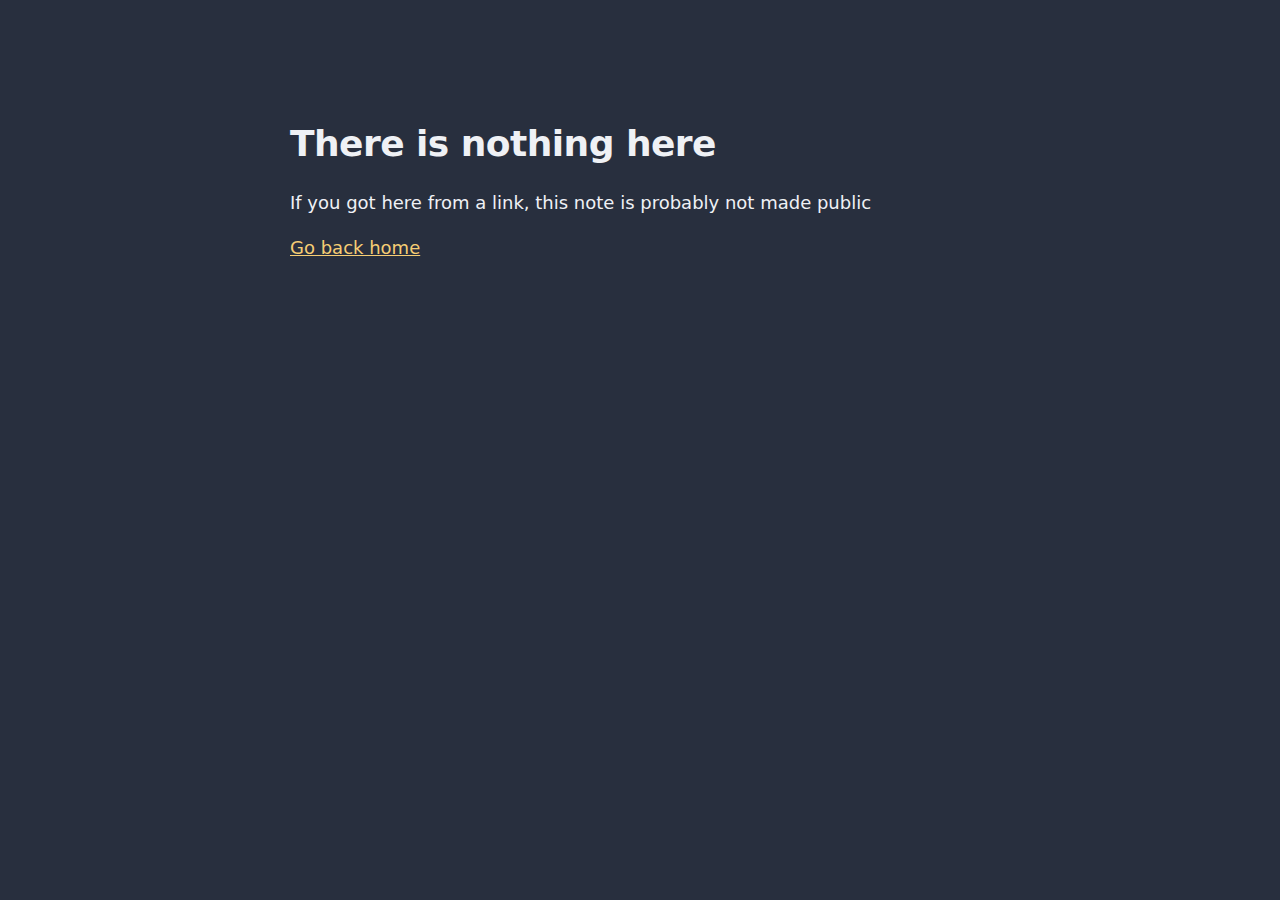
<file: 404/index.html>
<!doctype html>
<html lang="en">
<head>
<title>Nothing here</title>
<link href="/styles/digital-garden-base.css" rel="stylesheet">
<link href="/styles/obsidian-base.css" rel="stylesheet">
<link href="/styles/_theme.d92311c2.css" rel="stylesheet">
<link href="/styles/custom-style.css" rel="stylesheet">
</head>
<body class="theme-dark markdown-preview-view">
<div class="content centered">
<h1>There is nothing here</h1>
<p>If you got here from a link, this note is probably not made public</p>
<a href="/">Go back home</a>
</div>
</body>
</html>
</file>
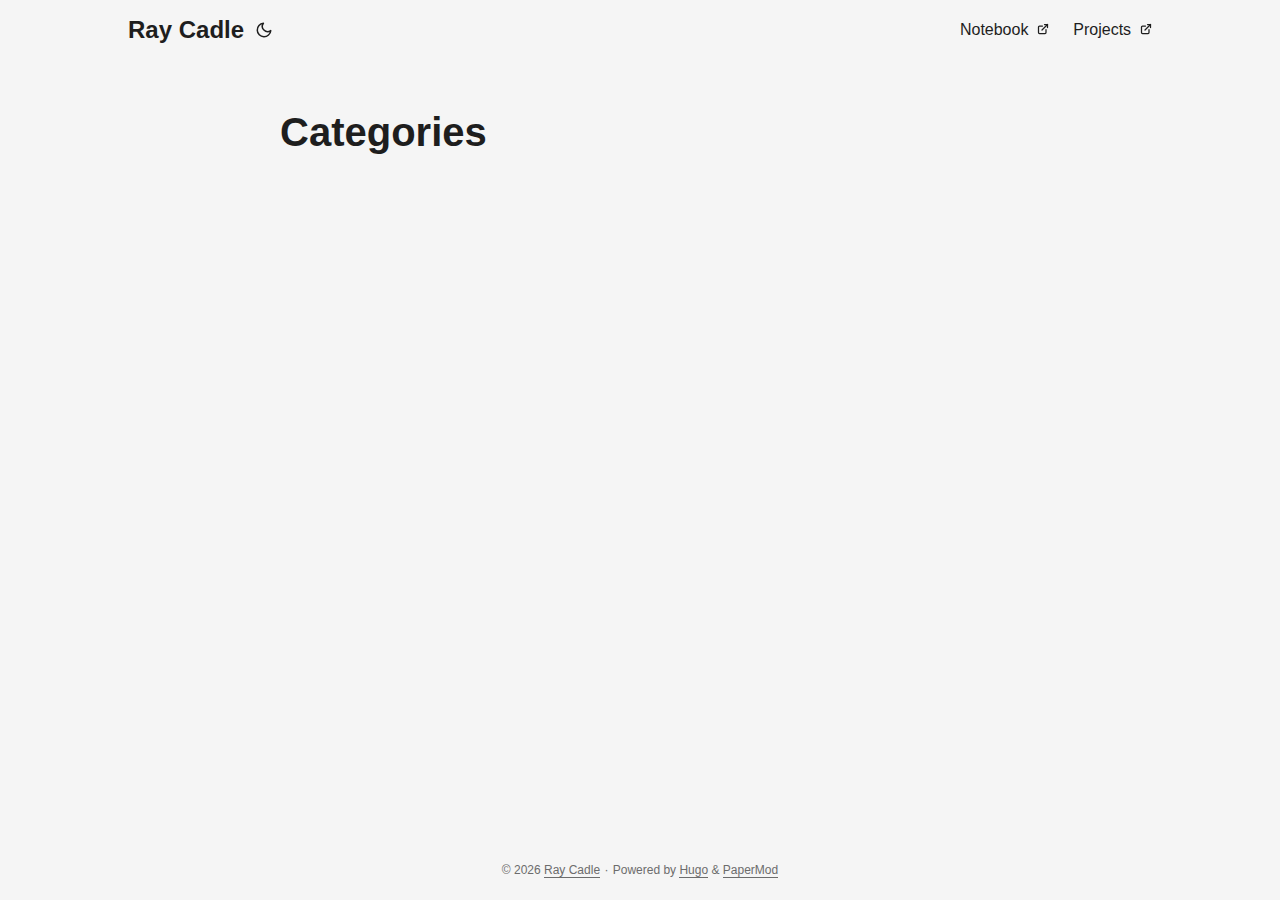
<file: categories/index.html>
<!doctype html><html lang=en dir=auto data-theme=auto><head><meta charset=utf-8><meta http-equiv=X-UA-Compatible content="IE=edge"><meta name=viewport content="width=device-width,initial-scale=1,shrink-to-fit=no"><meta name=robots content="index, follow"><title>Categories | Ray Cadle</title><meta name=keywords content><meta name=description content><meta name=author content><link rel=canonical href=https://raycadle.github.io/categories/><link crossorigin=anonymous href=/assets/css/stylesheet.343cc480b9ffc8f04ccbe5e968ad674880cab773ec19905e93033065c1e7a804.css integrity="sha256-NDzEgLn/yPBMy+XpaK1nSIDKt3PsGZBekwMwZcHnqAQ=" rel="preload stylesheet" as=style><link rel=icon href=https://raycadle.github.io/favicon.ico><link rel=icon type=image/png sizes=16x16 href=https://raycadle.github.io/favicon-16x16.png><link rel=icon type=image/png sizes=32x32 href=https://raycadle.github.io/favicon-32x32.png><link rel=apple-touch-icon href=https://raycadle.github.io/apple-touch-icon.png><link rel=mask-icon href=https://raycadle.github.io/safari-pinned-tab.svg><meta name=theme-color content="#2e2e33"><meta name=msapplication-TileColor content="#2e2e33"><link rel=alternate hreflang=en href=https://raycadle.github.io/categories/><noscript><style>#theme-toggle,.top-link{display:none}</style><style>@media(prefers-color-scheme:dark){:root{--theme:rgb(29, 30, 32);--entry:rgb(46, 46, 51);--primary:rgb(218, 218, 219);--secondary:rgb(155, 156, 157);--tertiary:rgb(65, 66, 68);--content:rgb(196, 196, 197);--code-block-bg:rgb(46, 46, 51);--code-bg:rgb(55, 56, 62);--border:rgb(51, 51, 51);color-scheme:dark}.list{background:var(--theme)}.toc{background:var(--entry)}}@media(prefers-color-scheme:light){.list::-webkit-scrollbar-thumb{border-color:var(--code-bg)}}</style></noscript><script>localStorage.getItem("pref-theme")==="dark"?document.querySelector("html").dataset.theme="dark":localStorage.getItem("pref-theme")==="light"?document.querySelector("html").dataset.theme="light":window.matchMedia("(prefers-color-scheme: dark)").matches?document.querySelector("html").dataset.theme="dark":document.querySelector("html").dataset.theme="light"</script><meta property="og:url" content="https://raycadle.github.io/categories/"><meta property="og:site_name" content="Ray Cadle"><meta property="og:title" content="Categories"><meta property="og:locale" content="en-us"><meta property="og:type" content="website"><meta name=twitter:card content="summary"><meta name=twitter:title content="Categories"><meta name=twitter:description content></head><body class=list id=top><header class=header><nav class=nav><div class=logo><a href=https://raycadle.github.io/ accesskey=h title="Ray Cadle (Alt + H)">Ray Cadle</a><div class=logo-switches><button id=theme-toggle accesskey=t title="(Alt + T)" aria-label="Toggle theme">
<svg id="moon" width="24" height="18" viewBox="0 0 24 24" fill="none" stroke="currentColor" stroke-width="2" stroke-linecap="round" stroke-linejoin="round"><path d="M21 12.79A9 9 0 1111.21 3 7 7 0 0021 12.79z"/></svg>
<svg id="sun" width="24" height="18" viewBox="0 0 24 24" fill="none" stroke="currentColor" stroke-width="2" stroke-linecap="round" stroke-linejoin="round"><circle cx="12" cy="12" r="5"/><line x1="12" y1="1" x2="12" y2="3"/><line x1="12" y1="21" x2="12" y2="23"/><line x1="4.22" y1="4.22" x2="5.64" y2="5.64"/><line x1="18.36" y1="18.36" x2="19.78" y2="19.78"/><line x1="1" y1="12" x2="3" y2="12"/><line x1="21" y1="12" x2="23" y2="12"/><line x1="4.22" y1="19.78" x2="5.64" y2="18.36"/><line x1="18.36" y1="5.64" x2="19.78" y2="4.22"/></svg></button></div></div><ul id=menu><li><a href=https://raycadle.github.io/notebook title=Notebook><span>Notebook</span>&nbsp;
<svg fill="none" shape-rendering="geometricPrecision" stroke="currentColor" stroke-linecap="round" stroke-linejoin="round" stroke-width="2.5" viewBox="0 0 24 24" height="12" width="12"><path d="M18 13v6a2 2 0 01-2 2H5a2 2 0 01-2-2V8a2 2 0 012-2h6"/><path d="M15 3h6v6"/><path d="M10 14 21 3"/></svg></a></li><li><a href="https://github.com/raycadle?tab=repositories" title=Projects><span>Projects</span>&nbsp;
<svg fill="none" shape-rendering="geometricPrecision" stroke="currentColor" stroke-linecap="round" stroke-linejoin="round" stroke-width="2.5" viewBox="0 0 24 24" height="12" width="12"><path d="M18 13v6a2 2 0 01-2 2H5a2 2 0 01-2-2V8a2 2 0 012-2h6"/><path d="M15 3h6v6"/><path d="M10 14 21 3"/></svg></a></li></ul></nav></header><main class=main><header class=page-header><h1>Categories</h1></header><ul class=terms-tags></ul></main><footer class=footer><span>&copy; 2026 <a href=https://raycadle.github.io/>Ray Cadle</a></span> ·
<span>Powered by
<a href=https://gohugo.io/ rel="noopener noreferrer" target=_blank>Hugo</a> &
<a href=https://github.com/adityatelange/hugo-PaperMod/ rel=noopener target=_blank>PaperMod</a></span></footer><a href=#top aria-label="go to top" title="Go to Top (Alt + G)" class=top-link id=top-link accesskey=g><svg viewBox="0 0 12 6" fill="currentColor"><path d="M12 6H0l6-6z"/></svg>
</a><script>let menu=document.getElementById("menu");if(menu){const e=localStorage.getItem("menu-scroll-position");e&&(menu.scrollLeft=parseInt(e,10)),menu.onscroll=function(){localStorage.setItem("menu-scroll-position",menu.scrollLeft)}}document.querySelectorAll('a[href^="#"]').forEach(e=>{e.addEventListener("click",function(e){e.preventDefault();var t=this.getAttribute("href").substr(1);window.matchMedia("(prefers-reduced-motion: reduce)").matches?document.querySelector(`[id='${decodeURIComponent(t)}']`).scrollIntoView():document.querySelector(`[id='${decodeURIComponent(t)}']`).scrollIntoView({behavior:"smooth"}),t==="top"?history.replaceState(null,null," "):history.pushState(null,null,`#${t}`)})})</script><script>var mybutton=document.getElementById("top-link");window.onscroll=function(){document.body.scrollTop>800||document.documentElement.scrollTop>800?(mybutton.style.visibility="visible",mybutton.style.opacity="1"):(mybutton.style.visibility="hidden",mybutton.style.opacity="0")}</script><script>document.getElementById("theme-toggle").addEventListener("click",()=>{const e=document.querySelector("html");e.dataset.theme==="dark"?(e.dataset.theme="light",localStorage.setItem("pref-theme","light")):(e.dataset.theme="dark",localStorage.setItem("pref-theme","dark"))})</script></body></html>
</file>
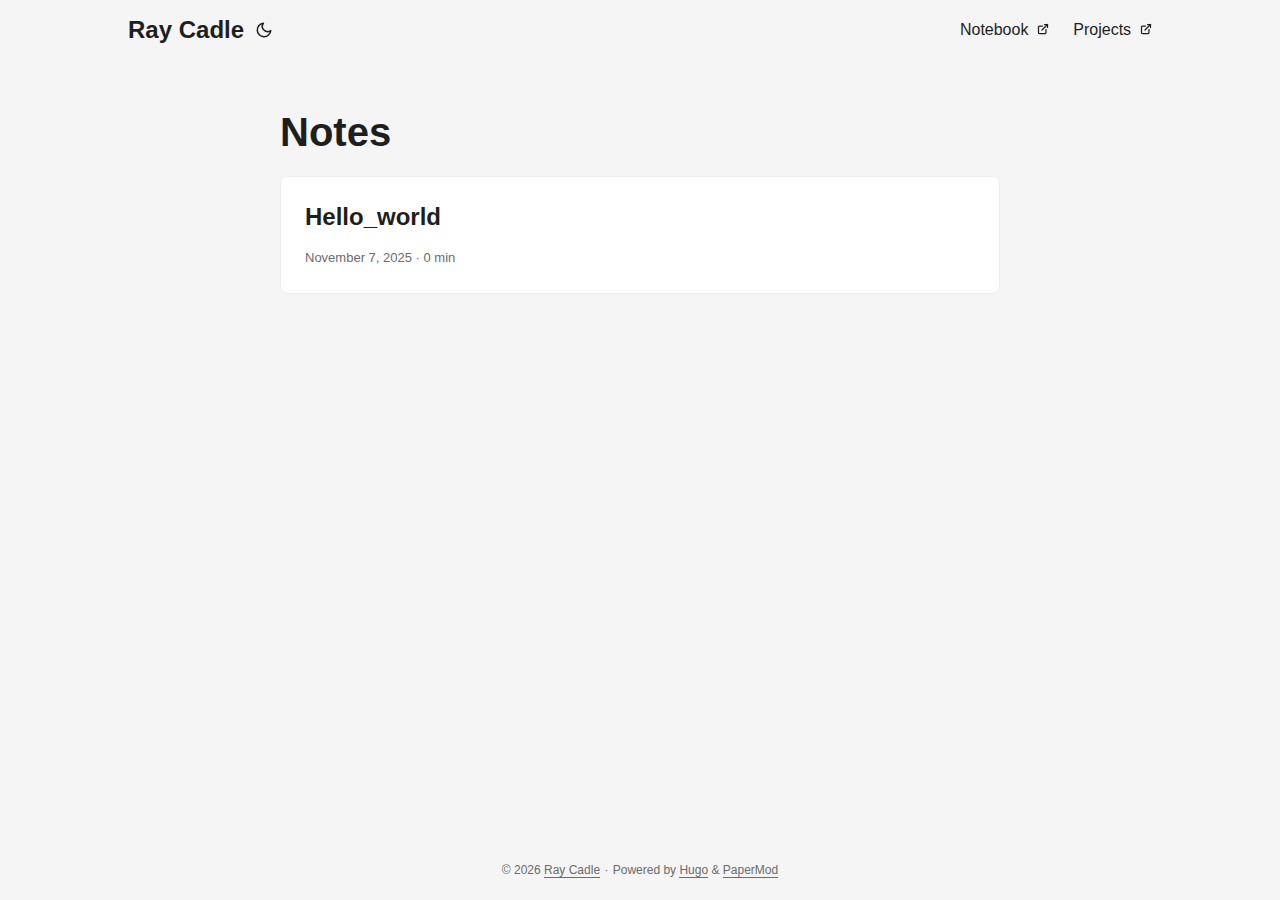
<file: notes/index.html>
<!doctype html><html lang=en dir=auto data-theme=auto><head><meta charset=utf-8><meta http-equiv=X-UA-Compatible content="IE=edge"><meta name=viewport content="width=device-width,initial-scale=1,shrink-to-fit=no"><meta name=robots content="index, follow"><title>Notes | Ray Cadle</title><meta name=keywords content><meta name=description content="Notes - Ray Cadle"><meta name=author content><link rel=canonical href=https://raycadle.github.io/notes/><link crossorigin=anonymous href=/assets/css/stylesheet.343cc480b9ffc8f04ccbe5e968ad674880cab773ec19905e93033065c1e7a804.css integrity="sha256-NDzEgLn/yPBMy+XpaK1nSIDKt3PsGZBekwMwZcHnqAQ=" rel="preload stylesheet" as=style><link rel=icon href=https://raycadle.github.io/favicon.ico><link rel=icon type=image/png sizes=16x16 href=https://raycadle.github.io/favicon-16x16.png><link rel=icon type=image/png sizes=32x32 href=https://raycadle.github.io/favicon-32x32.png><link rel=apple-touch-icon href=https://raycadle.github.io/apple-touch-icon.png><link rel=mask-icon href=https://raycadle.github.io/safari-pinned-tab.svg><meta name=theme-color content="#2e2e33"><meta name=msapplication-TileColor content="#2e2e33"><link rel=alternate hreflang=en href=https://raycadle.github.io/notes/><noscript><style>#theme-toggle,.top-link{display:none}</style><style>@media(prefers-color-scheme:dark){:root{--theme:rgb(29, 30, 32);--entry:rgb(46, 46, 51);--primary:rgb(218, 218, 219);--secondary:rgb(155, 156, 157);--tertiary:rgb(65, 66, 68);--content:rgb(196, 196, 197);--code-block-bg:rgb(46, 46, 51);--code-bg:rgb(55, 56, 62);--border:rgb(51, 51, 51);color-scheme:dark}.list{background:var(--theme)}.toc{background:var(--entry)}}@media(prefers-color-scheme:light){.list::-webkit-scrollbar-thumb{border-color:var(--code-bg)}}</style></noscript><script>localStorage.getItem("pref-theme")==="dark"?document.querySelector("html").dataset.theme="dark":localStorage.getItem("pref-theme")==="light"?document.querySelector("html").dataset.theme="light":window.matchMedia("(prefers-color-scheme: dark)").matches?document.querySelector("html").dataset.theme="dark":document.querySelector("html").dataset.theme="light"</script><meta property="og:url" content="https://raycadle.github.io/notes/"><meta property="og:site_name" content="Ray Cadle"><meta property="og:title" content="Notes"><meta property="og:locale" content="en-us"><meta property="og:type" content="website"><meta name=twitter:card content="summary"><meta name=twitter:title content="Notes"><meta name=twitter:description content><script type=application/ld+json>{"@context":"https://schema.org","@type":"BreadcrumbList","itemListElement":[{"@type":"ListItem","position":1,"name":"Notes","item":"https://raycadle.github.io/notes/"}]}</script></head><body class=list id=top><header class=header><nav class=nav><div class=logo><a href=https://raycadle.github.io/ accesskey=h title="Ray Cadle (Alt + H)">Ray Cadle</a><div class=logo-switches><button id=theme-toggle accesskey=t title="(Alt + T)" aria-label="Toggle theme">
<svg id="moon" width="24" height="18" viewBox="0 0 24 24" fill="none" stroke="currentColor" stroke-width="2" stroke-linecap="round" stroke-linejoin="round"><path d="M21 12.79A9 9 0 1111.21 3 7 7 0 0021 12.79z"/></svg>
<svg id="sun" width="24" height="18" viewBox="0 0 24 24" fill="none" stroke="currentColor" stroke-width="2" stroke-linecap="round" stroke-linejoin="round"><circle cx="12" cy="12" r="5"/><line x1="12" y1="1" x2="12" y2="3"/><line x1="12" y1="21" x2="12" y2="23"/><line x1="4.22" y1="4.22" x2="5.64" y2="5.64"/><line x1="18.36" y1="18.36" x2="19.78" y2="19.78"/><line x1="1" y1="12" x2="3" y2="12"/><line x1="21" y1="12" x2="23" y2="12"/><line x1="4.22" y1="19.78" x2="5.64" y2="18.36"/><line x1="18.36" y1="5.64" x2="19.78" y2="4.22"/></svg></button></div></div><ul id=menu><li><a href=https://raycadle.github.io/notebook title=Notebook><span>Notebook</span>&nbsp;
<svg fill="none" shape-rendering="geometricPrecision" stroke="currentColor" stroke-linecap="round" stroke-linejoin="round" stroke-width="2.5" viewBox="0 0 24 24" height="12" width="12"><path d="M18 13v6a2 2 0 01-2 2H5a2 2 0 01-2-2V8a2 2 0 012-2h6"/><path d="M15 3h6v6"/><path d="M10 14 21 3"/></svg></a></li><li><a href="https://github.com/raycadle?tab=repositories" title=Projects><span>Projects</span>&nbsp;
<svg fill="none" shape-rendering="geometricPrecision" stroke="currentColor" stroke-linecap="round" stroke-linejoin="round" stroke-width="2.5" viewBox="0 0 24 24" height="12" width="12"><path d="M18 13v6a2 2 0 01-2 2H5a2 2 0 01-2-2V8a2 2 0 012-2h6"/><path d="M15 3h6v6"/><path d="M10 14 21 3"/></svg></a></li></ul></nav></header><main class=main><header class=page-header><h1>Notes</h1></header><article class=post-entry><header class=entry-header><h2 class=entry-hint-parent>Hello_world</h2></header><div class=entry-content><p></p></div><footer class=entry-footer><span title='2025-11-07 13:22:15 -0600 -0600'>November 7, 2025</span>&nbsp;·&nbsp;<span>0 min</span></footer><a class=entry-link aria-label="post link to Hello_world" href=https://raycadle.github.io/notes/hello_world/></a></article></main><footer class=footer><span>&copy; 2026 <a href=https://raycadle.github.io/>Ray Cadle</a></span> ·
<span>Powered by
<a href=https://gohugo.io/ rel="noopener noreferrer" target=_blank>Hugo</a> &
<a href=https://github.com/adityatelange/hugo-PaperMod/ rel=noopener target=_blank>PaperMod</a></span></footer><a href=#top aria-label="go to top" title="Go to Top (Alt + G)" class=top-link id=top-link accesskey=g><svg viewBox="0 0 12 6" fill="currentColor"><path d="M12 6H0l6-6z"/></svg>
</a><script>let menu=document.getElementById("menu");if(menu){const e=localStorage.getItem("menu-scroll-position");e&&(menu.scrollLeft=parseInt(e,10)),menu.onscroll=function(){localStorage.setItem("menu-scroll-position",menu.scrollLeft)}}document.querySelectorAll('a[href^="#"]').forEach(e=>{e.addEventListener("click",function(e){e.preventDefault();var t=this.getAttribute("href").substr(1);window.matchMedia("(prefers-reduced-motion: reduce)").matches?document.querySelector(`[id='${decodeURIComponent(t)}']`).scrollIntoView():document.querySelector(`[id='${decodeURIComponent(t)}']`).scrollIntoView({behavior:"smooth"}),t==="top"?history.replaceState(null,null," "):history.pushState(null,null,`#${t}`)})})</script><script>var mybutton=document.getElementById("top-link");window.onscroll=function(){document.body.scrollTop>800||document.documentElement.scrollTop>800?(mybutton.style.visibility="visible",mybutton.style.opacity="1"):(mybutton.style.visibility="hidden",mybutton.style.opacity="0")}</script><script>document.getElementById("theme-toggle").addEventListener("click",()=>{const e=document.querySelector("html");e.dataset.theme==="dark"?(e.dataset.theme="light",localStorage.setItem("pref-theme","light")):(e.dataset.theme="dark",localStorage.setItem("pref-theme","dark"))})</script></body></html>
</file>
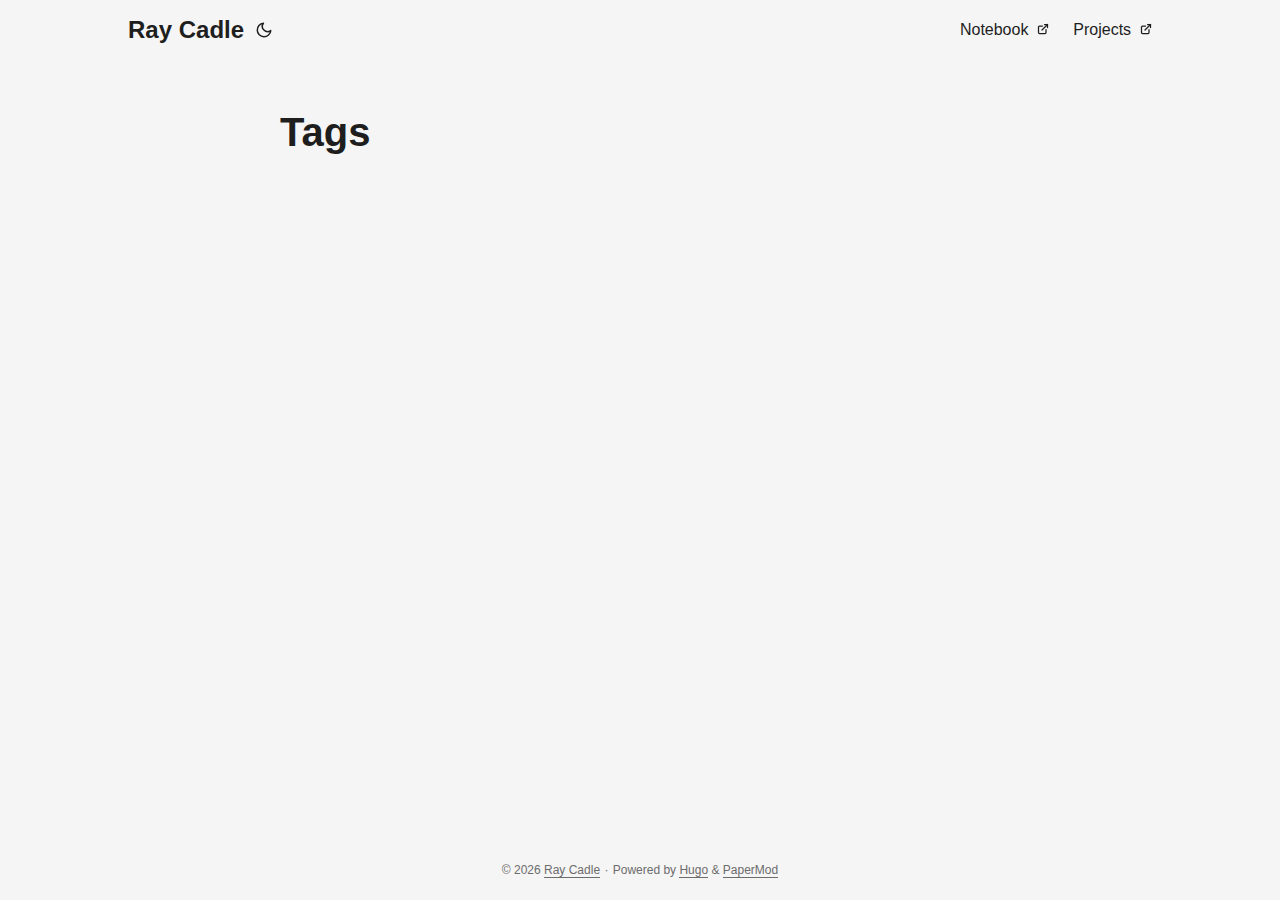
<file: tags/index.html>
<!doctype html><html lang=en dir=auto data-theme=auto><head><meta charset=utf-8><meta http-equiv=X-UA-Compatible content="IE=edge"><meta name=viewport content="width=device-width,initial-scale=1,shrink-to-fit=no"><meta name=robots content="index, follow"><title>Tags | Ray Cadle</title><meta name=keywords content><meta name=description content><meta name=author content><link rel=canonical href=https://raycadle.github.io/tags/><link crossorigin=anonymous href=/assets/css/stylesheet.343cc480b9ffc8f04ccbe5e968ad674880cab773ec19905e93033065c1e7a804.css integrity="sha256-NDzEgLn/yPBMy+XpaK1nSIDKt3PsGZBekwMwZcHnqAQ=" rel="preload stylesheet" as=style><link rel=icon href=https://raycadle.github.io/favicon.ico><link rel=icon type=image/png sizes=16x16 href=https://raycadle.github.io/favicon-16x16.png><link rel=icon type=image/png sizes=32x32 href=https://raycadle.github.io/favicon-32x32.png><link rel=apple-touch-icon href=https://raycadle.github.io/apple-touch-icon.png><link rel=mask-icon href=https://raycadle.github.io/safari-pinned-tab.svg><meta name=theme-color content="#2e2e33"><meta name=msapplication-TileColor content="#2e2e33"><link rel=alternate hreflang=en href=https://raycadle.github.io/tags/><noscript><style>#theme-toggle,.top-link{display:none}</style><style>@media(prefers-color-scheme:dark){:root{--theme:rgb(29, 30, 32);--entry:rgb(46, 46, 51);--primary:rgb(218, 218, 219);--secondary:rgb(155, 156, 157);--tertiary:rgb(65, 66, 68);--content:rgb(196, 196, 197);--code-block-bg:rgb(46, 46, 51);--code-bg:rgb(55, 56, 62);--border:rgb(51, 51, 51);color-scheme:dark}.list{background:var(--theme)}.toc{background:var(--entry)}}@media(prefers-color-scheme:light){.list::-webkit-scrollbar-thumb{border-color:var(--code-bg)}}</style></noscript><script>localStorage.getItem("pref-theme")==="dark"?document.querySelector("html").dataset.theme="dark":localStorage.getItem("pref-theme")==="light"?document.querySelector("html").dataset.theme="light":window.matchMedia("(prefers-color-scheme: dark)").matches?document.querySelector("html").dataset.theme="dark":document.querySelector("html").dataset.theme="light"</script><meta property="og:url" content="https://raycadle.github.io/tags/"><meta property="og:site_name" content="Ray Cadle"><meta property="og:title" content="Tags"><meta property="og:locale" content="en-us"><meta property="og:type" content="website"><meta name=twitter:card content="summary"><meta name=twitter:title content="Tags"><meta name=twitter:description content></head><body class=list id=top><header class=header><nav class=nav><div class=logo><a href=https://raycadle.github.io/ accesskey=h title="Ray Cadle (Alt + H)">Ray Cadle</a><div class=logo-switches><button id=theme-toggle accesskey=t title="(Alt + T)" aria-label="Toggle theme">
<svg id="moon" width="24" height="18" viewBox="0 0 24 24" fill="none" stroke="currentColor" stroke-width="2" stroke-linecap="round" stroke-linejoin="round"><path d="M21 12.79A9 9 0 1111.21 3 7 7 0 0021 12.79z"/></svg>
<svg id="sun" width="24" height="18" viewBox="0 0 24 24" fill="none" stroke="currentColor" stroke-width="2" stroke-linecap="round" stroke-linejoin="round"><circle cx="12" cy="12" r="5"/><line x1="12" y1="1" x2="12" y2="3"/><line x1="12" y1="21" x2="12" y2="23"/><line x1="4.22" y1="4.22" x2="5.64" y2="5.64"/><line x1="18.36" y1="18.36" x2="19.78" y2="19.78"/><line x1="1" y1="12" x2="3" y2="12"/><line x1="21" y1="12" x2="23" y2="12"/><line x1="4.22" y1="19.78" x2="5.64" y2="18.36"/><line x1="18.36" y1="5.64" x2="19.78" y2="4.22"/></svg></button></div></div><ul id=menu><li><a href=https://raycadle.github.io/notebook title=Notebook><span>Notebook</span>&nbsp;
<svg fill="none" shape-rendering="geometricPrecision" stroke="currentColor" stroke-linecap="round" stroke-linejoin="round" stroke-width="2.5" viewBox="0 0 24 24" height="12" width="12"><path d="M18 13v6a2 2 0 01-2 2H5a2 2 0 01-2-2V8a2 2 0 012-2h6"/><path d="M15 3h6v6"/><path d="M10 14 21 3"/></svg></a></li><li><a href="https://github.com/raycadle?tab=repositories" title=Projects><span>Projects</span>&nbsp;
<svg fill="none" shape-rendering="geometricPrecision" stroke="currentColor" stroke-linecap="round" stroke-linejoin="round" stroke-width="2.5" viewBox="0 0 24 24" height="12" width="12"><path d="M18 13v6a2 2 0 01-2 2H5a2 2 0 01-2-2V8a2 2 0 012-2h6"/><path d="M15 3h6v6"/><path d="M10 14 21 3"/></svg></a></li></ul></nav></header><main class=main><header class=page-header><h1>Tags</h1></header><ul class=terms-tags></ul></main><footer class=footer><span>&copy; 2026 <a href=https://raycadle.github.io/>Ray Cadle</a></span> ·
<span>Powered by
<a href=https://gohugo.io/ rel="noopener noreferrer" target=_blank>Hugo</a> &
<a href=https://github.com/adityatelange/hugo-PaperMod/ rel=noopener target=_blank>PaperMod</a></span></footer><a href=#top aria-label="go to top" title="Go to Top (Alt + G)" class=top-link id=top-link accesskey=g><svg viewBox="0 0 12 6" fill="currentColor"><path d="M12 6H0l6-6z"/></svg>
</a><script>let menu=document.getElementById("menu");if(menu){const e=localStorage.getItem("menu-scroll-position");e&&(menu.scrollLeft=parseInt(e,10)),menu.onscroll=function(){localStorage.setItem("menu-scroll-position",menu.scrollLeft)}}document.querySelectorAll('a[href^="#"]').forEach(e=>{e.addEventListener("click",function(e){e.preventDefault();var t=this.getAttribute("href").substr(1);window.matchMedia("(prefers-reduced-motion: reduce)").matches?document.querySelector(`[id='${decodeURIComponent(t)}']`).scrollIntoView():document.querySelector(`[id='${decodeURIComponent(t)}']`).scrollIntoView({behavior:"smooth"}),t==="top"?history.replaceState(null,null," "):history.pushState(null,null,`#${t}`)})})</script><script>var mybutton=document.getElementById("top-link");window.onscroll=function(){document.body.scrollTop>800||document.documentElement.scrollTop>800?(mybutton.style.visibility="visible",mybutton.style.opacity="1"):(mybutton.style.visibility="hidden",mybutton.style.opacity="0")}</script><script>document.getElementById("theme-toggle").addEventListener("click",()=>{const e=document.querySelector("html");e.dataset.theme==="dark"?(e.dataset.theme="light",localStorage.setItem("pref-theme","light")):(e.dataset.theme="dark",localStorage.setItem("pref-theme","dark"))})</script></body></html>
</file>
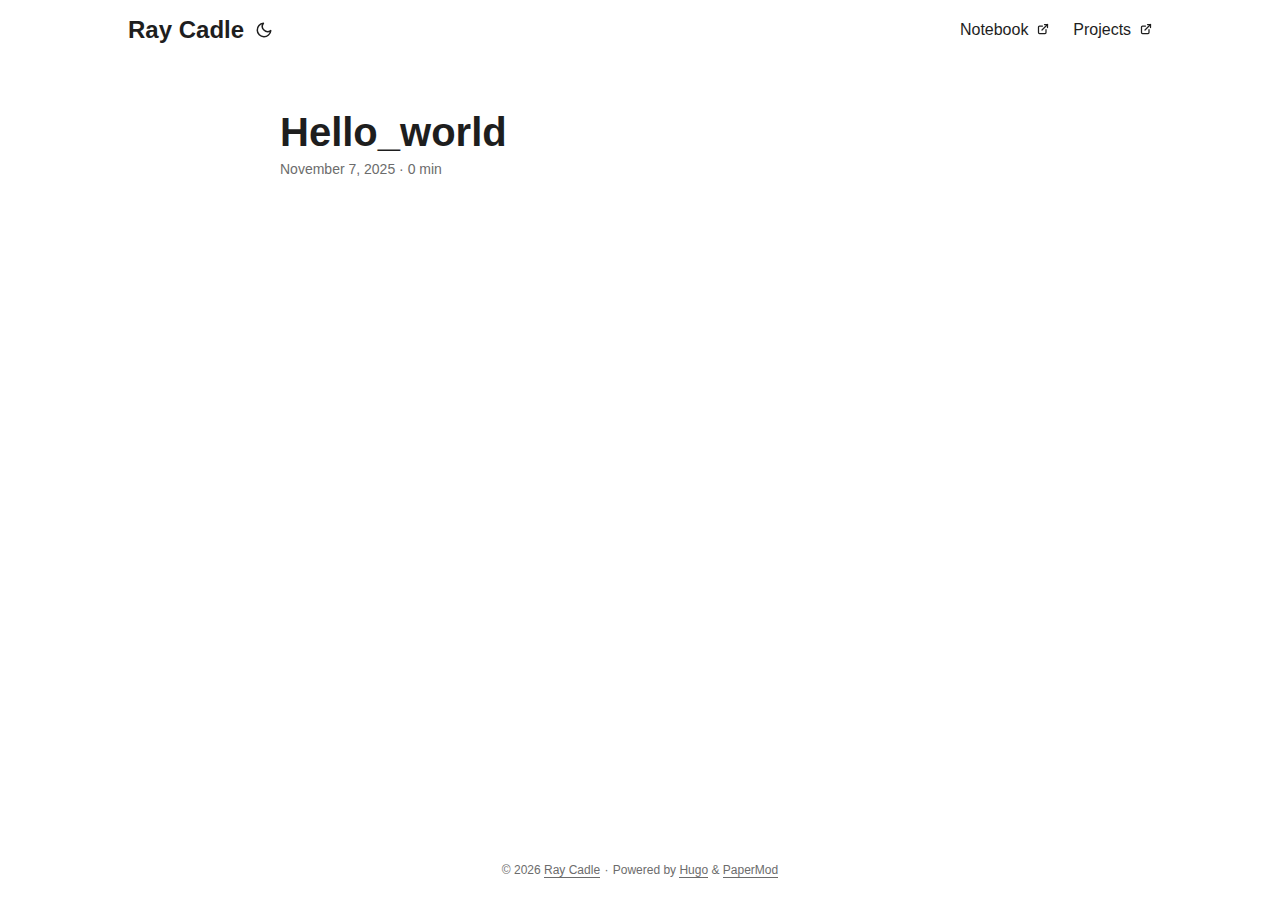
<file: notes/hello_world/index.html>
<!doctype html><html lang=en dir=auto data-theme=auto><head><meta charset=utf-8><meta http-equiv=X-UA-Compatible content="IE=edge"><meta name=viewport content="width=device-width,initial-scale=1,shrink-to-fit=no"><meta name=robots content="index, follow"><title>Hello_world | Ray Cadle</title><meta name=keywords content><meta name=description content="Hello_world - Ray Cadle"><meta name=author content><link rel=canonical href=https://raycadle.github.io/notes/hello_world/><link crossorigin=anonymous href=/assets/css/stylesheet.343cc480b9ffc8f04ccbe5e968ad674880cab773ec19905e93033065c1e7a804.css integrity="sha256-NDzEgLn/yPBMy+XpaK1nSIDKt3PsGZBekwMwZcHnqAQ=" rel="preload stylesheet" as=style><link rel=icon href=https://raycadle.github.io/favicon.ico><link rel=icon type=image/png sizes=16x16 href=https://raycadle.github.io/favicon-16x16.png><link rel=icon type=image/png sizes=32x32 href=https://raycadle.github.io/favicon-32x32.png><link rel=apple-touch-icon href=https://raycadle.github.io/apple-touch-icon.png><link rel=mask-icon href=https://raycadle.github.io/safari-pinned-tab.svg><meta name=theme-color content="#2e2e33"><meta name=msapplication-TileColor content="#2e2e33"><link rel=alternate hreflang=en href=https://raycadle.github.io/notes/hello_world/><noscript><style>#theme-toggle,.top-link{display:none}</style><style>@media(prefers-color-scheme:dark){:root{--theme:rgb(29, 30, 32);--entry:rgb(46, 46, 51);--primary:rgb(218, 218, 219);--secondary:rgb(155, 156, 157);--tertiary:rgb(65, 66, 68);--content:rgb(196, 196, 197);--code-block-bg:rgb(46, 46, 51);--code-bg:rgb(55, 56, 62);--border:rgb(51, 51, 51);color-scheme:dark}.list{background:var(--theme)}.toc{background:var(--entry)}}@media(prefers-color-scheme:light){.list::-webkit-scrollbar-thumb{border-color:var(--code-bg)}}</style></noscript><script>localStorage.getItem("pref-theme")==="dark"?document.querySelector("html").dataset.theme="dark":localStorage.getItem("pref-theme")==="light"?document.querySelector("html").dataset.theme="light":window.matchMedia("(prefers-color-scheme: dark)").matches?document.querySelector("html").dataset.theme="dark":document.querySelector("html").dataset.theme="light"</script><meta property="og:url" content="https://raycadle.github.io/notes/hello_world/"><meta property="og:site_name" content="Ray Cadle"><meta property="og:title" content="Hello_world"><meta property="og:locale" content="en-us"><meta property="og:type" content="article"><meta property="article:section" content="notes"><meta property="article:published_time" content="2025-11-07T13:22:15-06:00"><meta property="article:modified_time" content="2025-11-07T13:22:15-06:00"><meta name=twitter:card content="summary"><meta name=twitter:title content="Hello_world"><meta name=twitter:description content><script type=application/ld+json>{"@context":"https://schema.org","@type":"BreadcrumbList","itemListElement":[{"@type":"ListItem","position":1,"name":"Notes","item":"https://raycadle.github.io/notes/"},{"@type":"ListItem","position":2,"name":"Hello_world","item":"https://raycadle.github.io/notes/hello_world/"}]}</script><script type=application/ld+json>{"@context":"https://schema.org","@type":"BlogPosting","headline":"Hello_world","name":"Hello_world","description":"","keywords":[],"articleBody":"","wordCount":"0","inLanguage":"en","datePublished":"2025-11-07T13:22:15-06:00","dateModified":"2025-11-07T13:22:15-06:00","mainEntityOfPage":{"@type":"WebPage","@id":"https://raycadle.github.io/notes/hello_world/"},"publisher":{"@type":"Organization","name":"Ray Cadle","logo":{"@type":"ImageObject","url":"https://raycadle.github.io/favicon.ico"}}}</script></head><body id=top><header class=header><nav class=nav><div class=logo><a href=https://raycadle.github.io/ accesskey=h title="Ray Cadle (Alt + H)">Ray Cadle</a><div class=logo-switches><button id=theme-toggle accesskey=t title="(Alt + T)" aria-label="Toggle theme">
<svg id="moon" width="24" height="18" viewBox="0 0 24 24" fill="none" stroke="currentColor" stroke-width="2" stroke-linecap="round" stroke-linejoin="round"><path d="M21 12.79A9 9 0 1111.21 3 7 7 0 0021 12.79z"/></svg>
<svg id="sun" width="24" height="18" viewBox="0 0 24 24" fill="none" stroke="currentColor" stroke-width="2" stroke-linecap="round" stroke-linejoin="round"><circle cx="12" cy="12" r="5"/><line x1="12" y1="1" x2="12" y2="3"/><line x1="12" y1="21" x2="12" y2="23"/><line x1="4.22" y1="4.22" x2="5.64" y2="5.64"/><line x1="18.36" y1="18.36" x2="19.78" y2="19.78"/><line x1="1" y1="12" x2="3" y2="12"/><line x1="21" y1="12" x2="23" y2="12"/><line x1="4.22" y1="19.78" x2="5.64" y2="18.36"/><line x1="18.36" y1="5.64" x2="19.78" y2="4.22"/></svg></button></div></div><ul id=menu><li><a href=https://raycadle.github.io/notebook title=Notebook><span>Notebook</span>&nbsp;
<svg fill="none" shape-rendering="geometricPrecision" stroke="currentColor" stroke-linecap="round" stroke-linejoin="round" stroke-width="2.5" viewBox="0 0 24 24" height="12" width="12"><path d="M18 13v6a2 2 0 01-2 2H5a2 2 0 01-2-2V8a2 2 0 012-2h6"/><path d="M15 3h6v6"/><path d="M10 14 21 3"/></svg></a></li><li><a href="https://github.com/raycadle?tab=repositories" title=Projects><span>Projects</span>&nbsp;
<svg fill="none" shape-rendering="geometricPrecision" stroke="currentColor" stroke-linecap="round" stroke-linejoin="round" stroke-width="2.5" viewBox="0 0 24 24" height="12" width="12"><path d="M18 13v6a2 2 0 01-2 2H5a2 2 0 01-2-2V8a2 2 0 012-2h6"/><path d="M15 3h6v6"/><path d="M10 14 21 3"/></svg></a></li></ul></nav></header><main class=main><article class=post-single><header class=post-header><h1 class="post-title entry-hint-parent">Hello_world</h1><div class=post-meta><span title='2025-11-07 13:22:15 -0600 -0600'>November 7, 2025</span>&nbsp;·&nbsp;<span>0 min</span></div></header><footer class=post-footer><ul class=post-tags></ul></footer></article></main><footer class=footer><span>&copy; 2026 <a href=https://raycadle.github.io/>Ray Cadle</a></span> ·
<span>Powered by
<a href=https://gohugo.io/ rel="noopener noreferrer" target=_blank>Hugo</a> &
<a href=https://github.com/adityatelange/hugo-PaperMod/ rel=noopener target=_blank>PaperMod</a></span></footer><a href=#top aria-label="go to top" title="Go to Top (Alt + G)" class=top-link id=top-link accesskey=g><svg viewBox="0 0 12 6" fill="currentColor"><path d="M12 6H0l6-6z"/></svg>
</a><script>let menu=document.getElementById("menu");if(menu){const e=localStorage.getItem("menu-scroll-position");e&&(menu.scrollLeft=parseInt(e,10)),menu.onscroll=function(){localStorage.setItem("menu-scroll-position",menu.scrollLeft)}}document.querySelectorAll('a[href^="#"]').forEach(e=>{e.addEventListener("click",function(e){e.preventDefault();var t=this.getAttribute("href").substr(1);window.matchMedia("(prefers-reduced-motion: reduce)").matches?document.querySelector(`[id='${decodeURIComponent(t)}']`).scrollIntoView():document.querySelector(`[id='${decodeURIComponent(t)}']`).scrollIntoView({behavior:"smooth"}),t==="top"?history.replaceState(null,null," "):history.pushState(null,null,`#${t}`)})})</script><script>var mybutton=document.getElementById("top-link");window.onscroll=function(){document.body.scrollTop>800||document.documentElement.scrollTop>800?(mybutton.style.visibility="visible",mybutton.style.opacity="1"):(mybutton.style.visibility="hidden",mybutton.style.opacity="0")}</script><script>document.getElementById("theme-toggle").addEventListener("click",()=>{const e=document.querySelector("html");e.dataset.theme==="dark"?(e.dataset.theme="light",localStorage.setItem("pref-theme","light")):(e.dataset.theme="dark",localStorage.setItem("pref-theme","dark"))})</script><script>document.querySelectorAll("pre > code").forEach(e=>{const n=e.parentNode.parentNode,t=document.createElement("button");t.classList.add("copy-code"),t.innerHTML="copy";function s(){t.innerHTML="copied!",setTimeout(()=>{t.innerHTML="copy"},2e3)}t.addEventListener("click",t=>{if("clipboard"in navigator){navigator.clipboard.writeText(e.textContent),s();return}const n=document.createRange();n.selectNodeContents(e);const o=window.getSelection();o.removeAllRanges(),o.addRange(n);try{document.execCommand("copy"),s()}catch{}o.removeRange(n)}),n.classList.contains("highlight")?n.appendChild(t):n.parentNode.firstChild==n||(e.parentNode.parentNode.parentNode.parentNode.parentNode.nodeName=="TABLE"?e.parentNode.parentNode.parentNode.parentNode.parentNode.appendChild(t):e.parentNode.appendChild(t))})</script></body></html>
</file>
<file: styles/digital-garden-base.css>
body{overflow-x:hidden;--note-icon-1: url(/img/tree-1.svg);--note-icon-2: url(/img/tree-2.svg);--note-icon-3: url(/img/tree-3.svg);--note-icon-fallback: url(/img/default-note-icon.svg);--graph-main: var(--text-accent);--graph-muted: var(--text-muted)}img{max-width:100%}.content{max-width:700px;margin:auto;font-size:18px;line-height:1.5;margin-top:90px;position:relative}@media(max-width: 800px){.content{margin-top:75px}}.external-link{background-position:center right;background-repeat:no-repeat;background-image:linear-gradient(transparent, transparent),url("/img/outgoing.svg");background-size:13px;padding-right:16px;background-position-y:4px;cursor:pointer}.markdown-preview-view pre.mermaid{background:#fff;border-radius:25px;padding:10px}div.transclusion{position:relative;padding:8px}div.transclusion .markdown-embed-link{z-index:99;display:block;width:auto !important}ul.task-list{list-style:none;padding-left:15px}.sidebar{position:fixed;top:75px;right:17px;height:100%;min-width:25px;display:flex;z-index:3;max-width:350px}.sidebar .graph{width:320px;min-height:320px}.sidebar .graph #link-graph{width:320px;height:320px}.sidebar .graph #graph-fs-btn{margin-right:10px}.sidebar .graph-fs{position:fixed;top:50%;left:50%;height:calc(100vmin - 100px);width:calc(100vmin - 100px);min-height:350px;min-width:350px;transform:translate(-50%, -50%);z-index:9999;display:block;background-color:var(--background-secondary);border:1px solid var(--text-accent);border-radius:5px;padding-top:5px}.sidebar .graph-fs #link-graph{width:100%;height:100%}.sidebar .graph-fs #graph-controls{margin-top:10px}.sidebar .graph-fs .graph-title{display:none}.expand-line{display:flex;flex-direction:column;justify-content:center}.sidebar-container{padding-right:20px;width:100%;overflow-y:auto;display:flex;flex-direction:column;justify-content:flex-start;height:87%}.toc{padding-right:5px;background-color:var(--background-primary);padding:10px;border-radius:10px}.toc ol{list-style:none;padding-left:10px;border-left:2px solid var(--background-secondary)}.toc>ol{padding-left:0;border-left:none}.toc-container{font-size:1rem;max-height:220px;overflow-y:auto;margin-bottom:10px;border-left:1px solid var(--text-accent)}.toc-container ul{list-style-type:none;padding-inline-start:15px !important;margin-top:0;margin-bottom:0}.toc-container ul:not(:first-child){margin-bottom:3px}.toc-container li{padding-top:4px}.toc-container li::before{content:"# " !important;color:var(--text-accent);font-size:.8rem}.toc-container li a{text-decoration:none}.toc-container li a:hover{text-decoration:underline}.toc-title-container{display:flex;justify-content:flex-start}.toc-title-container .toc-title{font-size:1.2rem !important;color:var(--h6-color);width:fit-content;padding:3px 7px 3px 0;border-radius:10px 10px 0 0}.backlinks{flex:1;margin-top:10px;background-color:var(--background-primary);border-radius:10px;padding:10px}.backlinks .backlink-title{margin:4px 0;font-size:18px !important;color:var(--h6-color)}.backlink-list{border-left:1px solid var(--text-accent);max-height:200px;overflow-y:auto;overflow-x:hidden}.backlink-card{padding-bottom:8px;border-radius:4px;width:100%;font-size:1rem;margin-left:10px;color:var(--text-accent)}.backlink-card i{font-size:.8rem}.backlink-card .backlink{margin-left:5px}.no-backlinks-message{font-size:.8rem;color:var(--text-normal)}.graph .graph-title-container{display:flex;justify-content:flex-end;width:100%}.graph .graph-title{width:fit-content;background-color:var(--background-secondary);margin:10px 0 0 0;padding:3px 7px;font-size:1.2rem !important;border-radius:10px 10px 0 0;color:var(--h6-color)}#link-graph{background-color:var(--background-secondary);margin-bottom:20px;border-radius:10px 0 10px 10px;width:fit-content}@media(max-width: 1400px){#link-graph{border-radius:0 10px 10px 10px}.sidebar{position:relative;transform:none;border-radius:4px;margin-top:50px;max-width:700px;margin:auto;border-radius:0;border-top:2px solid var(--background-secondary);justify-content:space-between}.sidebar-container{display:flex;flex-direction:row;justify-content:space-between}.graph{flex:1}.graph .graph-title-container{justify-content:flex-start}.toc{display:none}}@media(max-width: 800px){.sidebar-container{display:flex;flex-direction:column-reverse}}.filetree-sidebar{margin:0;z-index:10;padding:10px;top:0px;left:0;position:fixed;height:100%;background-color:var(--background-secondary);color:var(--text-muted);overflow-y:auto;width:250px}.filetree-sidebar h1{font-size:32px !important}@media(max-width: 800px){.filetree-sidebar h1{display:none}.filetree-sidebar .search-button{width:100%;margin:2px}}.empty-navbar{display:flex;justify-content:flex-end;margin-bottom:-60px}@media(max-width: 800px){.empty-navbar{justify-content:center}}.empty-navbar .search-button{margin:10px 65px 10px 65px}.navbar{background-color:var(--background-secondary);position:absolute;width:100%;top:0;left:0;right:0;z-index:3;padding-left:var(--file-margins);display:flex;justify-content:space-between;align-items:center}@media(max-width: 1400px){.navbar{position:fixed}}@media(max-width: 800px){.navbar h1{font-size:18px !important}}.navbar .navbar-inner{display:flex;align-items:center;cursor:pointer}@media(max-width: 800px){.navbar .search-button{min-width:36px;margin:10px 25px 10px 25px}}.navbar .search-text{display:flex;justify-content:center}@media(max-width: 800px){.navbar .search-text{display:none}}.notelink{padding:5px 0 5px 25px;display:flex;align-items:center}.notelink a:hover{text-decoration:underline !important}.notelink svg{flex-shrink:0}.foldername-wrapper{cursor:pointer;margin:4px 0 4px 2px}.inner-folder{padding:3px 0 3px 10px}.filename{margin-left:5px}.notelink.active-note{color:var(--text-accent);background-color:var(--background-primary);transform:translateX(10px)}.notelink.active-note a{color:var(--text-accent)}.fullpage-overlay{background-color:rgba(0,0,0,.5);position:absolute;top:0;right:0;left:0;bottom:0;z-index:5}.search-container{background-color:rgba(0,0,0,.5);position:fixed;top:0;right:0;left:0;bottom:0;z-index:15;height:100%;justify-content:center;display:none}.search-container.active{display:flex}.search-box{transform:translateY(100px);background-color:var(--background-primary);max-width:80%;width:900px;border-radius:15px;padding:10px;height:fit-content}.search-box input{width:100%;padding:10px;border:none;border-radius:5px;font-size:2rem;background-color:var(--background-primary);color:var(--text-primary)}.search-box input:focus{outline:none}#search-results{margin-top:20px;overflow-y:auto;padding:20px;display:flex;justify-content:center;max-height:50vh}#search-results .searchresult{margin-bottom:15px;list-style:none;background-color:var(--background-secondary);padding:10px;border-radius:10px;font-size:1.2rem;cursor:pointer}#search-results .searchresult.active{border:2px solid var(--text-accent)}.search-box-footer{display:flex;justify-content:flex-end;margin-top:10px}.navigation-hint{font-size:1rem;color:var(--text-secondary);margin-right:20px}.search-link{display:block;margin-bottom:4px;font-size:1.4rem}.search-button{background-color:var(--background-primary);border-radius:20px;height:2em;display:flex;align-items:center;min-width:150px;margin:10px 40px;border:1px solid var(--text-normal);cursor:pointer}.search-button>i{margin-left:10px}.search-button:hover{border:1px solid var(--text-accent)}.search-button .search-icon{display:flex}@media(max-width: 800px){.search-keys{display:none}}.callout-title-inner,.callout-title-inner p,.callout-icon,.callout-fold,.callout-content{margin:0;padding:0}.callout-fold{cursor:pointer}.callout-title{margin-top:0;align-items:center}.callout{font-family:var(--font-default);word-wrap:break-word;display:block;font-size:1rem}.callout.is-collapsed .callout-content{display:none}.callout.is-collapsed .callout-fold .lucide{transform:rotate(-90deg)}.callout-fold .lucide{transition:transform 100ms ease-in-out}.referred{border:1px dashed;border-color:var(--text-accent);padding:10px;margin-left:-10px;margin-right:-10px}.graph-title-container{position:relative}#full-graph{position:fixed;top:50%;left:50%;height:calc(100vmin - 100px);width:calc(100vmin - 100px);min-height:350px;min-width:350px;transform:translate(-50%, -50%);z-index:9999;display:none;background-color:var(--background-secondary);border:1px solid var(--text-accent);border-radius:5px}#full-graph #full-graph-container{width:100%;height:100%}#full-graph #full-graph-close{position:absolute;top:10px;right:10px;cursor:pointer;z-index:9}#graph-full-btn{margin-right:10px}#full-graph.show{display:block}#graph-controls{display:flex;flex-direction:row;align-items:center;justify-content:space-between;gap:5px;position:absolute;top:115%;cursor:pointer;right:0px;left:10px;color:var(--text-accent);z-index:9}#graph-controls i{cursor:pointer;padding-right:10px}#graph-controls .depth-control{display:flex;flex-direction:row;align-items:flex-start;gap:7px}#graph-controls .depth-control .slider datalist{display:flex;flex-direction:row;justify-content:space-between;font-size:.6rem}#graph-controls .depth-control .slider option{padding:0}#graph-controls .depth-control #depth-display{background-color:var(--text-accent);color:#fff;width:1.3rem;height:1.3rem;font-size:.8rem;display:flex;justify-content:center;align-items:center;margin-top:.3rem;border-radius:50%}input[type=range]::-webkit-slider-thumb{-webkit-appearance:none;margin-top:-10px}body.title-note-icon .cm-s-obsidian>header>h1[data-note-icon]::before,body.filetree-note-icon .filename[data-note-icon]::before,body.links-note-icon .internal-link[data-note-icon]::before,body.backlinks-note-icon .backlink[data-note-icon]::before{content:" ";display:inline-block;width:.9em;height:1em;background-size:contain;background-repeat:no-repeat;background-position:bottom;background-image:var(--note-icon-fallback)}body.title-note-icon .cm-s-obsidian>header>h1[data-note-icon="1"]::before,body.filetree-note-icon .filename[data-note-icon="1"]::before,body.links-note-icon .internal-link[data-note-icon="1"]::before,body.backlinks-note-icon .backlink[data-note-icon="1"]::before{background-image:var(--note-icon-1)}body.title-note-icon .cm-s-obsidian>header>h1[data-note-icon="2"]::before,body.filetree-note-icon .filename[data-note-icon="2"]::before,body.links-note-icon .internal-link[data-note-icon="2"]::before,body.backlinks-note-icon .backlink[data-note-icon="2"]::before{background-image:var(--note-icon-2)}body.title-note-icon .cm-s-obsidian>header>h1[data-note-icon="3"]::before,body.filetree-note-icon .filename[data-note-icon="3"]::before,body.links-note-icon .internal-link[data-note-icon="3"]::before,body.backlinks-note-icon .backlink[data-note-icon="3"]::before{background-image:var(--note-icon-3)}.timestamps{display:flex;flex-direction:row;font-size:.8em;color:var(--text-muted);gap:10px;margin-top:20px}.timestamps div{display:flex;flex-direction:row;gap:3px;align-items:center}.align-icon{display:inline-flex;align-items:center;justify-content:space-evenly}.cm-s-obsidian .table-wrapper{overflow-x:auto}.is-live-preview .block-language-dataviewjs>p,.is-live-preview .block-language-dataviewjs>span{line-height:1}.table-view-table{width:100%}.table-view-table>thead>tr,.table-view-table>tbody>tr{margin-top:1em;margin-bottom:1em;text-align:left}.table-view-table>tbody>tr:hover{background-color:var(--text-selection) !important}.table-view-table>thead>tr>th{font-weight:700;font-size:larger;border-top:none;border-left:none;border-right:none;border-bottom:solid;max-width:100%}.table-view-table>tbody>tr>td{text-align:left;border:none;font-weight:400;max-width:100%}.table-view-table ul,.table-view-table ol{margin-block-start:.2em !important;margin-block-end:.2em !important}.dataview-result-list-root-ul{padding:0em !important;margin:0em !important}.dataview-result-list-ul{margin-block-start:.2em !important;margin-block-end:.2em !important}.dataview.result-group{padding-left:8px}.dataview.inline-field-key{padding-left:8px;padding-right:8px;font-family:var(--font-monospace);background-color:var(--background-primary-alt);color:var(--text-nav-selected)}.dataview.inline-field-value{padding-left:8px;padding-right:8px;font-family:var(--font-monospace);background-color:var(--background-secondary-alt);color:var(--text-nav-selected)}.dataview.inline-field-standalone-value{padding-left:8px;padding-right:8px;font-family:var(--font-monospace);background-color:var(--background-secondary-alt);color:var(--text-nav-selected)}.dataview.task-list-item,.dataview.task-list-basic-item{margin-top:3px;margin-bottom:3px;transition:.4s}.dataview.task-list-item:hover,.dataview.task-list-basic-item:hover{background-color:var(--text-selection);box-shadow:-40px 0 0 var(--text-selection);cursor:pointer}div.dataview-error-box{width:100%;min-height:150px;display:flex;align-items:center;justify-content:center;border:4px dashed var(--background-secondary)}.dataview-error-message{color:var(--text-muted);text-align:center}.dataview.small-text{font-size:smaller;color:var(--text-muted);margin-left:3px}.dataview.small-text::before{content:"("}.dataview.small-text::after{content:")"}/*# sourceMappingURL=digital-garden-base.css.map */
</file>
<file: styles/obsidian-base.css>
﻿body{--anim-duration-none: 0;--anim-duration-superfast: 70ms;--anim-duration-fast: 140ms;--anim-duration-moderate: 300ms;--anim-duration-slow: 560ms;--anim-motion-smooth: cubic-bezier(0.45, 0.05, 0.55, 0.95);--anim-motion-delay: cubic-bezier(0.65, 0.05, 0.36, 1);--anim-motion-jumpy: cubic-bezier(0.68, -0.55, 0.27, 1.55);--anim-motion-swing: cubic-bezier(0, 0.55, 0.45, 1);--blockquote-border-thickness: 2px;--blockquote-border-color: var(--interactive-accent);--blockquote-font-style: normal;--blockquote-color: inherit;--blockquote-background-color: transparent;--bold-weight: var(--font-semibold);--bold-color: inherit;--border-width: 1px;--button-radius: var(--input-radius);--callout-border-width: 0px;--callout-border-opacity: 0.25;--callout-padding: var(--size-4-3) var(--size-4-3) var(--size-4-3) var(--size-4-6);--callout-radius: var(--radius-s);--callout-blend-mode: var(--highlight-mix-blend-mode);--callout-title-padding: 0;--callout-title-size: inherit;--callout-content-padding: 0;--checkbox-radius: var(--radius-s);--checkbox-size: 15px;--checkbox-marker-color: var(--background-primary);--checkbox-color: var(--interactive-accent);--checkbox-color-hover: var(--interactive-accent-hover);--checkbox-border-color: var(--text-faint);--checkbox-border-color-hover: var(--text-muted);--checklist-done-decoration: line-through;--checklist-done-color: var(--text-muted);--code-size: var(--font-smaller);--code-background: var(--background-primary-alt);--code-normal: var(--text-muted);--code-comment: var(--text-faint);--code-function: var(--color-yellow);--code-important: var(--color-orange);--code-keyword: var(--color-pink);--code-property: var(--color-cyan);--code-punctuation: var(--text-muted);--code-string: var(--color-green);--code-tag: var(--color-red);--code-value: var(--color-purple);--collapse-icon-color: var(--text-faint);--collapse-icon-color-collapsed: var(--text-accent);--cursor: default;--cursor-link: pointer;--dialog-width: 560px;--dialog-max-width: 80vw;--dialog-max-height: 85vh;--divider-color: var(--background-modifier-border);--divider-color-hover: var(--interactive-accent);--divider-width: 1px;--divider-width-hover: 3px;--divider-vertical-height: calc(100% - var(--header-height));--drag-ghost-background: rgba(0, 0, 0, 0.85);--drag-ghost-text-color: #fff;--embed-background: inherit;--embed-border-left: 2px solid var(--interactive-accent);--embed-border-right: none;--embed-border-top: none;--embed-border-bottom: none;--embed-padding: 0 0 0 var(--size-4-6);--embed-font-style: inherit;--embed-block-shadow-hover: 0 0 0 1px var(--background-modifier-border), inset 0 0 0 1px var(--background-modifier-border);--file-line-width: 700px;--file-folding-offset: 24px;--file-margins: var(--size-4-8);--file-header-font-size: var(--font-ui-small);--file-header-font-weight: 400;--file-header-border: var(--border-width) solid transparent;--file-header-justify: center;--font-smallest: 0.8em;--font-smaller: 0.875em;--font-small: 0.933em;--font-ui-smaller: 12px;--font-ui-small: 13px;--font-ui-medium: 15px;--font-ui-large: 20px;--font-thin: 100;--font-extralight: 200;--font-light: 300;--font-normal: 400;--font-medium: 500;--font-semibold: 600;--font-bold: 700;--font-extrabold: 800;--font-black: 900;--footnote-size: var(--font-smaller);--graph-controls-width: 240px;--graph-text: var(--text-normal);--graph-line: var(--color-base-35, var(--background-modifier-border-focus));--graph-node: var(--text-muted);--graph-node-unresolved: var(--text-faint);--graph-node-focused: var(--text-accent);--graph-node-tag: var(--color-green);--graph-node-attachment: var(--color-yellow);--heading-formatting: var(--text-faint);--h1-color: inherit;--h2-color: inherit;--h3-color: inherit;--h4-color: inherit;--h5-color: inherit;--h6-color: inherit;--h1-font: inherit;--h2-font: inherit;--h3-font: inherit;--h4-font: inherit;--h5-font: inherit;--h6-font: inherit;--h1-line-height: 1.2;--h2-line-height: 1.2;--h3-line-height: 1.3;--h4-line-height: 1.4;--h5-line-height: var(--line-height-normal);--h6-line-height: var(--line-height-normal);--h1-size: 2em;--h2-size: 1.6em;--h3-size: 1.37em;--h4-size: 1.25em;--h5-size: 1.12em;--h6-size: 1.12em;--h1-style: normal;--h2-style: normal;--h3-style: normal;--h4-style: normal;--h5-style: normal;--h6-style: normal;--h1-variant: normal;--h2-variant: normal;--h3-variant: normal;--h4-variant: normal;--h5-variant: normal;--h6-variant: normal;--h1-weight: 700;--h2-weight: 600;--h3-weight: 600;--h4-weight: 600;--h5-weight: 600;--h6-weight: 600;--header-height: 40px;--hr-color: var(--background-modifier-border);--hr-thickness: 2px;--icon-size: var(--icon-m);--icon-stroke: var(--icon-m-stroke-width);--icon-xs: 14px;--icon-s: 16px;--icon-m: 18px;--icon-l: 18px;--icon-xs-stroke-width: 2px;--icon-s-stroke-width: 2px;--icon-m-stroke-width: 1.75px;--icon-l-stroke-width: 1.75px;--icon-color: var(--text-muted);--icon-color-hover: var(--text-muted);--icon-color-active: var(--text-accent);--icon-color-focused: var(--text-normal);--icon-opacity: 0.85;--icon-opacity-hover: 1;--icon-opacity-active: 1;--clickable-icon-radius: var(--radius-s);--indentation-guide-width: 1px;--indentation-guide-color: rgba(var(--mono-rgb-100), 0.12);--indentation-guide-color-active: rgba(var(--mono-rgb-100), 0.3);--inline-title-color: var(--h1-color);--inline-title-font: var(--h1-font);--inline-title-line-height: var(--h1-line-height);--inline-title-size: var(--h1-size);--inline-title-style: var(--h1-style);--inline-title-variant: var(--h1-variant);--inline-title-weight: var(--h1-weight);--input-height: 30px;--input-radius: 5px;--input-font-weight: var(--font-normal);--input-border-width: 1px;--italic-color: inherit;--layer-cover: 5;--layer-sidedock: 10;--layer-status-bar: 15;--layer-popover: 30;--layer-slides: 45;--layer-modal: 50;--layer-notice: 60;--layer-menu: 65;--layer-tooltip: 70;--layer-dragged-item: 80;--line-height-normal: 1.5;--line-height-tight: 1.3;--link-color: var(--text-accent);--link-color-hover: var(--text-accent-hover);--link-decoration: underline;--link-decoration-hover: underline;--link-decoration-thickness: auto;--link-external-color: var(--text-accent);--link-external-color-hover: var(--text-accent-hover);--link-external-decoration: underline;--link-external-decoration-hover: underline;--link-external-filter: none;--link-unresolved-color: var(--text-accent);--link-unresolved-opacity: 0.7;--link-unresolved-filter: none;--link-unresolved-decoration-style: solid;--link-unresolved-decoration-color: hsla(var(--interactive-accent-hsl), 0.3);--list-indent: 2em;--list-spacing: 0.075em;--list-marker-color: var(--text-faint);--list-marker-color-hover: var(--text-muted);--list-marker-color-collapsed: var(--text-accent);--list-bullet-border: none;--list-bullet-radius: 50%;--list-bullet-size: 5px;--list-bullet-transform: none;--nav-item-size: var(--font-ui-small);--nav-item-color: var(--text-muted);--nav-item-color-hover: var(--text-normal);--nav-item-color-active: var(--text-normal);--nav-item-color-selected: var(--text-normal);--nav-item-color-highlighted: var(--text-accent-hover);--nav-item-background-hover: var(--background-modifier-hover);--nav-item-background-active: var(--background-modifier-hover);--nav-item-background-selected: hsla(var(--color-accent-hsl), 0.2);--nav-item-padding: var(--size-4-1) var(--size-4-2);--nav-item-weight: inherit;--nav-item-weight-hover: inherit;--nav-item-weight-active: inherit;--nav-item-white-space: nowrap;--nav-indentation-guide-width: var(--indentation-guide-width);--nav-indentation-guide-color: var(--indentation-guide-color);--nav-collapse-icon-color: var(--collapse-icon-color);--nav-collapse-icon-color-collapsed: var(--text-faint);--modal-background: var(--background-primary);--modal-width: 90vw;--modal-height: 85vh;--modal-max-width: 1100px;--modal-max-height: 1000px;--modal-max-width-narrow: 800px;--modal-border-width: var(--border-width);--modal-border-color: var(--color-base-40, var(--background-modifier-border-focus));--modal-radius: var(--radius-l);--modal-community-sidebar-width: 280px;--popover-width: 450px;--popover-height: 400px;--popover-max-height: 70vh;--popover-pdf-width: 600px;--popover-pdf-height: 800px;--popover-font-size: var(--font-text-size);--prompt-width: 700px;--prompt-max-width: 80vw;--prompt-max-height: 70vh;--prompt-border-width: var(--border-width);--prompt-border-color: var(--color-base-40, var(--background-modifier-border-focus));--radius-s: 4px;--radius-m: 8px;--radius-l: 10px;--radius-xl: 16px;--ribbon-background: var(--background-secondary);--ribbon-background-collapsed: var(--background-primary);--ribbon-width: 44px;--ribbon-padding: var(--size-4-2) var(--size-4-1) var(--size-4-3);--scrollbar-active-thumb-bg: rgba(var(--mono-rgb-100), 0.2);--scrollbar-bg: rgba(var(--mono-rgb-100), 0.05);--scrollbar-thumb-bg: rgba(var(--mono-rgb-100), 0.1);--search-clear-button-color: var(--text-muted);--search-clear-button-size: 13px;--search-icon-color: var(--text-muted);--search-icon-size: 18px;--search-result-background: var(--background-primary);--size-2-1: 2px;--size-2-2: 4px;--size-2-3: 6px;--size-4-1: 4px;--size-4-2: 8px;--size-4-3: 12px;--size-4-4: 16px;--size-4-5: 20px;--size-4-6: 24px;--size-4-8: 32px;--size-4-9: 36px;--size-4-12: 48px;--size-4-16: 64px;--size-4-18: 72px;--sidebar-markdown-font-size: calc(var(--font-text-size) * 0.9);--sidebar-tab-text-display: none;--slider-thumb-border-width: 1px;--slider-thumb-border-color: var(--background-modifier-border-hover);--slider-thumb-height: 18px;--slider-thumb-width: 18px;--slider-thumb-y: -6px;--slider-thumb-radius: 50%;--slider-s-thumb-size: 15px;--slider-s-thumb-position: -5px;--slider-track-background: var(--background-modifier-border);--slider-track-height: 3px;--status-bar-background: var(--background-secondary);--status-bar-border-color: var(--divider-color);--status-bar-border-width: 1px 0 0 1px;--status-bar-font-size: var(--font-ui-smaller);--status-bar-text-color: var(--text-muted);--status-bar-position: fixed;--status-bar-radius: var(--radius-m) 0 0 0;--swatch-radius: 14px;--swatch-height: 24px;--swatch-width: 24px;--swatch-shadow: inset 0 0 0 1px rgba(var(--mono-rgb-100), 0.15);--tab-background-active: var(--background-primary);--tab-text-color: var(--text-faint);--tab-text-color-focused: var(--text-muted);--tab-text-color-focused-active: var(--text-normal);--tab-font-size: var(--font-ui-small);--tab-font-weight: inherit;--tab-container-background: var(--background-secondary);--tab-divider-color: var(--background-modifier-border-hover);--tab-outline-color: var(--divider-color);--tab-outline-width: 1px;--tab-curve: 6px;--tab-radius: var(--radius-s);--tab-radius-active: 6px 6px 0 0;--tab-width: 200px;--tab-max-width: 320px;--tab-stacked-pane-width: 700px;--tab-stacked-header-width: var(--header-height);--tab-stacked-font-size: var(--font-ui-small);--tab-stacked-font-weight: 400;--tab-stacked-text-align: left;--tab-stacked-text-transform: rotate(0deg);--tab-stacked-text-writing-mode: vertical-lr;--tab-stacked-shadow: -8px 0 8px 0 rgba(0, 0, 0, 0.05);--table-background: transparent;--table-border-width: 1px;--table-border-color: var(--background-modifier-border);--table-white-space: normal;--table-header-background: var(--table-background);--table-header-background-hover: inherit;--table-header-border-width: var(--table-border-width);--table-header-border-color: var(--table-border-color);--table-header-font: inherit;--table-header-size: var(--font-smaller);--table-header-weight: var(--font-normal);--table-header-color: var(--text-muted);--table-text-size: inherit;--table-text-color: inherit;--table-column-max-width: none;--table-column-alt-background: var(--table-background);--table-column-first-border-width: var(--table-border-width);--table-column-last-border-width: var(--table-border-width);--table-row-background-hover: var(--table-background);--table-row-alt-background: var(--table-background);--table-row-last-border-width: var(--table-border-width);--tag-size: var(--font-smaller);--tag-color: var(--text-accent);--tag-color-hover: var(--text-accent);--tag-decoration: none;--tag-decoration-hover: none;--tag-background: hsla(var(--interactive-accent-hsl), 0.1);--tag-background-hover: hsla(var(--interactive-accent-hsl), 0.2);--tag-border-color: hsla(var(--interactive-accent-hsl), 0.15);--tag-border-color-hover: hsla(var(--interactive-accent-hsl), 0.15);--tag-border-width: 0px;--tag-padding-x: 0.65em;--tag-padding-y: 0.25em;--tag-radius: 2em;--titlebar-background: var(--background-secondary);--titlebar-background-focused: var(--background-secondary-alt);--titlebar-border-width: 0px;--titlebar-border-color: var(--background-modifier-border);--titlebar-text-color: var(--text-muted);--titlebar-text-color-focused: var(--text-normal);--titlebar-text-color-highlighted: var(--text-accent-hover);--titlebar-text-weight: var(--font-bold);--toggle-border-width: 2px;--toggle-width: 40px;--toggle-radius: 18px;--toggle-thumb-color: white;--toggle-thumb-radius: 18px;--toggle-thumb-height: 18px;--toggle-thumb-width: 18px;--toggle-s-border-width: 2px;--toggle-s-width: 34px;--toggle-s-thumb-height: 15px;--toggle-s-thumb-width: 15px;--vault-name-font-size: var(--font-ui-small);--vault-name-font-weight: var(--font-medium);--vault-name-color: var(--text-normal);--workspace-background-translucent: rgba(var(--mono-rgb-0), 0.6);--accent-h: 254;--accent-s: 80%;--accent-l: 68%;--background-primary: var(--color-base-00);--background-primary-alt: var(--color-base-10);--background-secondary: var(--color-base-20);--background-modifier-hover: rgba(var(--mono-rgb-100), 0.075);--background-modifier-active-hover: hsla(var(--interactive-accent-hsl), 0.15);--background-modifier-border: var(--color-base-30);--background-modifier-border-hover: var(--color-base-35);--background-modifier-border-focus: var(--color-base-40);--background-modifier-error-rgb: var(--color-red-rgb);--background-modifier-error: var(--color-red);--background-modifier-error-hover: var(--color-red);--background-modifier-success-rgb: var(--color-green-rgb);--background-modifier-success: var(--color-green);--background-modifier-message: rgba(0, 0, 0, 0.9);--background-modifier-form-field: var(--color-base-00);--text-normal: var(--color-base-100);--text-muted: var(--color-base-70);--text-faint: var(--color-base-50);--text-on-accent: white;--text-error: var(--color-red);--text-success: var(--color-green);--text-selection: hsla(var(--color-accent-hsl), 0.2);--text-accent: var(--color-accent);--text-accent-hover: var(--color-accent-2);--interactive-normal: var(--color-base-00);--interactive-hover: var(--color-base-10);--interactive-accent-hsl: var(--color-accent-hsl);--interactive-accent: var(--color-accent-1);--interactive-accent-hover: var(--color-accent-2)}.theme-light{color-scheme:light;--highlight-mix-blend-mode: darken;--mono-rgb-0: 255, 255, 255;--mono-rgb-100: 0, 0, 0;--color-red-rgb: 228, 55, 75;--color-red: #E4374B;--color-green-rgb: 12, 181, 79;--color-green: #0cb54f;--color-orange: #d96c00;--color-yellow: #BD8E37;--color-cyan: #2db7b5;--color-blue: #086DDD;--color-purple: #876be0;--color-pink: #C32B74;--color-base-00: #ffffff;--color-base-05: #fcfcfc;--color-base-10: #fafafa;--color-base-20: #f6f6f6;--color-base-25: #e3e3e3;--color-base-30: #e0e0e0;--color-base-35: #d4d4d4;--color-base-40: #bdbdbd;--color-base-50: #ababab;--color-base-60: #707070;--color-base-70: #5a5a5a;--color-base-100: #222222;--color-accent-hsl: var(--accent-h), var(--accent-s), var(--accent-l);--color-accent: hsl(var(--accent-h), var(--accent-s), var(--accent-l));--color-accent-1: hsl(var(--accent-h), var(--accent-s), calc(var(--accent-l) + 2.5%));--color-accent-2: hsl(var(--accent-h), var(--accent-s), calc(var(--accent-l) + 5%));--background-secondary-alt: var(--color-base-05);--background-modifier-box-shadow: rgba(0, 0, 0, 0.1);--background-modifier-cover: rgba(220, 220, 220, 0.4);--text-highlight-bg: rgba(255, 208, 0, 0.4);--text-highlight-bg-active: rgba(255, 128, 0, 0.4);--input-shadow: inset 0 0 0 1px rgba(0, 0, 0, 0.12), 0 2px 3px 0 rgba(0,0,0,.05), 0 1px 1.5px 0 rgba(0,0,0,.03), 0 1px 2px 0 rgba(0,0,0,.04), 0 0 0 0 transparent;--input-shadow-hover: inset 0 0 0 1px rgba(0, 0, 0, 0.17), 0 2px 3px 0 rgba(0,0,0,.1), 0 1px 1.5px 0 rgba(0,0,0,.03), 0 1px 2px 0 rgba(0,0,0,.04), 0 0 0 0 transparent;--shadow-s: 0px 1px 2px rgba(0, 0, 0, 0.028), 0px 3.4px 6.7px rgba(0, 0, 0, .042), 0px 15px 30px rgba(0, 0, 0, .07);--shadow-l: 0px 1.8px 7.3px rgba(0, 0, 0, 0.071), 0px 6.3px 24.7px rgba(0, 0, 0, 0.112), 0px 30px 90px rgba(0, 0, 0, 0.2)}.theme-dark{color-scheme:dark;--highlight-mix-blend-mode: lighten;--mono-rgb-0: 0, 0, 0;--mono-rgb-100: 255, 255, 255;--color-red-rgb: 251, 70, 76;--color-red: #fb464c;--color-green-rgb: 68, 207, 110;--color-green: #44CF6E;--color-orange: #E9973F;--color-yellow: #E0DE71;--color-cyan: #53DFDD;--color-blue: #027aff;--color-purple: #a882ff;--color-pink: #FA99CD;--color-base-00: #1e1e1e;--color-base-10: #242424;--color-base-20: #262626;--color-base-25: #2a2a2a;--color-base-30: #363636;--color-base-35: #3F3F3F;--color-base-40: #555;--color-base-50: #666;--color-base-60: #999;--color-base-70: #bababa;--color-base-100: #dadada;--color-accent-hsl: var(--accent-h), var(--accent-s), var(--accent-l);--color-accent: hsl(var(--accent-h), var(--accent-s), var(--accent-l));--color-accent-1: hsl(var(--accent-h), var(--accent-s), calc(var(--accent-l) - 3.8%));--color-accent-2: hsl(var(--accent-h), var(--accent-s), calc(var(--accent-l) + 3.8%));--background-modifier-form-field: var(--color-base-25);--background-secondary-alt: var(--color-base-30);--interactive-normal: var(--color-base-30);--interactive-hover: var(--color-base-35);--background-modifier-box-shadow: rgba(0, 0, 0, 0.3);--background-modifier-cover: rgba(10, 10, 10, 0.4);--text-highlight-bg: rgba(255, 208, 0, 0.4);--text-highlight-bg-active: rgba(255, 128, 0, 0.4);--text-selection: hsla(var(--interactive-accent-hsl), 0.25);--input-shadow: inset 0 0.5px 0.5px 0.5px rgba(255, 255, 255, 0.09), 0 2px 4px 0 rgba(0,0,0,.15), 0 1px 1.5px 0 rgba(0,0,0,.1), 0 1px 2px 0 rgba(0,0,0,.2), 0 0 0 0 transparent;--input-shadow-hover: inset 0 0.5px 1px 0.5px rgba(255, 255, 255, 0.16), 0 2px 3px 0 rgba(0,0,0,.3), 0 1px 1.5px 0 rgba(0,0,0,.2), 0 1px 2px 0 rgba(0,0,0,.4), 0 0 0 0 transparent;--shadow-s: 0px 1px 2px rgba(0, 0, 0, 0.121), 0px 3.4px 6.7px rgba(0, 0, 0, 0.179), 0px 15px 30px rgba(0, 0, 0, 0.3);--shadow-l: 0px 1.8px 7.3px rgba(0, 0, 0, 0.071), 0px 6.3px 24.7px rgba(0, 0, 0, 0.112), 0px 30px 90px rgba(0, 0, 0, 0.2)}iframe{color-scheme:normal}@media print{.theme-dark{--highlight-mix-blend-mode: darken}}body{--font-default: ui-sans-serif, system-ui, -apple-system, "Segoe UI", Roboto, "Helvetica Neue", Arial, "Noto Sans", "Liberation Sans", sans-serif, "Apple Color Emoji", "Segoe UI Emoji", "Segoe UI Symbol", "Noto Color Emoji";--font-monospace-default: Menlo, SFMono-Regular, Consolas, "Roboto Mono", "Source Code Pro", monospace;--font-interface-override: "??";--font-interface-theme: "??";--font-interface: var(--font-interface-override), var(--font-interface-theme), var(--default-font, "??"), var(--font-default);--font-text-override: "??";--font-text-theme: "??";--font-text: var(--font-text-override), var(--font-text-theme), var(--font-interface);--font-monospace-override: "??";--font-monospace-theme: "??";--font-monospace: var(--font-monospace-override), var(--font-monospace-theme), var(--font-monospace-default);--font-text-size: 16px;--font-mermaid: var(--font-text)}@media print{html,body{padding-top:0 !important;overflow:auto !important;height:auto !important}iframe,.titlebar,.app-container,.progress-bar,.popover,.markdown-embed-link{display:none !important}body>:not(.print){display:none !important}.print .markdown-preview-view{-webkit-print-color-adjust:exact;color:initial}.print .markdown-preview-view mark{color:initial}.print .markdown-preview-view .frontmatter-container{display:none}.print .markdown-preview-view .markdown-embed-content{max-height:none;overflow:visible}.print .markdown-preview-view .callout-content{display:inherit !important}.print .external-link{background:none;padding-right:0}*{text-shadow:none !important}webview{display:none}}*{box-sizing:border-box}html,body{margin:0;padding:0;height:100%;width:100%;overflow:hidden}body{text-rendering:optimizeLegibility;font-family:var(--font-interface);line-height:var(--line-height-tight);font-size:var(--font-ui-medium);background-color:var(--background-primary);color:var(--text-normal);-webkit-tap-highlight-color:rgba(255,255,255,0)}body.is-translucent{background-color:rgba(0,0,0,0)}body{user-select:none;-webkit-user-select:none;overflow:hidden}body [contenteditable=true],body [contenteditable=""]{user-select:text;-webkit-user-select:text}body.is-grabbing,body.is-grabbing *:not(.workspace-leaf-resize-handle){cursor:-moz-grabbing !important;cursor:-webkit-grabbing !important;cursor:grabbing !important}body.is-grabbing iframe,body.is-grabbing webview{pointer-events:none}.app-container{display:flex;height:100%;width:100%;position:relative;flex-direction:column}.app-container.no-transition *{transition:none !important}.horizontal-main-container{width:100%;display:flex;overflow:hidden;flex:1 0 0}:focus{outline:none}.CodeMirror{font-family:monospace;height:300px;color:#000;direction:ltr}.CodeMirror-lines{padding:4px 0}.CodeMirror .CodeMirror-line,.CodeMirror .CodeMirror-line-like{padding:0 4px}.CodeMirror-scrollbar-filler,.CodeMirror-gutter-filler{background-color:#fff}.CodeMirror-gutters{border-right:1px solid #ddd;background-color:#f7f7f7;white-space:nowrap}.CodeMirror-linenumber{padding:0 3px 0 5px;min-width:20px;text-align:right;color:#999;white-space:nowrap}.CodeMirror-guttermarker{color:#000}.CodeMirror-guttermarker-subtle{color:#999}.CodeMirror-cursor{border-left:1px solid #000;border-right:none;width:0}.CodeMirror div.CodeMirror-secondarycursor{border-left:1px solid silver}.cm-fat-cursor .CodeMirror-cursor{width:auto;border:0 !important;background:var(--interactive-accent);color:var(--text-on-accent)}.cm-fat-cursor div.CodeMirror-cursors{z-index:1}.cm-fat-cursor-mark{background-color:rgba(20,255,20,.5);-webkit-animation:blink 1.06s steps(1) infinite;-moz-animation:blink 1.06s steps(1) infinite;animation:blink 1.06s steps(1) infinite}.cm-animate-fat-cursor{width:auto;border:0;-webkit-animation:blink 1.06s steps(1) infinite;-moz-animation:blink 1.06s steps(1) infinite;animation:blink 1.06s steps(1) infinite;background:var(--interactive-accent);color:var(--text-on-accent)}@-moz-keyframes blink{50%{background-color:rgba(0,0,0,0)}}@-webkit-keyframes blink{50%{background-color:rgba(0,0,0,0)}}@keyframes blink{50%{background-color:rgba(0,0,0,0)}}.cm-tab{display:inline-block;text-decoration:inherit}.CodeMirror-rulers{position:absolute;left:0;right:0;top:-50px;bottom:0;overflow:hidden}.CodeMirror-ruler{border-left:1px solid #ccc;top:0;bottom:0;position:absolute}.cm-negative{color:var(--text-error)}.cm-positive{color:var(--text-success)}.cm-strikethrough{text-decoration:line-through}.cm-invalidchar{color:var(--text-error)}.CodeMirror-composing{border-bottom:2px solid}div.CodeMirror span.CodeMirror-matchingbracket{color:#0b0}div.CodeMirror span.CodeMirror-nonmatchingbracket{color:#a22}.CodeMirror-matchingtag{background:rgba(255,150,0,.3)}.CodeMirror-activeline-background{background:#e8f2ff}.CodeMirror{position:relative;overflow:hidden;background:#fff}.CodeMirror-scroll{overflow:scroll !important;margin-bottom:-50px;margin-right:-50px;padding-bottom:50px;height:100%;outline:none;position:relative}.CodeMirror-sizer{position:relative;border-right:50px solid rgba(0,0,0,0)}.CodeMirror-vscrollbar,.CodeMirror-hscrollbar,.CodeMirror-scrollbar-filler,.CodeMirror-gutter-filler{position:absolute;z-index:6;display:none;outline:none}.CodeMirror-vscrollbar{right:0;top:0;overflow-x:hidden;overflow-y:scroll}.CodeMirror-hscrollbar{bottom:0;left:0;overflow-y:hidden;overflow-x:scroll}.CodeMirror-scrollbar-filler{right:0;bottom:0}.CodeMirror-gutter-filler{left:0;bottom:0}.CodeMirror-gutters{position:absolute;left:0;top:0;min-height:100%;z-index:3}.CodeMirror-gutter{white-space:normal;height:100%;display:inline-block;vertical-align:top;margin-bottom:-50px}.CodeMirror-gutter-wrapper{position:absolute;z-index:4;background:none !important;border:none !important}.CodeMirror-gutter-background{position:absolute;top:0;bottom:0;z-index:4}.CodeMirror-gutter-elt{position:absolute;cursor:default;z-index:4}.CodeMirror-gutter-wrapper ::selection{background-color:rgba(0,0,0,0)}.CodeMirror-gutter-wrapper ::-moz-selection{background-color:rgba(0,0,0,0)}.CodeMirror-lines{cursor:text;min-height:1px}.CodeMirror .CodeMirror-line,.CodeMirror .CodeMirror-line-like{-moz-border-radius:0;-webkit-border-radius:0;border-radius:0;border-width:0;background:rgba(0,0,0,0);font-family:inherit;margin:0;white-space:pre;word-wrap:normal;line-height:inherit;color:inherit;z-index:2;position:relative;overflow:visible;-webkit-tap-highlight-color:rgba(0,0,0,0);-webkit-font-variant-ligatures:contextual;font-variant-ligatures:contextual}.CodeMirror-wrap .CodeMirror-line,.CodeMirror-wrap .CodeMirror-line-like{word-wrap:break-word;white-space:pre-wrap;word-break:normal}.CodeMirror-linebackground{position:absolute;left:0;right:0;top:0;bottom:0;z-index:0}.CodeMirror-linewidget{position:relative;z-index:2;padding:.1px}.CodeMirror-rtl pre{direction:rtl}.CodeMirror-code{outline:none}.CodeMirror-scroll,.CodeMirror-sizer,.CodeMirror-gutter,.CodeMirror-gutters,.CodeMirror-linenumber{-moz-box-sizing:content-box;box-sizing:content-box}.CodeMirror-measure{position:absolute;width:100%;height:0;overflow:hidden;visibility:hidden}.CodeMirror-cursor{position:absolute;pointer-events:none}.CodeMirror-measure pre{position:static}div.CodeMirror-cursors{visibility:hidden;position:relative;z-index:3}div.CodeMirror-dragcursors{visibility:visible}.CodeMirror-focused div.CodeMirror-cursors{visibility:visible}.CodeMirror-selected{background:#d9d9d9}.CodeMirror-focused .CodeMirror-selected{background:#d7d4f0}.CodeMirror-crosshair{cursor:crosshair}.CodeMirror-line::selection,.CodeMirror-line>span::selection,.CodeMirror-line>span>span::selection{background:#d7d4f0}.CodeMirror-line::-moz-selection,.CodeMirror-line>span::-moz-selection,.CodeMirror-line>span>span::-moz-selection{background:#d7d4f0}.cm-searching{background-color:#ffa;background-color:rgba(255,255,0,.4)}.cm-force-border{padding-right:.1px}@media print{.CodeMirror div.CodeMirror-cursors{visibility:hidden}}.cm-tab-wrap-hack:after{content:""}span.CodeMirror-selectedtext{background:none}.markdown-source-view{font-size:var(--font-text-size);font-family:var(--font-text)}.markdown-source-view.mod-cm5{height:100%}.workspace-leaf-content.is-read-mode .markdown-source-view{z-index:0}.CodeMirror{height:100%;font-family:unset;color:unset}.markdown-source-view.is-readable-line-width .CodeMirror{max-width:var(--file-line-width);margin-left:auto;margin-right:auto}.CodeMirror-lines{padding:20px 0}.CodeMirror-scrollbar-filler,.CodeMirror-gutter-filler{background-color:rgba(0,0,0,0)}.CodeMirror-gutters{border-right:unset;background-color:unset}.CodeMirror-guttermarker-subtle{color:var(--text-faint)}.CodeMirror-cursor{border-left:1px solid var(--text-normal)}.CodeMirror-cursor,.cm-s-obsidian .cm-cursor,.cm-s-obsidian .cm-dropCursor{border-left-color:var(--text-normal)}.cm-tab{display:unset}.CodeMirror-activeline-background{background:rgba(0,0,0,0)}.CodeMirror{background:unset}.CodeMirror-vscrollbar,.CodeMirror-hscrollbar,.CodeMirror-scrollbar-filler,.CodeMirror-gutter-filler{z-index:unset;outline:unset}.CodeMirror-vscrollbar{outline:0}.CodeMirror-hscrollbar{outline:0;z-index:3}.CodeMirror-gutter{margin-bottom:-30px}.CodeMirror-selected{background-color:var(--text-selection)}.CodeMirror-focused .CodeMirror-selected{background-color:var(--text-selection)}.CodeMirror-line::selection,.CodeMirror-line>span::selection,.CodeMirror-line>span>span::selection{background-color:var(--text-selection)}.CodeMirror-line::-moz-selection,.CodeMirror-line>span::-moz-selection,.CodeMirror-line>span>span::-moz-selection{background-color:var(--text-selection)}.CodeMirror-foldmarker{color:var(--text-accent);cursor:var(--cursor);display:inline-block;margin-left:8px}.CodeMirror-foldgutter{width:.7em}.CodeMirror-foldgutter-open,.CodeMirror-foldgutter-folded{cursor:var(--cursor);font-size:18px}.CodeMirror-foldgutter-open:after{content:"▾"}.CodeMirror-foldgutter-folded:after{content:"▸"}.CodeMirror-dialog{position:absolute;left:0;right:0;background:inherit;z-index:15;padding:.1em .8em;overflow:hidden;color:inherit;display:flex;align-items:center;background-color:var(--background-primary)}.CodeMirror-dialog span:first-child{flex-grow:1}.CodeMirror-dialog-top{border-bottom:1px solid var(--background-modifier-border);top:0}.CodeMirror-dialog-bottom{border-top:1px solid var(--background-modifier-border);bottom:0}.CodeMirror-dialog input{border:none;outline:none;background:rgba(0,0,0,0);width:20em;color:inherit;font-family:var(--font-monospace)}.CodeMirror-dialog button{font-size:70%}.CodeMirror .cm-spell-error{background-image:url(public/images/7877465e5f8197b19e8e.gif);background-position:bottom;background-repeat:repeat-x}.CodeMirror textarea{border:0;border-radius:0;font-family:inherit;font-size:inherit;line-height:inherit}.CodeMirror-gutter.CodeMirror-linenumbers,.CodeMirror-gutter.CodeMirror-foldgutter{background-color:var(--background-primary)}.drag-ghost{position:fixed;font-size:var(--font-ui-small);color:var(--drag-ghost-text-color);padding:var(--size-2-3) var(--size-4-2);border-radius:var(--radius-s);background-color:var(--drag-ghost-background);box-shadow:0 2px 8px var(--background-modifier-box-shadow);z-index:var(--layer-dragged-item);max-width:300px;font-weight:var(--font-medium);pointer-events:none}.drag-ghost.mod-leaf{display:flex;z-index:var(--layer-tooltip)}.drag-ghost-icon{margin-right:var(--size-2-3);position:relative}.drag-reorder-ghost{opacity:.7;color:var(--drag-ghost-text-color)}.drag-ghost-self{display:flex}.drag-ghost-self>.svg-icon{--icon-size: var(--icon-xs);--icon-stroke: var(--icon-xs-stroke-width);opacity:.7;vertical-align:middle;align-self:center;margin-right:var(--size-2-2);flex-shrink:0}.drag-ghost-self span{overflow:hidden;white-space:nowrap;text-overflow:ellipsis}.drag-ghost-action{padding:var(--size-2-1) 0 0 0;font-size:var(--font-ui-smaller);opacity:.7;overflow:hidden;white-space:nowrap;text-overflow:ellipsis}.drag-ghost-hidden{visibility:hidden;position:relative}.drag-ghost-hidden:before{content:" ";position:absolute;top:0;left:0;right:0;bottom:0;visibility:visible;border-radius:5px;background-color:hsla(var(--interactive-accent-hsl), 0.3)}.markdown-source-view.mod-cm6 ::selection{background-color:var(--text-selection)}.markdown-source-view.mod-cm6 .cm-line .cm-selection,.markdown-source-view.mod-cm6 .cm-line .cm-inline-code .cm-selection{background-color:var(--text-selection)}.markdown-source-view.mod-cm6 .cm-selectionBackground{background-color:rgba(0,0,0,0) !important}.markdown-source-view.mod-cm6{height:100%;display:flex;flex-direction:column}.markdown-source-view.mod-cm6.is-readable-line-width .cm-sizer{max-width:var(--file-line-width);margin-left:auto;margin-right:auto}.markdown-source-view.mod-cm6.is-readable-line-width .cm-content{max-width:var(--file-line-width)}.markdown-source-view.mod-cm6.is-readable-line-width .cm-line{max-width:var(--file-line-width)}.markdown-source-view.mod-cm6.is-readable-line-width .cm-line.HyperMD-table-row{max-width:100%}.markdown-source-view.mod-cm6 .cm-editor{flex:1 1 0;min-height:0}.markdown-source-view.mod-cm6 .cm-editor.cm-focused{outline:none}.markdown-source-view.mod-cm6 .cm-editor .cm-selectionBackground{background:var(--text-selection)}.markdown-source-view.mod-cm6 .cm-scroller{font-family:var(--font-text);line-height:var(--line-height-normal);padding:var(--file-margins)}.markdown-source-view.mod-cm6 .cm-sizer{display:flex;flex-direction:column;align-items:stretch;width:100%}.markdown-source-view.mod-cm6 .cm-contentContainer{display:flex;align-items:flex-start;overflow-x:visible}.markdown-source-view.mod-cm6 .cm-content{flex-basis:unset !important;width:0;caret-color:var(--text-normal);-webkit-user-modify:read-write-plaintext-only;min-height:unset}.markdown-source-view.mod-cm6 .cm-content>*{margin:0 !important;display:block}.markdown-source-view.mod-cm6 .cm-content>[contenteditable=false]{contain:paint !important}.markdown-source-view.mod-cm6 .cm-gutters{flex:0 0 auto;background-color:rgba(0,0,0,0);color:var(--text-faint) !important;border-right:none !important;padding-right:var(--file-folding-offset);margin-left:calc(0px - var(--file-folding-offset) - 6px);font-size:var(--font-ui-smaller);pointer-events:none;font-variant:tabular-nums}.markdown-source-view.mod-cm6 .cm-line>*{text-indent:0}.markdown-source-view.mod-cm6 .cm-transparent{color:rgba(0,0,0,0)}.markdown-source-view.mod-cm6 .cm-html-embed,.markdown-source-view.mod-cm6 .cm-callout,.markdown-source-view.mod-cm6 .cm-table-widget{white-space:normal;overflow-wrap:normal;word-break:normal}.markdown-source-view.mod-cm6 .cm-line{position:relative;padding:0}.markdown-source-view.mod-cm6 .edit-block-button{padding:var(--size-2-2) var(--size-2-3);position:absolute;top:var(--size-2-2);right:var(--size-2-2);display:flex;opacity:0;color:var(--text-muted);border-radius:var(--radius-s);cursor:var(--cursor)}@media(hover: hover){.markdown-source-view.mod-cm6 .edit-block-button:hover{background-color:var(--background-modifier-hover)}}.markdown-source-view.mod-cm6 .cm-panels{background-color:inherit;color:inherit}.markdown-source-view.mod-cm6 img.cm-widgetBuffer{display:inline !important;width:0 !important;border:0 !important;margin:0 !important;padding:0 !important}.empty-state{position:absolute;height:100%;width:100%;top:0;left:0;display:flex;align-items:center;justify-content:center;flex-direction:column}.empty-state-container{max-width:480px;max-height:280px;margin:20px;text-align:center}.empty-state-title{margin:20px 0;font-weight:var(--h2-weight);font-size:var(--h2-size);line-height:var(--line-height-tight);position:relative}.empty-state-action-list{font-size:var(--font-text-size);line-height:var(--line-height-tight);color:var(--text-muted);margin-top:20px}.empty-state-action{cursor:var(--cursor-link);line-height:36px;color:var(--text-accent)}@media(hover: hover){.empty-state-action:hover{color:var(--text-accent-hover)}}.empty-state-close-button{display:none}body{--zoom-factor: 1;--titlebar-height: 30px}.mod-macos{--frame-left-space: calc(80px - var(--ribbon-width));--frame-right-space: 0px}.mod-macos.is-popout-window{--frame-left-space: 80px}.mod-windows,.mod-linux{--frame-left-space: 0px;--frame-right-space: 126px}body.is-frameless:not(.is-hidden-frameless){padding-top:calc(var(--titlebar-height)/var(--zoom-factor))}body.is-frameless:not(.is-hidden-frameless) .titlebar{height:var(--titlebar-height);zoom:calc(1/var(--zoom-factor))}body.is-frameless:not(.is-hidden-frameless):not(.is-maximized) .titlebar{padding-top:2px}body.is-frameless.is-hidden-frameless .titlebar{height:calc(var(--header-height) - 1px)}body.is-frameless.is-hidden-frameless.starter .titlebar{height:var(--titlebar-height)}.is-fullscreen .titlebar{display:none}.sidebar-toggle-button,.workspace-tabs.mod-top{--tab-container-background: var(--titlebar-background)}body.is-focused .titlebar,body.is-focused .workspace-ribbon.mod-left{--titlebar-background: var(--titlebar-background-focused)}body.is-focused .sidebar-toggle-button,body.is-focused .workspace-tabs.mod-top{--tab-container-background: var(--titlebar-background-focused)}.is-hidden-frameless{--divider-vertical-height: 100%}.workspace-ribbon .sidebar-toggle-button{position:absolute;top:0;left:0;width:var(--ribbon-width);justify-content:center}.titlebar-button.mod-logo{width:var(--ribbon-width);justify-content:center}.is-hidden-frameless:not(.starter) .titlebar{-webkit-app-region:no-drag}.is-hidden-frameless .titlebar-button.mod-logo{display:none}.is-hidden-frameless:not(.is-fullscreen) .workspace-tab-header-container{transition:padding-left 275ms var(--anim-motion-swing),padding-right 275ms var(--anim-motion-swing)}.is-hidden-frameless:not(.is-fullscreen) .workspace-tabs.mod-top-left-space .workspace-tab-header-container{padding-left:var(--frame-left-space)}.is-hidden-frameless:not(.is-fullscreen) .workspace-tabs.mod-top-left-space .workspace-tab-header-container:before{-webkit-app-region:no-drag;content:"";height:100%;left:0;top:0;position:absolute;width:var(--frame-left-space)}.is-hidden-frameless:not(.is-fullscreen) .workspace-tabs.mod-top-right-space .workspace-tab-header-container{padding-right:var(--frame-right-space)}.is-hidden-frameless:not(.is-fullscreen) .workspace-tabs.mod-top-right-space .workspace-tab-header-container:after{-webkit-app-region:no-drag;content:"";height:100%;right:0;top:0;position:absolute;width:var(--frame-right-space)}.is-hidden-frameless:not(.is-fullscreen) .titlebar-button-container.mod-right{background-color:var(--titlebar-background)}.is-hidden-frameless:not(.is-fullscreen).is-focused .titlebar-button-container.mod-right{background-color:var(--titlebar-background-focused)}.titlebar-button.mod-logo:hover .logo-wireframe,.titlebar-button.mod-logo:not(:hover) .logo-full{display:none}body.is-frameless:not(.mod-macos)>.app-container~*{-webkit-app-region:no-drag}body.is-frameless:not(.mod-macos) .modal-container,body.is-frameless:not(.mod-macos) .suggestion-bg{-webkit-app-region:initial}body.is-frameless:not(.mod-macos) .modal{-webkit-app-region:no-drag}.loader-cube{width:40px;height:40px;margin:100px auto}.loader-cube .sk-cube{width:33%;height:33%;background-color:var(--interactive-accent);float:left;-webkit-animation:sk-cubeGridScaleDelay 1.3s infinite ease-in-out;animation:sk-cubeGridScaleDelay 1.3s infinite ease-in-out}.loader-cube .sk-cube1{-webkit-animation-delay:.2s;animation-delay:.2s}.loader-cube .sk-cube2{-webkit-animation-delay:.3s;animation-delay:.3s}.loader-cube .sk-cube3{-webkit-animation-delay:.4s;animation-delay:.4s}.loader-cube .sk-cube4{-webkit-animation-delay:.1s;animation-delay:.1s}.loader-cube .sk-cube5{-webkit-animation-delay:.2s;animation-delay:.2s}.loader-cube .sk-cube6{-webkit-animation-delay:.3s;animation-delay:.3s}.loader-cube .sk-cube7{-webkit-animation-delay:0s;animation-delay:0s}.loader-cube .sk-cube8{-webkit-animation-delay:.1s;animation-delay:.1s}.loader-cube .sk-cube9{-webkit-animation-delay:.2s;animation-delay:.2s}@-webkit-keyframes sk-cubeGridScaleDelay{0%,70%,100%{-webkit-transform:scale3D(1, 1, 1);transform:scale3D(1, 1, 1)}35%{-webkit-transform:scale3D(0, 0, 1);transform:scale3D(0, 0, 1)}}@keyframes sk-cubeGridScaleDelay{0%,70%,100%{-webkit-transform:scale3D(1, 1, 1);transform:scale3D(1, 1, 1)}35%{-webkit-transform:scale3D(0, 0, 1);transform:scale3D(0, 0, 1)}}.is-loading{position:relative}.is-loading:before{content:" ";position:absolute;top:0;width:0;height:3px;background-color:var(--interactive-accent);animation:1000ms ease-in-out 300ms infinite progress-bar}.pane-empty{color:var(--text-faint);font-size:var(--font-ui-small);margin:var(--size-4-2) auto;text-align:center}.view-header{height:var(--header-height);display:none;border-bottom:var(--file-header-border);background-color:var(--background-primary);z-index:1;position:relative;gap:var(--size-4-2);margin:0 var(--size-4-3)}body.is-phone .view-header,.show-view-header .view-header{display:flex}.is-focused .workspace-leaf.mod-active .view-header{background-color:var(--background-primary)}.workspace-split.mod-left-split .view-header,.workspace-split.mod-right-split .view-header,.workspace-fake-target-overlay.is-in-sidebar .view-header{display:none}.view-header.is-highlighted:after{content:" ";position:absolute;width:100%;height:100%;top:0;left:0;background-color:hsla(var(--interactive-accent-hsl), 0.5)}.view-header .view-header-icon{display:none;padding:var(--size-2-2);margin-right:var(--size-2-3);color:var(--text-muted);align-self:center;cursor:grab}.view-header .view-header-icon:active{cursor:grabbing}.view-header-title{font-size:var(--file-header-font-size);font-weight:var(--file-header-font-weight);flex:1 1 0;max-width:max-content;overflow:auto;padding:0 var(--size-4-1);white-space:pre;word-wrap:normal;color:var(--text-muted);scroll-padding-inline-end:20px}.is-focused .workspace-leaf.mod-active .view-header-title{color:var(--text-normal)}.view-header-title::-webkit-scrollbar{display:none}.view-header-title-container{flex-grow:1;overflow:hidden;position:relative;justify-content:var(--file-header-justify);display:flex;align-items:center;gap:0;white-space:nowrap}.view-header-title-container:not(.mod-at-start):before{content:" ";position:absolute;top:0;left:0;width:30px;height:100%;background:linear-gradient(to right, var(--background-primary), transparent)}.view-header-title-container:not(.mod-at-end):after{content:" ";position:absolute;top:0;right:0;width:30px;height:100%;background:linear-gradient(to right, transparent, var(--background-primary))}.view-header-title-parent{font-size:var(--file-header-font-size);color:var(--text-muted);min-width:0;display:flex;gap:0;overflow:hidden}.view-header-title-parent .view-header-breadcrumb{padding:2px 4px;border-radius:var(--radius-s)}@media(hover: hover){.view-header-title-parent .view-header-breadcrumb:hover{background-color:var(--background-modifier-hover);color:var(--text-normal)}}.view-header-title-parent .view-header-breadcrumb-separator{padding:2px 1px;color:var(--text-faint)}.view-content{width:100%;height:calc(100% - var(--header-height))}.workspace-split.mod-root .view-content{background-color:var(--background-primary)}.workspace-split.mod-root .workspace-fake-target-overlay .view-content{background-color:rgba(0,0,0,0)}.workspace-split.mod-left-split .view-content,.workspace-split.mod-right-split .view-content{height:100%;overflow:auto}.inline-title{font-weight:var(--inline-title-weight);font-size:var(--inline-title-size);line-height:var(--inline-title-line-height);font-style:var(--inline-title-style);font-variant:var(--inline-title-variant);font-family:var(--inline-title-font);padding-bottom:.5em;letter-spacing:-0.015em;color:var(--inline-title-color)}body:not(.show-inline-title) .inline-title{display:none}::selection{background-color:var(--text-selection)}.markdown-reading-view{display:flex;flex-direction:column}.markdown-preview-view{font-size:var(--font-text-size);font-family:var(--font-text);line-height:var(--line-height-normal);width:100%;height:100%;padding:var(--file-margins);position:relative;overflow-y:auto;overflow-wrap:break-word;color:var(--text-normal);user-select:text;-webkit-user-select:text}.workspace-leaf-content.is-read-mode .markdown-preview-view{width:100%;left:0;background-color:var(--background-primary)}.markdown-preview-view.is-readable-line-width .markdown-preview-sizer{max-width:var(--file-line-width);margin-left:auto;margin-right:auto}.markdown-rendered.rtl{direction:rtl}.published-container{width:100%;height:100%}.release-notes-view{padding:var(--file-margins)}.release-notes-view .markdown-preview-view{overflow:visible}.release-notes-view .is-readable-line-width{max-width:var(--file-line-width);margin-left:auto;margin-right:auto}.workspace-ribbon.mod-left{margin-top:var(--header-height)}.workspace-ribbon.mod-left:before{position:absolute;left:0;top:0;background-color:var(--titlebar-background);content:" ";border-bottom:var(--tab-outline-width) solid var(--tab-outline-color);height:calc(var(--header-height) - var(--tab-outline-width));width:var(--ribbon-width)}.workspace-ribbon{width:var(--ribbon-width);flex:0 0 var(--ribbon-width);display:flex;flex-direction:column;overflow:hidden;background-color:var(--ribbon-background);z-index:var(--layer-sidedock);color:var(--text-muted);padding:var(--ribbon-padding);gap:var(--size-4-1);border-right:var(--divider-width) solid var(--divider-color)}.workspace-ribbon.mod-left.is-collapsed{transition:background-color 250ms 95ms ease-in-out;background-color:var(--ribbon-background-collapsed);border-right-color:var(--divider-color)}.workspace-ribbon.mod-right{display:none}.workspace-ribbon.is-hidden{display:none}.workspace-ribbon.is-collapsed{background-color:var(--background-secondary)}.side-dock-settings,.side-dock-actions{flex-direction:column}.side-dock-settings .side-dock-ribbon-action,.side-dock-actions .side-dock-ribbon-action{margin:0 auto}.side-dock-settings{margin-top:auto}.setting{display:flex;align-items:center}.setting-text{flex-grow:1}.setting-title{font-size:var(--font-ui-large);line-height:var(--line-height-normal)}.setting-explanation{color:var(--text-muted)}.modal.mod-new-editor{max-width:600px}.modal.mod-trust-folder{max-width:700px}.modal.mod-settings .vertical-tab-header{flex:0 0 25%;min-width:180px;max-width:250px;overflow:auto;border-right:1px solid var(--divider-color)}.modal.mod-settings .modal-content{margin-top:0;overflow:hidden}.modal.mod-plugin-options .modal-content{margin:var(--size-4-6) 0}.setting-item{display:flex;align-items:center;padding:.75em 0;border-top:1px solid var(--background-modifier-border)}.setting-item+.setting-item-heading{margin-top:.75em}.setting-item:first-child{padding-top:0;border-top:none}.setting-item>*:first-child{margin-right:var(--size-4-4)}.setting-item>*:last-child{margin-right:0}.setting-item.mod-cta{justify-content:center}.setting-item-heading{font-weight:var(--font-semibold);border-top:none}.setting-item-heading .setting-item-info{flex-grow:0;margin-right:0}.setting-item-heading .setting-item-description{font-weight:var(--font-normal)}.setting-item-info{flex:1 1 auto}.setting-item-description{color:var(--text-muted);font-size:var(--font-ui-smaller);padding-top:var(--size-4-1);line-height:var(--line-height-tight)}.setting-item-description:empty{display:none}.setting-item-description code{font-family:var(--font-monospace);font-size:var(--font-smaller);border-radius:var(--radius-s);padding:0 3px 2px 3px;position:relative;bottom:1px}.setting-item-description ul{margin:var(--size-4-1) 0;padding-left:var(--size-4-6)}.setting-item-name{color:var(--text-normal);font-size:var(--font-ui-medium);line-height:var(--line-height-tight)}.setting-item-control{flex:1 1 auto;text-align:right;display:flex;justify-content:flex-end;align-items:center;gap:var(--size-4-2)}.setting-item-control.mod-vertical{flex-direction:column}.setting-item-control.mod-vertical>*:not(:last-child){margin-bottom:10px;margin-right:0}.setting-item-control.mod-hotkey{padding-top:0;cursor:default}.setting-item-control.mod-hotkey input{font-family:var(--font-monospace);font-size:var(--font-smaller)}.setting-item-control.mod-hotkey input:focus{background-color:var(--interactive-accent);color:var(--text-on-accent)}.setting-item-control select{width:inherit;max-width:400px}.setting-command-hotkeys{display:flex;flex-direction:column}.setting-hotkey{font-family:-apple-system,BlinkMacSystemFont,var(--font-monospace);font-size:var(--font-ui-small);background-color:var(--background-modifier-hover);border-radius:4px;padding:2px 4px 2px 8px;align-self:flex-end;white-space:nowrap;display:flex;align-items:center;gap:4px}.theme-dark .setting-hotkey.has-conflict,.theme-light .setting-hotkey.has-conflict{background-color:var(--background-modifier-error);color:var(--text-on-accent)}.setting-hotkey.mod-active{background-color:var(--interactive-accent);color:var(--text-on-accent)}.setting-hotkey.mod-empty{padding-right:var(--size-4-2)}.setting-hotkey:not(:first-child){margin-top:var(--size-4-2)}.setting-hotkey-icon{display:flex;align-items:center;cursor:var(--cursor);border-radius:50%;line-height:1;text-align:center}.setting-hotkey-icon .svg-icon{width:16px;height:16px;stroke-width:2px;opacity:.6}@media(hover: hover){.setting-hotkey-icon:hover .svg-icon{opacity:1}}@media(hover: hover){.setting-delete-hotkey:hover{background-color:var(--background-modifier-error);color:var(--text-on-accent)}}.setting-add-hotkey-button,.setting-restore-hotkey-button{padding:var(--size-2-2);border-radius:var(--radius-s);color:var(--text-faint);cursor:var(--cursor);height:calc(var(--icon-l) + var(--size-2-2) + var(--size-2-2))}.setting-add-hotkey-button.mod-active,.setting-restore-hotkey-button.mod-active{color:var(--text-accent)}@media(hover: hover){.setting-add-hotkey-button:hover,.setting-restore-hotkey-button:hover{background-color:var(--background-modifier-hover);color:var(--text-normal)}}.setting-editor-extra-setting-button{line-height:0}.setting-message{font-size:var(--font-ui-small)}.setting-font-list{margin:1.5em 0 .75em 0}.hotkey-settings-container{display:flex;flex-direction:column}.hotkey-settings-container .setting-item-description{padding-top:0}.hotkey-settings-container hr{margin:20px 0 10px 0}.hotkey-list-container{overflow:auto}.hotkey-search-container{padding-bottom:20px;display:flex;flex-wrap:wrap}.modal.mod-image-lightbox{max-width:90vw;max-height:90vh;padding:0}.modal.mod-image-lightbox .modal-content{padding:var(--size-4-12) var(--size-4-3) var(--size-4-2) var(--size-4-3);text-align:center}.login-field{max-width:500px;margin:1em auto}.spellchecker-dictionary-container{max-height:60vh;overflow:auto}.spellchecker-dictionary-item{display:flex;margin-bottom:10px}.spellchecker-dictionary-word{flex-grow:1}.spellchecker-dictionary-remove-button{cursor:var(--cursor);color:var(--text-muted);margin-right:10px}@media(hover: hover){.spellchecker-dictionary-remove-button:hover{color:var(--text-normal)}}.modal.mod-new-editor .card,.modal.mod-restricted-mode .card{flex:1 0 0}.mod-macos .community-modal-controls{-webkit-app-region:drag}.community-modal-sidebar{background-color:var(--background-secondary);flex:1 1 var(--modal-community-sidebar-width);min-width:var(--modal-community-sidebar-width);padding:var(--size-4-3) 0 0 0;display:flex;flex-direction:column}.community-modal-sidebar .setting-item{max-width:var(--modal-community-sidebar-width);padding:0 var(--size-4-3) var(--size-4-1);border:none;gap:var(--size-4-2)}.community-modal-sidebar .setting-item:first-child{max-width:500px;gap:0;margin-bottom:var(--size-4-2)}.community-modal-sidebar .setting-item-name{font-size:var(--font-ui-small);padding-left:var(--size-4-1)}.community-modal-sidebar .setting-item-info{margin:0;flex-grow:0}.community-modal-sidebar .search-input-container{width:100%}.community-modal-sidebar button.clickable-icon{padding:6px 10px;display:flex;align-items:center;color:var(--text-normal)}.community-modal-details-empty-state{padding:0;text-align:center}.community-modal-search-summary{font-size:var(--font-ui-small);padding:var(--size-4-1) var(--size-4-3) var(--size-4-3) var(--size-4-4)}.community-modal-search-results-wrapper{flex:1 0 auto;overflow:auto;border-top:var(--border-width) solid var(--divider-color);scroll-padding:var(--size-4-3);contain:strict}.community-modal-search-results{display:grid;grid-template-columns:repeat(auto-fill, minmax(240px, 1fr));gap:var(--size-4-3);padding:var(--size-4-3)}.community-item{position:relative;background-color:var(--background-primary);padding:var(--size-4-3);cursor:var(--cursor);border-radius:var(--radius-m);border:1px solid var(--background-modifier-border);display:flex;flex-direction:column;gap:var(--size-2-1)}.community-item:last-child{margin-bottom:0}.community-item .suggestion-highlight{background-color:var(--text-highlight-bg)}.community-item.is-selected,.community-item.is-selected:hover{border-color:var(--interactive-accent);background-color:var(--interactive-accent);color:var(--text-on-accent)}.community-item.is-selected .community-item-author,.community-item.is-selected:hover .community-item-author,.community-item.is-selected .community-item-repo,.community-item.is-selected:hover .community-item-repo,.community-item.is-selected .community-item-downloads,.community-item.is-selected:hover .community-item-downloads{color:var(--text-on-accent);opacity:.8}.community-item.is-selected .flair,.community-item.is-selected:hover .flair{color:var(--text-on-accent);background-color:rgba(0,0,0,0)}@media(hover: hover){.community-item:hover{border-color:var(--background-modifier-border-hover)}}.is-mobile .community-item{max-width:500px}.community-item .flair{margin-left:var(--size-4-1);background-color:var(--tag-background);color:var(--tag-color);vertical-align:middle;top:-1px}.community-item-name{font-size:var(--font-ui-medium);line-height:var(--line-height-tight);font-weight:var(--font-medium)}.community-item-author{font-size:var(--font-ui-smaller);line-height:var(--line-height-tight);color:var(--text-muted)}.community-item-downloads{font-size:var(--font-ui-smaller);color:var(--text-muted);--icon-color: var(--text-faint);--icon-size: var(--icon-xs);--icon-stroke: var(--icon-xs-stroke-width);margin-bottom:var(--size-4-2)}.community-item-downloads svg{vertical-align:text-bottom}.community-item-downloads-text{margin-left:var(--size-2-2)}.community-item-desc{font-size:var(--font-ui-small);line-height:var(--line-height-tight);margin-top:4px}.community-item-badge.mod-update{--icon-size: var(--icon-xs);--icon-stroke: var(--icon-xs-stroke-width);color:var(--interactive-accent);position:absolute;top:var(--size-4-3);right:var(--size-4-3)}.community-item-screenshot{max-width:100%;margin-top:auto;object-fit:cover;border-radius:var(--radius-s);aspect-ratio:16/9;image-rendering:-webkit-optimize-contrast}.community-item-screenshot.mod-unavailable{text-align:center;color:var(--text-muted)}.community-item-screenshot .placeholder-icon{display:flex;align-items:center;justify-content:center;height:100%}.community-item-screenshot .placeholder-icon .svg-icon{color:var(--text-faint);width:var(--size-4-8);height:var(--size-4-8)}.community-modal-info-name{font-size:var(--h2-size);font-weight:var(--font-semibold);line-height:var(--line-height-tight);margin-bottom:var(--size-4-6)}.community-modal-info-author,.community-modal-info-repo,.community-modal-info-version{font-size:var(--font-ui-small);line-height:var(--line-height-tight);color:var(--text-muted)}.community-modal-info-desc{font-size:var(--font-ui-small);line-height:var(--line-height-tight);margin-top:4px}.community-modal-details{flex:1 1 calc(var(--modal-max-width) - var(--modal-community-sidebar-width));overflow:auto;display:flex;flex-direction:column;border-left:1px solid var(--divider-color)}.community-modal-info{flex:1 1 0;overflow-y:auto;padding:var(--size-4-8) var(--size-4-16);scroll-padding:var(--size-4-4)}.community-readme{overflow-y:visible;height:auto;padding:var(--size-4-4) 0}.community-readme video,.community-readme img{max-width:100%}.community-modal-info-desc{font-size:var(--font-ui-medium);line-height:var(--line-height-tight);margin-top:var(--size-4-2)}.community-modal-button-container{margin:1.5em 0}.community-modal-button-container button{margin-right:var(--size-4-2)}.community-modal-info-downloads{color:var(--text-muted);margin-top:var(--size-4-1);display:inline-block;--icon-size: var(--icon-xs);--icon-stroke: var(--icon-xs-stroke-width)}.community-modal-info-downloads-text{margin-left:var(--size-4-1);position:relative;top:-1px}.community-modal-readme{font-size:var(--font-text-size);font-family:var(--font-text);line-height:var(--line-height-normal);overflow-wrap:break-word;color:var(--text-normal);user-select:text;-webkit-user-select:text}.installed-plugins-container{padding-top:var(--size-4-4);border-top:1px solid var(--background-modifier-border)}.community-modal-grid-button-container{position:absolute;top:var(--size-4-4);right:var(--size-4-12);display:flex;gap:var(--size-4-2)}.status-bar{position:var(--status-bar-position);width:auto;bottom:0;right:0;border-radius:var(--status-bar-radius);border-style:solid;border-width:var(--status-bar-border-width);border-color:var(--status-bar-border-color);background-color:var(--status-bar-background);color:var(--status-bar-text-color);display:flex;font-size:var(--status-bar-font-size);justify-content:flex-end;min-height:18px;padding:var(--size-2-2) var(--size-2-2) var(--size-2-2);gap:var(--size-2-1);user-select:none;z-index:var(--layer-status-bar);font-variant-numeric:tabular-nums}.status-bar-item{border-radius:var(--radius-s);display:inline-flex;align-items:center;padding:3px var(--size-2-2);line-height:1}.status-bar-item.mod-clickable{cursor:var(--cursor)}@media(hover: hover){.status-bar-item.mod-clickable:hover{background-color:var(--background-modifier-hover);color:var(--text-normal)}}.status-bar-item.plugin-editor-status,.status-bar-item.plugin-sync{padding:0 var(--size-2-2)}@media(hover: hover){.status-bar-item.plugin-editor-status:hover,.status-bar-item.plugin-sync:hover{background-color:var(--background-modifier-hover)}}.status-bar-item-icon{vertical-align:middle;display:flex;align-items:center}.status-bar-item-segment{margin-right:var(--size-4-2)}.status-bar-item-segment:last-child{margin-right:0}.titlebar{-webkit-app-region:drag;position:fixed;top:0;left:0;right:0;display:flex;background-color:var(--titlebar-background);border-bottom:var(--titlebar-border-width) solid var(--titlebar-border-color)}.titlebar-inner{color:var(--titlebar-text-color);font-weight:var(--titlebar-text-weight);width:100%;display:flex}.is-focused .titlebar-inner{color:var(--titlebar-text-color-focused)}.titlebar-text{opacity:.85;position:absolute;width:100%;height:100%;top:0;left:0;flex-grow:1;font-size:var(--font-ui-small);text-align:center;display:flex;justify-content:center;align-items:center;padding:0 125px;overflow:hidden;white-space:nowrap;text-overflow:ellipsis}.titlebar-button-container{display:flex;position:absolute;top:0}.mod-macos .titlebar-button-container{top:8px}.titlebar-button-container.mod-left{left:0}.mod-macos .titlebar-button-container.mod-left{left:calc(80px/var(--zoom-factor))}.titlebar-button-container .mod-back,.titlebar-button-container .mod-forward{color:var(--icon-color)}.titlebar-button-container .mod-back .svg-icon,.titlebar-button-container .mod-forward .svg-icon{width:14px;height:14px;stroke-width:2.25px}@media(hover: hover){.titlebar-button-container .mod-back:hover,.titlebar-button-container .mod-forward:hover{color:var(--icon-color-hover)}}.titlebar-button-container.mod-right{right:0}.titlebar-button{-webkit-app-region:no-drag;padding:var(--size-2-2) var(--size-2-3);cursor:var(--cursor);display:inline-flex;align-items:center}@media(hover: hover){.titlebar-button:hover{opacity:1;background-color:var(--background-modifier-hover)}.titlebar-button.mod-close:hover{background-color:var(--background-modifier-error)}}.mod-macos .titlebar-button{border-radius:var(--radius-s)}body.is-frameless.is-hidden-frameless{padding-top:0 !important}.is-hidden-frameless.mod-macos .titlebar{display:none}.is-hidden-frameless.mod-windows .titlebar,.is-hidden-frameless.mod-linux .titlebar{background:rgba(0,0,0,0);border:none;z-index:var(--layer-popover);pointer-events:none}.is-hidden-frameless.mod-windows .titlebar-button.mod-back,.is-hidden-frameless.mod-linux .titlebar-button.mod-back,.is-hidden-frameless.mod-windows .titlebar-button.mod-forward,.is-hidden-frameless.mod-linux .titlebar-button.mod-forward,.is-hidden-frameless.mod-windows .titlebar-text,.is-hidden-frameless.mod-linux .titlebar-text{display:none}.is-hidden-frameless.mod-windows .titlebar-button-container,.is-hidden-frameless.mod-linux .titlebar-button-container{pointer-events:auto}.mod-linux .titlebar-button-container,.mod-windows .titlebar-button-container{height:100%}.mod-linux .titlebar-button,.mod-windows .titlebar-button{padding:0 16px;display:flex;align-items:center}.mod-linux .titlebar-button.mod-logo,.mod-windows .titlebar-button.mod-logo{padding:4px 8px}@media(hover: hover){.mod-linux .titlebar-button.mod-close:hover,.mod-windows .titlebar-button.mod-close:hover{background-color:var(--background-modifier-error)}.mod-linux .titlebar-button.mod-close:hover .svg-icon,.mod-windows .titlebar-button.mod-close:hover .svg-icon{fill:#fff;stroke:#fff}}@media screen and (max-width: 300px){.titlebar-text{display:none}}.is-translucent:not(.is-fullscreen){--nav-collapse-icon-color: rgba(var(--mono-rgb-100), 0.3);--nav-collapse-icon-color-collapsed: rgba(var(--mono-rgb-100), 0.3);--divider-color: rgba(0, 0, 0, 0.15)}.is-translucent:not(.is-fullscreen) .titlebar,.is-translucent:not(.is-fullscreen) .app-container{background-color:var(--workspace-background-translucent)}.is-translucent:not(.is-fullscreen) .workspace-ribbon.mod-left,.is-translucent:not(.is-fullscreen) .workspace-tabs,.is-translucent:not(.is-fullscreen) .mod-left-split .workspace-tab-header-container,.is-translucent:not(.is-fullscreen) .mod-right-split .workspace-tab-header-container,.is-translucent:not(.is-fullscreen) .mod-top .workspace-tab-header-container,.is-translucent:not(.is-fullscreen) .workspace-tabs .workspace-leaf,.is-translucent:not(.is-fullscreen) .workspace-ribbon.mod-left:before{background-color:rgba(0,0,0,0)}.workspace{background-color:var(--background-primary);display:flex;flex:1 0 0;transition:padding-left 100ms ease-in;overflow:hidden;height:100%}.is-translucent .workspace{background-color:rgba(0,0,0,0)}.workspace-split{display:flex;position:relative}.workspace-split.mod-vertical>.workspace-split:last-child{padding-right:0}.workspace-split:last-child:not(.mod-right-split)>.workspace-leaf-resize-handle{display:none}.workspace-split.mod-vertical{flex-direction:row}.workspace-split.mod-horizontal{flex-direction:column}.workspace-split.mod-root{background-color:var(--background-primary)}.workspace-leaf{display:flex;flex-direction:column;position:relative;contain:strict !important}.workspace-split.mod-root .workspace-leaf:last-child .workspace-leaf-resize-handle{display:none}.workspace-leaf.is-highlighted:before{content:" ";position:absolute;height:100%;width:100%;top:0;left:0;background-color:hsla(var(--interactive-accent-hsl), 0.25);z-index:var(--layer-popover);pointer-events:none}.workspace>.workspace-leaf,.workspace>.workspace-split{height:100%;width:100%}.workspace-split.mod-root>.workspace-leaf-resize-handle{display:none}.workspace-leaf-resize-handle{-webkit-app-region:no-drag;position:absolute;z-index:var(--layer-cover);background-color:rgba(0,0,0,0);transition:background-color 200ms ease-in-out,border-color 200ms ease-in-out,opacity 200ms ease-in-out;border-color:var(--divider-color);border-top:0;border-width:var(--divider-width);margin:0}@media(hover: hover){.workspace-leaf-resize-handle:hover{background-color:var(--divider-color-hover);border-color:var(--divider-color-hover)}.is-translucent .workspace-leaf-resize-handle:hover{background-color:var(--divider-color-hover);border-color:var(--divider-color-hover)}}.workspace-split.mod-horizontal>*>.workspace-leaf-resize-handle{bottom:0;left:0;border-bottom-style:solid;border-bottom-width:var(--divider-width);height:var(--divider-width-hover);width:100%;cursor:row-resize}.workspace-split.mod-vertical>*>.workspace-leaf-resize-handle,.workspace-split.mod-left-split>.workspace-leaf-resize-handle,.workspace-split.mod-right-split>.workspace-leaf-resize-handle{right:0;bottom:0;width:var(--divider-width-hover);height:var(--divider-vertical-height);cursor:col-resize}.workspace-split.mod-right-split>.workspace-leaf-resize-handle{border-left-style:solid;border-left-width:var(--divider-width)}.workspace-split.mod-vertical>*>.workspace-leaf-resize-handle,.workspace-split.mod-left-split>.workspace-leaf-resize-handle{border-right-style:solid;border-right-width:var(--divider-width)}.workspace-split.mod-right-split>.workspace-leaf-resize-handle{right:unset;left:0}.workspace-split.mod-vertical>*{height:100%;flex:1 0 0;width:0}.workspace-split.mod-horizontal>*{width:100%;flex:1 0 0;height:0}.workspace-split.mod-left-split,.workspace-split.mod-right-split{flex:0 0 auto}.is-translucent .workspace-split.mod-left-split.is-sidedock-collapsed .workspace-tabs,.is-translucent .workspace-split.mod-right-split.is-sidedock-collapsed .workspace-tabs{visibility:hidden}.workspace-split.mod-left-split>.workspace-leaf-resize-handle,.workspace-split.mod-right-split>.workspace-leaf-resize-handle{z-index:var(--layer-status-bar);height:var(--divider-vertical-height);top:unset;bottom:0}.view-header-nav-buttons{--icon-size: var(--icon-s);align-items:center;display:flex;margin-right:var(--size-4-1)}body.is-phone .view-header-nav-buttons{display:none}.workspace-leaf-content{width:100%;height:100%;overflow:hidden;position:relative;display:flex;flex-direction:column}.workspace-leaf-content .view-content{padding:var(--size-4-4);overflow:auto}.workspace-leaf-content[data-type=markdown] .view-content{padding:0;overflow:hidden}.workspace-leaf-content[data-type=backlink] .view-content,.workspace-leaf-content[data-type=outgoing-link] .view-content{padding:0;overflow:hidden;display:flex;flex-direction:column}.workspace-leaf-content .image-container,.workspace-leaf-content .audio-container,.workspace-leaf-content .video-container{text-align:center}.workspace-leaf-content img:not([width]),.workspace-leaf-content audio,.workspace-leaf-content video{max-width:100%}.workspace-fake-target-overlay,.workspace-drop-overlay{will-change:transform,width,height;position:fixed;left:0;top:0;width:0;height:0;transform:translate(0, 0);transition:all 100ms ease-in-out;z-index:var(--layer-cover);pointer-events:none}.workspace-drop-overlay:before{content:" ";position:absolute;width:calc(100% - 6px);height:calc(100% - 6px);top:0;left:0;bottom:0;right:0;margin:auto;background-color:var(--interactive-accent);border-radius:var(--radius-m);opacity:.5}.workspace-fake-target-container{visibility:hidden;position:absolute;pointer-events:none;top:0;left:0}.workspace-fake-target-overlay{visibility:visible;overflow:hidden;background-color:var(--background-primary)}.workspace-fake-target-overlay>*{width:100%;height:100%}.workspace-tabs{overflow:hidden;display:flex;flex-direction:column;position:relative}.workspace-tabs>*{flex:1 0 0}.workspace-tabs .workspace-leaf{height:100%}.workspace-split.mod-right-split .workspace-tabs{padding-right:0}.workspace-tabs:last-child .workspace-leaf-resize-handle{display:none}.workspace-fake-target-overlay:not(.is-in-sidebar) .workspace-tabs .workspace-leaf,.mod-root .workspace-tabs .workspace-leaf{background-color:var(--background-primary)}.workspace-tabs .workspace-leaf{background-color:var(--background-secondary)}.workspace-tabs .workspace-leaf .view-content{height:100%}.workspace-tab-header-container{display:flex;background-color:var(--tab-container-background);height:var(--header-height);border-bottom:var(--tab-outline-width) solid var(--tab-outline-color);flex:0 0 auto;padding-left:0;padding-right:var(--size-4-2);position:relative}.is-phone .workspace-tab-header-container{display:none}.workspace-tab-header-container-inner{display:flex;flex:0 1 auto;overflow:auto;margin:6px -5px calc(var(--tab-outline-width)*-1);padding:1px 15px 0}.mod-root .workspace-tab-header-container-inner{padding:1px 15px 0}.workspace-tab-header-container-inner::-webkit-scrollbar,.workspace-tab-header-container-inner::-webkit-scrollbar-thumb{display:none}.workspace-tab-header-inner-icon{flex:0 0 auto;display:flex}.mod-root .workspace-tab-header[data-type=markdown] .workspace-tab-header-inner-icon,.mod-root .workspace-tab-header[data-type=empty] .workspace-tab-header-inner-icon{display:none}.is-focused .mod-active .workspace-tab-header.is-active .workspace-tab-header-inner-icon,.is-focused .mod-active .workspace-tab-header.is-active .workspace-tab-header-inner-title{color:var(--titlebar-text-color-focused)}.is-focused .mod-active .workspace-tab-header.is-active.is-highlighted .workspace-tab-header-inner-icon,.is-focused .mod-active .workspace-tab-header.is-active.is-highlighted .workspace-tab-header-inner-title{color:var(--titlebar-text-color-highlighted)}.is-focused .workspace-tab-header.active.is-highlighted .workspace-tab-header-inner-icon,.is-focused .workspace-tab-header.is-highlighted .workspace-tab-header-inner-icon,.is-focused .workspace-tab-header.active.is-highlighted .workspace-tab-header-inner-title,.is-focused .workspace-tab-header.is-highlighted .workspace-tab-header-inner-title{color:var(--titlebar-text-color-highlighted)}.workspace-tab-header{-webkit-app-region:no-drag;color:var(--tab-text-color);display:flex;position:relative;padding:1px 4px 3.5px;scroll-margin-inline-start:var(--size-2-3);scroll-margin-inline-end:var(--size-4-1);text-align:center;border-radius:var(--tab-radius-active)}body.is-focused .workspace-tab-header .workspace-tab-header-inner-title{color:var(--tab-text-color-focused)}body.is-focused .workspace-tab-header .workspace-tab-header-inner-title.is-highlighted{color:var(--text-accent)}.workspace-tab-header:not(.is-active):hover .workspace-tab-header-inner{background-color:var(--background-modifier-hover)}.workspace-tab-header::before,.workspace-tab-header::after{position:absolute;bottom:0;content:"";width:calc(var(--tab-curve)*2);height:calc(var(--tab-curve)*2);border-radius:100%;box-shadow:0 0 0 calc(var(--tab-curve)*3) rgba(0,0,0,0)}.workspace-tab-header::before{left:calc(var(--tab-curve)*-2);clip-path:inset(50% calc(var(--tab-curve) * -1) 0 50%)}.workspace-tab-header::after{right:calc(var(--tab-curve)*-2);clip-path:inset(50% 50% 0 calc(var(--tab-curve) * -1))}.workspace-tab-header.is-active{box-shadow:0 0 0 var(--tab-outline-width) var(--tab-outline-color);color:var(--text-muted);background-color:var(--tab-background-active)}.workspace-split.mod-root .workspace-tab-header.is-active::before,.workspace-split.mod-root .workspace-tab-header.is-active::after{box-shadow:inset 0 0 0 var(--tab-outline-width) var(--tab-outline-color),0 0 0 calc(var(--tab-curve)*4) var(--tab-background-active)}.workspace-tab-header.is-active .workspace-tab-header-inner::after{opacity:0}.workspace-tab-container{display:flex}.workspace-tab-container>*{flex:1 0 0}.workspace-tab-header-inner{align-items:center;display:flex;gap:var(--size-2-1);height:100%;border-radius:var(--tab-radius);overflow:hidden;padding:0 8px;width:100%}.workspace-tab-header-inner .workspace-tab-header-inner-icon{color:var(--icon-color);opacity:var(--icon-opacity)}@media(hover: hover){.workspace-tab-header-inner:hover .workspace-tab-header-inner-icon{color:var(--icon-color-hover);opacity:var(--icon-opacity-hover)}}.mod-root .workspace-tab-header-inner{padding:0 3px 0 6px}.workspace-tab-header-inner-title{flex:1 1 auto;font-size:var(--tab-font-size);font-weight:var(--tab-font-weight);overflow:hidden;text-align:left;text-overflow:ellipsis;white-space:nowrap;width:100%}.workspace-tab-header-status-container{display:flex;flex-shrink:0;gap:var(--size-2-1);justify-content:center}.workspace-tab-header-status-container:empty{display:none}.workspace-tab-header-status-icon,.workspace-tab-header-inner-close-button{cursor:var(--cursor);padding:var(--size-2-1);border-radius:var(--radius-s);display:flex;align-items:center;--icon-size: var(--icon-xs);--icon-stroke: var(--icon-xs-stroke-width)}@media(hover: hover){.workspace-tab-header.is-active .workspace-tab-header-status-icon:hover,.workspace-tab-header.is-active .workspace-tab-header-inner-close-button:hover{background-color:var(--background-modifier-hover)}.mod-root .workspace-tab-header.is-active .workspace-tab-header-status-icon.mod-linked:hover,.mod-root .workspace-tab-header.is-active .workspace-tab-header-inner-close-button.mod-linked:hover,.mod-root .workspace-tab-header.is-active .workspace-tab-header-status-icon.mod-pinned:hover,.mod-root .workspace-tab-header.is-active .workspace-tab-header-inner-close-button.mod-pinned:hover{background-color:var(--background-modifier-active-hover)}}.workspace-tab-header.is-active .workspace-tab-header-status-icon::after,.workspace-tab-header.is-active .workspace-tab-header-inner-close-button::after{background-color:rgba(0,0,0,0)}@media(hover: hover){.workspace-tab-header-inner-close-button:hover{color:var(--text-normal)}}.workspace-tab-header:hover .workspace-tab-header-inner-close-button{color:var(--text-muted)}@media(hover: hover){.workspace-tab-header:hover .workspace-tab-header-inner-close-button:hover{color:var(--text-normal)}}.workspace-tab-header.is-active .workspace-tab-header-inner-close-button{color:var(--text-muted)}@media(hover: hover){.workspace-tab-header.is-active .workspace-tab-header-inner-close-button:hover{color:var(--text-normal)}}.workspace-sidedock-empty-state{font-size:var(--font-ui-small);padding:20px 30px}.workspace-tab-header.is-before-active .workspace-tab-header-inner{border-bottom-right-radius:10px}.workspace-tab-header-spacer{display:flex;flex-grow:1}body:not(.is-grabbing):not(.is-fullscreen) .workspace-tabs.mod-top .workspace-tab-header-spacer{-webkit-app-region:drag}body:not(.is-grabbing):not(.is-fullscreen).is-hidden-frameless .mod-top .workspace-tab-header-container{-webkit-app-region:drag}.workspace-tab-header-tab-list,.workspace-tab-header-new-tab{-webkit-app-region:no-drag;display:none;z-index:1;align-items:center}.titlebar .workspace-tab-header-tab-list,.titlebar .workspace-tab-header-new-tab,.mod-root .workspace-tab-header-tab-list,.mod-root .workspace-tab-header-new-tab{display:flex}.workspace-tab-header-tab-list .clickable-icon,.workspace-tab-header-new-tab .clickable-icon{color:var(--icon-color);padding:var(--size-2-2);--icon-size: var(--icon-m);--icon-stroke: var(--icon-m-stroke-width);align-items:center}.workspace-tab-header-new-tab{padding:var(--size-4-2) 0 var(--size-2-3);margin-right:var(--size-4-3);margin-left:-4px}.workspace-tab-header-tab-list{margin-right:var(--size-4-1);padding:var(--size-4-2) 0 var(--size-2-3)}.workspace-fake-target-overlay.is-in-sidebar .workspace-tab-header-inner-title,.mod-left-split .workspace-tab-header-inner-title,.mod-right-split .workspace-tab-header-inner-title{display:var(--sidebar-tab-text-display)}.workspace-fake-target-overlay.is-in-sidebar .workspace-tab-header-inner-close-button,.mod-left-split .workspace-tab-header-inner-close-button,.mod-right-split .workspace-tab-header-inner-close-button{display:none}body>.workspace-split{height:100%}.mod-root .workspace-tabs>.workspace-leaf .view-header-title{white-space:normal}.mod-root .workspace-tab-header-status-icon{color:var(--text-accent)}.mod-root .workspace-tab-header-status-icon,.mod-root .workspace-tab-header-inner-icon{--icon-size: var(--icon-xs);--icon-stroke: var(--icon-xs-stroke-width)}.mod-root .mod-pinned,.mod-root .workspace-tab-header-inner-close-button{--icon-size: var(--icon-s);--icon-stroke: var(--icon-s-stroke-width)}.mod-right-split .markdown-preview-view,.mod-left-split .markdown-preview-view,.mod-right-split .markdown-source-view.mod-cm6 .cm-scroller,.mod-left-split .markdown-source-view.mod-cm6 .cm-scroller{--file-margins: var(--size-4-5)}.mod-right-split .markdown-preview-view,.mod-left-split .markdown-preview-view,.mod-right-split .markdown-source-view,.mod-left-split .markdown-source-view{font-size:var(--sidebar-markdown-font-size)}.mod-left-split .workspace-tab-header-container-inner,.mod-right-split .workspace-tab-header-container-inner{padding:1px 8px 7px;margin:6px 0 0 0;gap:3px}.mod-left-split .workspace-tab-header,.mod-right-split .workspace-tab-header{box-shadow:none;background-color:rgba(0,0,0,0);padding:0;margin:0;border-radius:var(--radius-s)}.mod-left-split .workspace-tab-header:before,.mod-right-split .workspace-tab-header:before,.mod-left-split .workspace-tab-header:after,.mod-right-split .workspace-tab-header:after{display:none}.mod-left-split .workspace-tab-header:active .workspace-tab-header-inner-icon,.mod-right-split .workspace-tab-header:active .workspace-tab-header-inner-icon{color:var(--icon-color-focused)}.mod-left-split .workspace-tab-header.has-active-menu,.mod-right-split .workspace-tab-header.has-active-menu,.mod-left-split .workspace-tab-header.is-active,.mod-right-split .workspace-tab-header.is-active{background-color:var(--background-modifier-hover)}@media(hover: hover){.mod-left-split .workspace-tab-header.has-active-menu:hover,.mod-right-split .workspace-tab-header.has-active-menu:hover,.mod-left-split .workspace-tab-header.is-active:hover,.mod-right-split .workspace-tab-header.is-active:hover{background-color:var(--background-modifier-hover)}}.mod-left-split .workspace-tab-header.has-active-menu .workspace-tab-header-inner-icon,.mod-right-split .workspace-tab-header.has-active-menu .workspace-tab-header-inner-icon,.mod-left-split .workspace-tab-header.is-active .workspace-tab-header-inner-icon,.mod-right-split .workspace-tab-header.is-active .workspace-tab-header-inner-icon{opacity:var(--icon-opacity-active);color:var(--icon-color-focused)}.workspace .mod-root .workspace-tab-header{-webkit-app-region:no-drag;flex:1 1 0;width:var(--tab-width);min-width:0;max-width:var(--tab-max-width);padding:1px 3px 3.5px}.workspace .mod-root .workspace-tab-header .workspace-tab-header-status-container{position:sticky;right:0}.workspace .mod-root .workspace-tab-header .workspace-tab-header-inner-close-button{position:sticky;right:0}.workspace .mod-root .workspace-tab-header.is-active:hover .workspace-tab-header-inner-close-button,.workspace .mod-root .workspace-tab-header.is-active .workspace-tab-header-inner-close-button{pointer-events:all;opacity:1}.workspace .mod-root .workspace-tab-header.is-active:hover .workspace-tab-header-inner-close-button svg,.workspace .mod-root .workspace-tab-header.is-active .workspace-tab-header-inner-close-button svg{opacity:1}.workspace .mod-root .workspace-tab-header.is-active .workspace-tab-header-inner-close-button::after{background-color:rgba(0,0,0,0)}.workspace .mod-root .workspace-tab-header-inner::after{position:absolute;right:-0.5px;width:1px;background-color:var(--tab-divider-color);content:"";height:20px}.workspace .mod-root .workspace-tab-header-inner-icon{display:flex;padding-right:4px}.workspace .mod-root .workspace-tab-header[data-type=markdown] .workspace-tab-header-inner-icon,.workspace .mod-root .workspace-tab-header[data-type=empty] .workspace-tab-header-inner-icon{display:none}.workspace .mod-root .workspace-tab-header-inner-title{text-overflow:clip;width:100%;-webkit-mask-image:linear-gradient(to left, rgba(0, 0, 0, 0) 0px, #000000 12px)}.workspace .mod-root .workspace-tab-header-status-container.mod-linked{display:none}.workspace .mod-root .workspace-tab-header-spacer{flex-shrink:1}.workspace .mod-root .workspace-tabs.mod-stacked .workspace-tab-header-container-inner{padding:0 0 0 var(--size-4-3);margin:0}.workspace .mod-root .workspace-tabs.mod-stacked .workspace-tab-container{overflow-x:auto;overflow-y:hidden;position:relative;display:flex;flex-direction:row}.workspace .mod-root .workspace-tabs.mod-stacked .workspace-tab-container>*{flex:0 0 auto;position:sticky}.workspace .mod-root .workspace-tabs.mod-stacked .workspace-tab-container .workspace-tab-header{width:var(--tab-stacked-header-width);writing-mode:var(--tab-stacked-text-writing-mode);text-orientation:sideways;background-color:var(--background-primary);padding:0;border-radius:0;box-shadow:-1px 0 0 0 var(--tab-outline-color),var(--tab-stacked-shadow);--no-tooltip: true}.workspace .mod-root .workspace-tabs.mod-stacked .workspace-tab-container .workspace-tab-header:before,.workspace .mod-root .workspace-tabs.mod-stacked .workspace-tab-container .workspace-tab-header:after{display:none}.workspace .mod-root .workspace-tabs.mod-stacked .workspace-tab-container .workspace-tab-header:hover .workspace-tab-header-inner{background-color:rgba(0,0,0,0)}.workspace .mod-root .workspace-tabs.mod-stacked .workspace-tab-container .workspace-tab-header-inner{padding:var(--size-4-2) var(--size-4-2) var(--size-4-4);border-radius:0}.workspace .mod-root .workspace-tabs.mod-stacked .workspace-tab-container .workspace-tab-header-inner:after{display:none}.workspace .mod-root .workspace-tabs.mod-stacked .workspace-tab-container .workspace-tab-header-inner-title{order:3;width:auto;-webkit-mask-image:unset;padding:var(--size-4-1) 0;transform:var(--tab-stacked-text-transform);text-align:var(--tab-stacked-text-align);font-weight:var(--tab-stacked-font-weight);font-size:var(--tab-stacked-font-size)}.workspace .mod-root .workspace-tabs.mod-stacked .workspace-tab-container .workspace-tab-header-inner-icon{order:2;cursor:grab;display:flex;padding:var(--size-2-2);border-radius:var(--radius-s)}@media(hover: hover){.workspace .mod-root .workspace-tabs.mod-stacked .workspace-tab-container .workspace-tab-header-inner-icon:hover{background-color:var(--background-modifier-hover)}}.workspace .mod-root .workspace-tabs.mod-stacked .workspace-tab-container .workspace-tab-header-inner-icon:active{cursor:grabbing}.workspace .mod-root .workspace-tabs.mod-stacked .workspace-tab-container .workspace-tab-header-inner-close-button{color:var(--tab-text-color-focused)}@media(hover: hover){.workspace .mod-root .workspace-tabs.mod-stacked .workspace-tab-container .workspace-tab-header-inner-close-button:hover{background-color:var(--background-modifier-hover)}}.workspace .mod-root .workspace-tabs.mod-stacked .workspace-tab-container .workspace-leaf{width:var(--tab-stacked-pane-width);contain:strict}.workspace .mod-root .workspace-tabs.mod-stacked .workspace-tab-container .workspace-leaf.is-hidden>*{display:none}.sidebar-toggle-button{height:calc(var(--header-height) - 1px);display:flex;justify-content:center;padding:var(--size-4-2) 0 7px 0;-webkit-app-region:no-drag;--icon-size: var(--icon-l);--icon-stroke: var(--icon-l-stroke-width)}.mod-macos.is-hidden-frameless:not(.is-popout-window) .sidebar-toggle-button.mod-right{background-color:var(--tab-container-background);position:fixed;top:0;right:0;padding-right:var(--size-4-2);z-index:var(--layer-popover)}.mod-macos.is-hidden-frameless:not(.is-popout-window) .workspace .workspace-tabs.mod-top-right-space .workspace-tab-header-container{padding-right:38px}.button-container{margin-top:20px}button{-webkit-app-region:no-drag;display:inline-flex;align-items:center;justify-content:center;color:var(--text-normal);font-size:var(--font-ui-small);border-radius:var(--button-radius);border:0;padding:var(--size-4-1) var(--size-4-3);height:var(--input-height);font-weight:var(--input-font-weight);cursor:var(--cursor);font-family:inherit;outline:none;user-select:none;white-space:nowrap}button:not(.clickable-icon){background-color:var(--interactive-normal);box-shadow:var(--input-shadow)}@media(hover: hover){button:hover{background-color:var(--interactive-hover);box-shadow:var(--input-shadow-hover)}}button[aria-disabled=true]{background-color:var(--interactive-normal)}button:focus-visible{box-shadow:0 0 0 3px var(--background-modifier-border-focus)}button[disabled=true]{cursor:not-allowed}button.mod-cta{background-color:var(--interactive-accent);color:var(--text-on-accent)}@media(hover: hover){button.mod-cta:hover{background-color:var(--interactive-accent-hover)}}button.mod-cta:focus-visible{box-shadow:0 0 0 3px var(--background-modifier-border-focus)}button.mod-muted{background-color:var(--background-secondary);color:var(--text-muted)}@media(hover: hover){button.mod-muted:hover{background-color:var(--background-secondary)}}button.mod-warning{background-color:var(--background-modifier-error);color:var(--text-on-accent)}@media(hover: hover){button.mod-warning:hover{background-color:var(--background-modifier-error-hover)}}.icon-button-group{display:inline-block}.icon-button{display:inline-block;color:var(--interactive-normal)}.rich-button{width:auto;padding-top:5px}.rich-button-icon{position:relative;top:6px}.horizontal-preference-group{display:flex}.horizontal-preference-group button{border-radius:0;margin:0 -1px}.horizontal-preference-group button:first-child{border-top-left-radius:var(--input-radius);border-bottom-left-radius:var(--input-radius)}.horizontal-preference-group button:last-child{border-top-right-radius:var(--input-radius);border-bottom-right-radius:var(--input-radius)}.horizontal-preference-group button.is-selected{background-color:var(--interactive-accent);color:var(--text-on-accent)}@media(hover: hover){.horizontal-preference-group button.is-selected:hover{background-color:var(--interactive-accent-hover)}}.card-container{display:flex}.card-container.mod-horizontal{flex-direction:column}.card{background-color:var(--background-secondary-alt);border-radius:4px;border:1px solid var(--background-modifier-border);margin:0 10px;padding:15px 30px;display:flex;flex-direction:column;flex-grow:1}.card ul{padding:0}.card .button-container{margin:10px 0}.card-container.mod-horizontal .card{margin:10px 0}.card-container.mod-horizontal .card ul{padding-left:24px}.card li{margin:5px 0}.card.u-clickable{cursor:var(--cursor)}@media(hover: hover){.card.u-clickable:hover{border:1px solid var(--interactive-accent);background-color:hsla(var(--interactive-accent-hsl), 0.1)}}.card.is-selected{border:1px solid var(--interactive-accent);background-color:hsla(var(--interactive-accent-hsl), 0.2)}.card-title{text-align:center;font-size:20px;line-height:30px;color:var(--text-muted);margin-bottom:8px}.card-description{color:var(--text-muted);font-size:var(--font-ui-small);line-height:20px;flex-grow:1}.changelog-item{margin:var(--size-4-2) 0;font-size:var(--font-ui-medium);line-height:var(--line-height)}.changelog-item:before{content:attr(data-label);width:50px;border-radius:var(--radius-m);font-size:var(--font-ui-small);display:inline-block;text-align:center;margin-right:14px;text-transform:uppercase;letter-spacing:1px;line-height:22px}.changelog-item.mod-success:before{background-color:var(--background-modifier-success)}.changelog-item.mod-highlighted:before{background-color:var(--interactive-accent)}.page-container{width:50vw;max-width:1000px;margin:0 auto;padding:50px 0;background-color:var(--background-primary)}.page-title{font-weight:var(--font-extrabold);font-size:46px}[contenteditable]{outline:none}.rich-link{color:var(--text-accent);position:relative;padding-left:30px}.rich-link-icon{position:absolute;left:5px;top:3px}.horizontal-link-group{text-align:center}.horizontal-link-group a,.horizontal-link-group span{margin:0 10px}.footer-link-group{list-style:none;display:inline-block;margin:0 30px;padding:0}.footer-header{font-size:22px;line-height:30px;margin-bottom:10px}.footer-link{margin:4px 0}.components-container .menu{position:relative;display:inline-block}.list-item{display:flex;padding:0;margin:8px 0;gap:var(--size-4-2);align-items:center}.list-item-part.mod-extended{flex-grow:1;overflow-wrap:anywhere}.list-item-part.clickable-icon{display:flex;align-items:center;justify-content:center;padding:var(--size-2-2);cursor:var(--cursor);border-radius:var(--radius-s);color:var(--icon-color)}.list-item-part.clickable-icon:hover,.list-item-part.clickable-icon:active{color:var(--icon-color-hover);background-color:var(--background-modifier-hover)}.lightbox{display:none;position:fixed;z-index:999;width:100%;height:100%;text-align:center;top:0;left:0;background:rgba(0,0,0,.8)}.lightbox img{max-width:90vw;max-height:90vh;margin-top:5vh}.lightbox:target{display:block}.u-center-text{text-align:center}.u-faded-text{color:var(--text-muted)}.u-pop{color:var(--text-accent);font-weight:var(--font-semibold)}.u-muted{color:var(--text-muted)}.u-small{font-size:.8em}.u-clickable{cursor:var(--cursor)}.u-pop-bg{background-color:var(--interactive-accent);color:var(--text-on-accent);display:inline-block;padding:3px 16px;border-radius:20px;opacity:.6;cursor:default}@media(hover: hover){.u-pop-bg:hover{opacity:1}}.components-container h3{font-weight:var(--font-semibold);font-size:30px;margin:60px 0 25px 0}.components-container .vertical-tabs-container{height:300px}.components-container .checkbox-demo{margin:10px 0}.components-container .checkbox-demo label{display:inline-block;width:300px}.components-container .prompt{position:static}@keyframes node-inserted{from{outline-color:#fff}to{outline-color:#000}}.node-insert-event{animation-duration:.01s;animation-name:node-inserted}.diff-view{height:100%;overflow:auto;user-select:text}.diff-line{padding:0 var(--size-4-2)}.diff-line.mod-left{background-color:rgba(var(--background-modifier-error-rgb), 0.2)}.diff-line.mod-left .diff-changed{background-color:rgba(var(--background-modifier-error-rgb), 0.4)}.diff-line.mod-right{background-color:rgba(var(--background-modifier-success-rgb), 0.2)}.diff-line.mod-right .diff-changed{background-color:rgba(var(--background-modifier-success-rgb), 0.4)}.diff-collapsed{text-align:center;color:var(--text-muted);cursor:pointer;font-size:var(--font-ui-small);margin:var(--size-4-2) 0}.diff-collapsed:hover{color:var(--text-accent)}.markdown-reading-view.is-searching,.markdown-source-view.is-replacing,.markdown-source-view.is-searching{flex-direction:column-reverse}.mod-active .document-search-container{background-color:var(--background-primary)}.document-search-container{display:flex;flex-direction:column;padding:var(--size-4-2) 0;margin:0 var(--size-4-4);gap:var(--size-4-2);z-index:var(--layer-popover)}.document-search,.document-replace{width:100%;max-width:var(--file-line-width);margin:0 auto;display:flex;padding:0 var(--size-4-2);gap:var(--size-4-2)}.document-replace{display:none}.document-search-container.mod-replace-mode .document-replace{display:flex}input.document-search-input,input.document-replace-input{flex-grow:1}input.document-search-input.mod-no-match,input.document-replace-input.mod-no-match{background-color:rgba(var(--background-modifier-error-rgb), 0.2)}@media(hover: hover){input.document-search-input.mod-no-match:hover,input.document-replace-input.mod-no-match:hover{background-color:rgba(var(--background-modifier-error-rgb), 0.2)}}.document-replace-buttons,.document-search-buttons{display:flex;gap:var(--size-4-2);align-items:center}.document-search-button{font-size:var(--font-ui-small);padding:0 var(--size-4-2);color:var(--text-muted)}.document-search-close-button{cursor:var(--cursor);position:relative;top:2px;font-size:24px;line-height:20px;height:24px;width:24px;padding:0 var(--size-2-2);border-radius:var(--radius-s);color:var(--text-muted)}.document-search-close-button:before{font-family:Inter,sans-serif;content:"×";font-weight:300}@media(hover: hover){.document-search-close-button:hover{background-color:var(--background-modifier-hover);color:var(--text-normal)}}.markdown-rendered .search-highlight>div{position:absolute;pointer-events:none;box-shadow:0 0 0px 2px var(--text-normal);opacity:.3;mix-blend-mode:var(--highlight-mix-blend-mode);border-radius:2px}.markdown-rendered .search-highlight>div.is-active{box-shadow:0 0 0px 3px var(--text-accent);opacity:1}.cm-s-obsidian span.obsidian-search-match-highlight{box-shadow:0 0 0px 3px var(--text-accent);mix-blend-mode:var(--highlight-mix-blend-mode);border-radius:2px}.markdown-source-view.mod-cm5{position:relative;padding-left:20px;padding-right:30px}.workspace-leaf-content.is-read-mode .markdown-source-view.mod-cm5{z-index:0}.markdown-source-view.mod-cm5 .document-search-container{position:absolute;top:0;left:0;width:100%;z-index:5}.markdown-source-view.mod-cm6 .document-search-container{flex:0 0 auto}.cm-s-obsidian span.cm-highlight.obsidian-search-match-highlight{background-color:var(--text-selection)}.is-flashing{transition:all .25s ease;background-color:var(--text-highlight-bg);color:var(--text-normal);mix-blend-mode:var(--highlight-mix-blend-mode);border-radius:var(--radius-s)}*[dir=rtl] .dropdown,:root:lang(ar) .dropdown,:root:lang(iw) .dropdown{background-position:left .7em top 50%,0 0;padding:.6em .8em .5em 1.4em}select,.dropdown{-webkit-app-region:no-drag;height:var(--input-height);font-size:var(--font-ui-small);font-family:inherit;font-weight:var(--input-font-weight);color:var(--text-normal);line-height:var(--line-height-tight);padding:0 1.9em 0 .8em;max-width:100%;box-sizing:border-box;margin:0;border:0;box-shadow:var(--input-shadow);border-radius:var(--input-radius);-webkit-appearance:none;appearance:none;background-color:var(--interactive-normal);background-repeat:no-repeat,repeat;background-position:right .7em top 50%,0 0;background-size:.65em auto,100%}@media(hover: hover){select:hover,.dropdown:hover{box-shadow:var(--input-shadow-hover);background-color:var(--interactive-hover)}}select:focus,.dropdown:focus{box-shadow:0 0 0px 3px var(--background-modifier-border-focus);outline:none}.dropdown{background-image:url('data:image/svg+xml,%3Csvg xmlns="http://www.w3.org/2000/svg" width="292.4" height="292.4"%3E%3Cpath fill="%23000" opacity="0.4" d="M287 69.4a17.6 17.6 0 0 0-13-5.4H18.4c-5 0-9.3 1.8-12.9 5.4A17.6 17.6 0 0 0 0 82.2c0 5 1.8 9.3 5.4 12.9l128 127.9c3.6 3.6 7.8 5.4 12.8 5.4s9.2-1.8 12.8-5.4L287 95c3.5-3.5 5.4-7.8 5.4-12.8 0-5-1.9-9.2-5.5-12.8z"/%3E%3C/svg%3E')}.theme-dark .dropdown{background-image:url('data:image/svg+xml,%3Csvg xmlns="http://www.w3.org/2000/svg" width="292.4" height="292.4"%3E%3Cpath fill="%23FFF" opacity="0.4" d="M287 69.4a17.6 17.6 0 0 0-13-5.4H18.4c-5 0-9.3 1.8-12.9 5.4A17.6 17.6 0 0 0 0 82.2c0 5 1.8 9.3 5.4 12.9l128 127.9c3.6 3.6 7.8 5.4 12.8 5.4s9.2-1.8 12.8-5.4L287 95c3.5-3.5 5.4-7.8 5.4-12.8 0-5-1.9-9.2-5.5-12.8z"/%3E%3C/svg%3E')}.dropdown option{font-weight:normal;background-color:var(--background-primary)}.flair{background-color:var(--interactive-normal);border-radius:var(--radius-s);color:var(--text-normal);font-size:10px;letter-spacing:.05em;margin-left:var(--size-4-2);padding:var(--size-2-1) var(--size-2-2);position:relative;text-transform:uppercase;white-space:nowrap;vertical-align:middle}.flair.mod-flat{vertical-align:top}.flair.mod-pop{background-color:var(--interactive-accent);color:var(--text-on-accent)}.markdown-preview-view:not(.allow-fold-lists) .list-collapse-indicator,.markdown-preview-view:not(.allow-fold-headings) .heading-collapse-indicator{display:none}.cm-fold-indicator .collapse-indicator,.cm-gutterElement .collapse-indicator,.collapse-indicator,.fold-gutter{opacity:0}h1:hover .collapse-indicator,h2:hover .collapse-indicator,h3:hover .collapse-indicator,h4:hover .collapse-indicator,h5:hover .collapse-indicator,h6:hover .collapse-indicator,.collapse-indicator:hover,.is-collapsed .collapse-indicator,.cm-fold-indicator.is-collapsed .collapse-indicator,.cm-gutterElement:hover .collapse-indicator,.cm-gutterElement .is-collapsed .collapse-indicator,.cm-line:hover .cm-fold-indicator .collapse-indicator,.fold-gutter.is-collapsed,.fold-gutter:hover{opacity:1}.view-content .list-collapse-indicator svg.svg-icon,.view-content .collapse-indicator svg.svg-icon{color:var(--collapse-icon-color)}.view-content .is-collapsed .list-collapse-indicator svg.svg-icon,.view-content .is-collapsed .collapse-indicator svg.svg-icon{color:var(--collapse-icon-color-collapsed)}.collapse-icon{display:flex;align-items:center}.collapse-icon:before{content:"​"}.collapse-icon svg.svg-icon{color:var(--nav-collapse-icon-color);stroke-width:4px;width:10px;height:10px;transition:transform 100ms ease-in-out}.is-collapsed .collapse-icon svg.svg-icon{transform:rotate(-90deg);color:var(--nav-collapse-icon-color-collapsed)}.rtl .is-collapsed .collapse-icon svg.svg-icon{transform:rotate(90deg)}.markdown-preview-view .collapse-indicator{float:left;cursor:var(--cursor)}.markdown-preview-view .collapse-indicator .svg-icon{vertical-align:middle}.markdown-preview-view .list-collapse-indicator{margin-left:-45px;padding:0 8px}.markdown-preview-view li.is-collapsed>ul,.markdown-preview-view li.is-collapsed>ol{display:none}.markdown-preview-view .heading-collapse-indicator{margin-left:-22px;padding:0 6px}.markdown-source-view.mod-cm6 .cm-fold-indicator .collapse-indicator{opacity:0}.markdown-source-view.mod-cm6 .cm-line:hover .cm-fold-indicator .collapse-indicator,.markdown-source-view.mod-cm6 .cm-fold-indicator.is-collapsed .collapse-indicator{opacity:1}.markdown-source-view.mod-cm6 .cm-foldPlaceholder{color:var(--text-faint);background-color:rgba(0,0,0,0);border:none;margin-left:8px}.markdown-source-view.mod-cm6 .cm-fold-indicator{display:inline-block;position:relative}.markdown-source-view.mod-cm6 .cm-fold-indicator .collapse-indicator{position:absolute;top:0;right:0;height:100%;cursor:var(--cursor);padding-right:5px}svg.svg-icon{height:var(--icon-size);width:var(--icon-size);stroke-width:var(--icon-stroke)}.nav-buttons-container,.view-actions,.workspace-tab-header-inner,.side-dock-settings,.side-dock-actions{display:flex;justify-content:center}.side-dock-settings,.side-dock-actions{gap:var(--size-2-3)}.view-actions{gap:0;align-items:center;--icon-size: var(--icon-s)}.nav-buttons-container{flex-wrap:wrap;gap:var(--size-2-1)}.nav-file-icon .svg-icon,.suggestion-flair .svg-icon,.menu-item-icon .svg-icon,.status-bar-item .svg-icon{--icon-size: var(--icon-s);--icon-stroke: var(--icon-s-stroke-width)}.clickable-icon.side-dock-ribbon-action .svg-icon,.mod-left-split .workspace-tab-header-inner-icon .svg-icon,.mod-right-split .workspace-tab-header-inner-icon .svg-icon{--icon-size: var(--icon-l);--icon-stroke: var(--icon-l-stroke-width)}.clickable-icon.side-dock-ribbon-action:active,.mod-left-split .workspace-tab-header-inner-icon:active,.mod-right-split .workspace-tab-header-inner-icon:active{color:var(--icon-color-focused)}.clickable-icon{-webkit-app-region:no-drag;background-color:rgba(0,0,0,0);display:flex;align-items:center;justify-content:center;padding:var(--size-2-2) var(--size-2-3);cursor:var(--cursor);border-radius:var(--clickable-icon-radius);color:var(--icon-color);opacity:var(--icon-opacity);transition:opacity .15s ease-in-out;height:auto}@media(hover: hover){.clickable-icon:hover{box-shadow:none;opacity:var(--icon-opacity-hover);color:var(--icon-color-hover);background-color:var(--background-modifier-hover)}.clickable-icon.has-active-menu,.clickable-icon:active{opacity:var(--icon-opacity-hover);color:var(--icon-color-focus);background-color:var(--background-modifier-hover)}}.clickable-icon.is-active{opacity:var(--icon-opacity-hover);color:var(--icon-color-active);background-color:var(--background-modifier-active-hover)}@media(hover: hover){.clickable-icon.is-active:hover{background-color:var(--background-modifier-active-hover)}}.clickable-icon[aria-disabled=true]{background-color:unset;color:var(--text-muted);opacity:.4}@media(hover: hover){.clickable-icon[aria-disabled=true]:hover{background-color:unset}}.clickable-icon.mod-warning{color:var(--text-error)}.setting-item-control .clickable-icon{padding:var(--size-2-2)}.markdown-rendered.show-indentation-guide li>ul,.markdown-rendered.show-indentation-guide li>ol{position:relative}.markdown-rendered.show-indentation-guide li>ul::before,.markdown-rendered.show-indentation-guide li>ol::before{content:"​";position:absolute;display:block;left:-15px;top:0;bottom:0;border-right:var(--indentation-guide-width) solid var(--indentation-guide-color)}.markdown-rendered.show-indentation-guide li.task-list-item>ul::before,.markdown-rendered.show-indentation-guide li.task-list-item>ol::before{left:-14px}.markdown-source-view.mod-cm6 .cm-indent{display:inline-block}.markdown-source-view.mod-cm6 .cm-indent::before{content:"​";display:block;width:1px;border-right:var(--indentation-guide-width) solid var(--indentation-guide-color);color:rgba(0,0,0,0);position:absolute;top:0;bottom:0;transform:translateX(0.15em)}.markdown-source-view.mod-cm6 .cm-active-indent::before{border-color:var(--indentation-guide-color-active)}.input-label{display:inline-block;width:150px;text-align:right;margin-right:var(--size-4-2)}.input-button{padding:6px 14px;margin-left:14px;color:var(--text-muted);font-size:var(--font-ui-medium);position:relative;top:-1px}@media(hover: hover){.input-button:hover{color:var(--text-normal)}}textarea,input[type=text],input[type=search],input[type=email],input[type=password],input[type=number]{-webkit-app-region:no-drag;background:var(--background-modifier-form-field);border:var(--input-border-width) solid var(--background-modifier-border);transition:box-shadow .15s ease-in-out,border .15s ease-in-out;color:var(--text-normal);font-family:inherit;padding:var(--size-4-1) var(--size-4-2);font-size:var(--font-ui-small);border-radius:var(--input-radius);outline:none}@media(hover: hover){textarea:hover,input[type=text]:hover,input[type=search]:hover,input[type=email]:hover,input[type=password]:hover,input[type=number]:hover{border-color:var(--background-modifier-border-hover)}}textarea:active,input[type=text]:active,input[type=search]:active,input[type=email]:active,input[type=password]:active,input[type=number]:active,textarea:focus,input[type=text]:focus,input[type=search]:focus,input[type=email]:focus,input[type=password]:focus,input[type=number]:focus{border-color:var(--background-modifier-border-focus)}textarea:active,input[type=text]:active,input[type=search]:active,input[type=email]:active,input[type=password]:active,input[type=number]:active,textarea:focus,input[type=text]:focus,input[type=search]:focus,input[type=email]:focus,input[type=password]:focus,input[type=number]:focus,textarea:focus-visible,input[type=text]:focus-visible,input[type=search]:focus-visible,input[type=email]:focus-visible,input[type=password]:focus-visible,input[type=number]:focus-visible{box-shadow:0 0 0 2px var(--background-modifier-border-focus)}textarea::placeholder,input[type=text]::placeholder,input[type=search]::placeholder,input[type=email]::placeholder,input[type=password]::placeholder,input[type=number]::placeholder{color:var(--text-faint)}input[type=text],input[type=search],input[type=email],input[type=password],input[type=number]{height:var(--input-height)}textarea{line-height:var(--line-height-tight)}input[type=search]::-webkit-search-decoration,input[type=search]::-webkit-search-cancel-button{display:none;pointer-events:none}input[type=number]::-webkit-inner-spin-button{-webkit-appearance:none}input[type=range]{width:100px;-webkit-appearance:none;background-color:var(--slider-track-background);border-radius:var(--slider-track-height);height:var(--slider-track-height);padding:0}body:not(.is-mobile) input[type=range]:focus{box-shadow:none}input[type=range]::-webkit-slider-runnable-track{height:6px;-webkit-appearance:none}input[type=range]::-webkit-slider-thumb{-webkit-appearance:none;height:var(--slider-thumb-height);width:var(--slider-thumb-width);border-radius:var(--slider-thumb-radius);cursor:default;background:#fff;border:var(--slider-thumb-border-width) solid var(--slider-thumb-border-color);position:relative;top:var(--slider-thumb-y);transition:all .1s linear;box-shadow:0 1px 1px 0px rgba(0,0,0,.05),0 2px 2px 0px rgba(0,0,0,.1)}input[type=range]::-webkit-slider-thumb:hover,input[type=range]::-webkit-slider-thumb:active{background:#fff;border-color:var(--background-modifier-border-focus);box-shadow:0 1px 2px 0px rgba(0,0,0,.1),0 2px 3px 0px rgba(0,0,0,.2);transition:all .1s linear}input[type=range]{outline:none}body:not(.is-mobile) input[type=range]:focus::-webkit-slider-thumb{box-shadow:0 1px 2px 0px rgba(0,0,0,.05),0 2px 3px 0px rgba(0,0,0,.2)}body:not(.is-mobile) input[type=range]:focus-visible::-webkit-slider-thumb{border-color:var(--background-modifier-border-focus);box-shadow:0 1px 2px 0px rgba(0,0,0,.05),0 2px 3px 0px rgba(0,0,0,.2),0 0 0px 2px var(--background-modifier-border-focus)}input[type=color]{-webkit-appearance:none;width:calc(var(--swatch-width) + 4px);background-color:rgba(0,0,0,0);border:none;cursor:var(--cursor);padding:0}input[type=color]::-webkit-color-swatch-wrapper{padding:2px}input[type=color]::-webkit-color-swatch{border:0px;box-shadow:var(--swatch-shadow);border-radius:var(--swatch-radius);height:var(--swatch-height);width:var(--swatch-width);align-self:center}@media(hover: hover){input[type=color]::-webkit-color-swatch:hover{box-shadow:inset 0 0 0 1px rgba(var(--mono-rgb-100), 0.25),0 0 0 3px var(--background-modifier-hover)}}.notice-container{z-index:var(--layer-notice);position:fixed;top:22px;right:0;padding:10px;overflow:hidden}.notice{background-color:var(--background-modifier-message);border-radius:var(--radius-m);box-shadow:0 2px 8px var(--background-modifier-box-shadow);color:#fafafa;font-size:var(--font-ui-small);line-height:var(--line-height-tight);padding:.75em 1em .75em 1em;max-width:300px;margin-bottom:14px;white-space:pre-wrap;overflow-wrap:anywhere;word-break:break-word;cursor:var(--cursor)}.menu{padding:var(--size-2-3);border:1px solid var(--background-modifier-border-hover);background-color:var(--background-secondary);border-radius:var(--radius-m);box-shadow:var(--shadow-s);position:fixed;z-index:var(--layer-menu);user-select:none;max-height:calc(100% - var(--header-height));overflow:hidden}.menu.mod-no-icon .menu-item-icon:first-child{display:none}.menu-separator{height:0;margin:var(--size-2-3) calc(var(--size-2-3)*-1);border-bottom:1px solid var(--background-modifier-border)}.menu-separator:last-child,.menu-separator:first-child{display:none}.menu-separator+.menu-separator{display:none}.menu-item{display:flex;align-items:center;gap:var(--size-4-2);padding:var(--size-4-1) var(--size-4-2);cursor:var(--cursor);font-size:var(--font-ui-small);border-radius:var(--radius-s);white-space:nowrap}.menu-item.is-disabled{cursor:default;color:var(--text-faint)}.menu-item.is-warning.selected{color:var(--text-error)}.menu-item.is-label{cursor:default;pointer-events:none;font-size:var(--font-ui-medium);color:var(--text-muted);white-space:pre-wrap;overflow-wrap:anywhere;word-break:break-word}@media(hover: hover){.menu-item.is-warning:hover{color:var(--text-error)}.menu-item:hover:not(.is-disabled):not(.is-label){background-color:var(--background-modifier-hover)}}.menu-item.selected:not(.is-disabled):not(.is-label){background-color:var(--background-modifier-hover)}.menu-item-icon{flex:0 1 auto;display:flex;color:var(--text-muted)}.menu-item.is-warning.selected .menu-item-icon,.menu-item.is-warning:hover .menu-item-icon{color:var(--text-error)}.menu-item-icon .mod-submenu{color:var(--text-faint)}.menu-item-title{flex:1 0 0}.menu.mod-tab-list .menu-item-title{max-width:300px;overflow:hidden;text-overflow:ellipsis;white-space:nowrap;vertical-align:bottom}.debug-textarea{width:100%;height:50vh;max-height:80vh;font-family:var(--font-monospace);tab-size:4;resize:none}.modal-container{display:flex;align-items:center;justify-content:center;position:absolute;top:0;left:0;width:100%;height:100%;z-index:var(--layer-modal)}.modal-container.mod-dim .modal{box-shadow:var(--shadow-l)}.modal-bg{position:absolute;top:0;left:0;width:100%;height:100%;background-color:var(--background-modifier-cover)}.modal{background-color:var(--modal-background);border-radius:var(--modal-radius);border:var(--modal-border-width) solid var(--modal-border-color);padding:var(--size-4-4);position:relative;min-height:100px;width:var(--dialog-width);max-width:var(--dialog-max-width);max-height:var(--dialog-max-height);display:flex;flex-direction:column;overflow:auto}.modal.mod-sidebar-layout{padding:0;width:var(--modal-width);height:var(--modal-height);max-width:var(--modal-max-width);max-height:var(--modal-max-height);overflow:hidden;display:flex;flex-direction:column}.modal.mod-sidebar-layout .modal-content{display:flex}body:not(.native-scrollbars) .modal-close-button{right:12px}.modal-close-button{cursor:var(--cursor);position:absolute;top:var(--size-2-3);right:var(--size-2-3);font-size:24px;line-height:20px;height:24px;width:24px;padding:0 var(--size-2-2);border-radius:var(--radius-s);color:var(--text-muted)}@media(hover: hover){.modal-close-button:hover{background-color:var(--background-modifier-hover);color:var(--text-normal)}}.modal-close-button:before{font-family:Inter,sans-serif;content:"×";font-weight:300}.modal-title{font-size:1.2em;margin-bottom:.75em;font-weight:var(--font-semibold);text-align:left;line-height:var(--line-height-tight)}.mod-sidebar-layout .modal-title{display:none}.modal-title:empty{display:none}.modal-content{flex:1 1 auto;font-size:var(--font-ui-medium)}.modal-button-container{margin-top:1.5em;display:flex;justify-content:flex-end;gap:var(--size-4-2);flex-wrap:wrap}.modal-checkbox-label{cursor:var(--cursor);margin-left:10px;user-select:none}.message-container{margin:var(--size-4-4) 0}.message{display:inline-block;padding:6px 12px 6px 12px;border-radius:var(--radius-s)}.message.mod-success{background-color:var(--background-modifier-success);color:var(--text-on-accent)}.message.mod-success a{color:var(--text-normal)}.message.mod-info{background-color:var(--background-modifier-info)}.message.mod-error{background-color:var(--background-modifier-error);color:var(--text-on-accent)}.message.mod-error a{color:var(--text-normal)}.mod-warning{color:var(--text-error)}.mod-success{color:var(--text-success)}.mod-file-rename .rename-textarea{overflow:hidden;padding:var(--size-2-3) var(--size-4-2);resize:none;width:100%}.modal-setting-back-button{position:absolute;top:var(--safe-area-inset-top);left:0;padding:var(--size-4-3) var(--size-4-3);height:var(--modal-header-height);color:var(--text-normal);font-weight:var(--font-semibold)}.modal-setting-back-button-icon{display:flex;align-items:center;margin-right:6px}.modal-setting-nav-bar{display:flex;flex:0 1 auto;padding:var(--size-4-3);border-bottom:1px solid var(--background-modifier-border)}.popover{background-color:var(--background-primary);border:1px solid var(--background-modifier-border);box-shadow:var(--shadow-s);border-radius:var(--radius-m);padding:var(--size-4-5);position:relative;max-height:95vh}.popover-title{font-weight:var(--font-extrabold)}.popover-content{margin:var(--size-4-2) 0}.components-container .popover{width:300px;margin-top:var(--size-4-5)}.components-container .popover .popover-content{font-size:var(--font-ui-medium)}.popover.hover-popover{position:absolute;z-index:var(--layer-popover);max-width:80vw;min-height:100px;width:var(--popover-width);padding:0px;overflow:hidden}.popover.hover-popover .markdown-preview-view{font-size:var(--popover-font-size)}.popover.hover-popover.mod-empty{display:flex;justify-content:center;align-items:center;padding:20px;font-size:var(--popover-font-size);color:var(--text-muted)}.popover.hover-popover.media-embed{min-height:0;line-height:0;border:none}.popover.hover-popover.image-embed img{max-height:100%;max-width:100%;height:auto}.popover.hover-popover.pdf-embed{width:var(--popover-pdf-width);height:var(--popover-pdf-height);max-height:var(--popover-max-height)}.popover.hover-popover>.markdown-embed{height:var(--popover-height);max-height:var(--popover-max-height);border:0;padding:0;margin:0}.popover.hover-popover>.markdown-embed>.markdown-embed-content{height:100%;overflow:auto}.popover.hover-popover>.markdown-embed>.markdown-embed-content>.markdown-preview-view{padding:var(--file-margins)}.follow-link-popover{box-shadow:0 2px 8px var(--background-modifier-box-shadow);background-color:rgba(0,0,0,.9);border-radius:var(--radius-m);color:#ccc;font-size:var(--font-ui-small);line-height:20px;max-width:300px;padding:5px 12px;text-align:center;z-index:var(--layer-tooltip);white-space:pre-wrap;top:100%}.follow-link-popover.mod-bottom{top:0}@media(hover: hover){.follow-link-popover:hover{background-color:#000}}.follow-link-popover .popover-arrow{position:absolute;top:100%;left:50%;width:0;margin-left:-5px;border-right:5px solid rgba(0,0,0,0);border-left:5px solid rgba(0,0,0,0);content:" ";font-size:0;line-height:0;border-top:5px solid rgba(0,0,0,.9);border-bottom:5px solid rgba(0,0,0,0)}.follow-link-popover.mod-bottom .popover-arrow{border-bottom:5px solid rgba(0,0,0,.9);border-top:none;top:-5px}.markdown-preview-view progress,.markdown-rendered progress,.markdown-source-view.is-live-preview progress{-webkit-writing-mode:horizontal-tb;writing-mode:horizontal-tb;appearance:none;box-sizing:border-box;display:inline-block;height:6px;margin-bottom:4px;max-width:100%;overflow:hidden;border-radius:0px;border:0;vertical-align:-0.2rem}.markdown-preview-view progress[value]::-webkit-progress-bar,.markdown-rendered progress[value]::-webkit-progress-bar,.markdown-source-view.is-live-preview progress[value]::-webkit-progress-bar{background-color:var(--background-secondary);box-shadow:inset 0px 0px 0px 1px var(--background-modifier-border);border-radius:6px;overflow:hidden}.markdown-preview-view progress[value]::-webkit-progress-value,.markdown-rendered progress[value]::-webkit-progress-value,.markdown-source-view.is-live-preview progress[value]::-webkit-progress-value{background-color:var(--interactive-accent);overflow:hidden}.progress-bar{position:absolute;height:100vh;width:100vw;top:0;left:0;background-color:var(--background-primary);z-index:10000;display:flex;flex-direction:column;justify-content:center;align-items:center}.progress-bar-message{margin-bottom:var(--size-4-8);opacity:1;color:var(--text-muted)}.progress-bar-indicator{position:relative;height:8px;margin:0 10vw;width:90vw;overflow-x:hidden;border-radius:3px}.progress-bar-line{position:absolute;opacity:.4;background-color:var(--interactive-accent);width:150%;height:8px}.progress-bar-subline{position:absolute;background-color:var(--interactive-accent);height:8px}.progress-bar-subline.mod-increase{animation:increase 2s infinite}.progress-bar-subline.mod-decrease{animation:decrease 2s .5s infinite}.progress-bar .progress-bar-subline{transition:width 150ms ease-in-out}@keyframes increase{from{left:-5%;width:5%}to{left:130%;width:100%}}@keyframes decrease{from{left:-80%;width:80%}to{left:110%;width:10%}}.prompt{display:flex;flex-direction:column;border-radius:var(--radius-l);background-color:var(--background-primary);box-shadow:var(--shadow-l);border:var(--prompt-border-width) solid var(--prompt-border-color);z-index:1;position:absolute;top:80px;width:var(--prompt-width);max-width:var(--prompt-max-width);max-height:var(--prompt-max-height);overflow:hidden}.prompt-input-container{display:flex}input.prompt-input{width:100%;padding:var(--size-4-6);background-color:var(--background-primary);font-size:var(--font-ui-medium);border:none;height:40px;border-radius:0;border-bottom:1px solid var(--background-secondary)}input.prompt-input:hover,input.prompt-input:focus,input.prompt-input:focus-visible{border-bottom:1px solid var(--background-secondary);box-shadow:none}.prompt-results{list-style:none;margin:0;padding:var(--size-4-3);overflow-y:auto}.prompt-instructions{border-top:1px solid var(--background-secondary);user-select:none;font-size:var(--font-ui-smaller);color:var(--text-muted);padding:var(--size-4-2);text-align:center;display:flex;flex-wrap:wrap;justify-content:center;gap:var(--size-4-3)}.prompt-instruction{display:inline-block}.prompt-instruction-command{font-weight:var(--bold-weight);margin-right:var(--size-2-2)}body:not(.native-scrollbars) ::-webkit-scrollbar{background-color:var(--scrollbar-bg);width:12px;height:12px;-webkit-border-radius:var(--radius-l);background-color:rgba(0,0,0,0)}body:not(.native-scrollbars) ::-webkit-scrollbar-track{background-color:rgba(0,0,0,0)}body:not(.native-scrollbars) ::-webkit-scrollbar-thumb{background-color:var(--scrollbar-thumb-bg);-webkit-border-radius:var(--radius-l);background-clip:padding-box;border:2px solid rgba(0,0,0,0);border-width:3px 3px 3px 2px;min-height:45px}body:not(.native-scrollbars) ::-webkit-scrollbar-thumb:active{-webkit-border-radius:var(--radius-l)}body:not(.native-scrollbars) ::-webkit-scrollbar-thumb:hover,body:not(.native-scrollbars) ::-webkit-scrollbar-thumb:active{background-color:var(--scrollbar-active-thumb-bg)}body:not(.native-scrollbars) ::-webkit-scrollbar-corner{background:rgba(0,0,0,0)}body:not(.native-scrollbars) *{scrollbar-width:thin;scrollbar-color:var(--scrollbar-thumb-bg) var(--scrollbar-bg)}.suggestion-container{position:absolute;background-color:var(--background-primary);max-width:500px;border-radius:var(--radius-m);border:1px solid var(--background-modifier-border);box-shadow:var(--shadow-s);z-index:var(--layer-notice)}.suggestion{max-height:300px;overflow-y:auto;padding:var(--size-2-3)}.suggestion-item,.suggestion-empty{padding:var(--size-2-3) var(--size-4-3);font-size:var(--font-ui-medium);margin-bottom:1px}.suggestion-empty{color:var(--text-muted);text-align:center}.suggestion-item{cursor:var(--cursor);padding-left:12px;white-space:pre-wrap;border-radius:var(--radius-s)}.suggestion-item.is-selected{background-color:var(--background-modifier-hover)}.suggestion-item.mod-downranked{color:var(--text-muted)}.suggestion-item.mod-complex{align-items:baseline;display:flex;justify-content:space-between}.suggestion-item.mod-complex .suggestion-content{display:flex;flex-direction:column;overflow:hidden;text-overflow:ellipsis;margin-right:auto}.suggestion-item.mod-complex .suggestion-prefix:after{content:": "}.suggestion-item.mod-complex .suggestion-highlight{font-weight:bold}.suggestion-item.mod-complex .suggestion-note{font-size:.8em;color:var(--text-muted);width:100%;flex-basis:100%}.suggestion-item.mod-complex .suggestion-aux{display:flex;align-items:center;align-self:center;flex-shrink:0}.suggestion-item.mod-complex .suggestion-hotkey{font-size:var(--font-ui-smaller);font-family:var(--font-interface);padding:2px 6px}.suggestion-item.mod-complex .suggestion-hotkey:not(:last-child){margin-left:10px}.suggestion-item.mod-complex .suggestion-flair{color:var(--text-muted);opacity:var(--icon-opacity);margin:0 4px 0 12px;display:flex;align-items:center}.suggestion-item.mod-complex .suggestion-flair:not(:last-child){margin-left:6px}.suggestion-highlight{font-weight:bold}.suggestion-bg{position:fixed;top:0;left:0;width:100%;height:100%;background-color:var(--background-modifier-cover);z-index:var(--layer-popover)}.horizontal-tab-header{display:flex}.horizontal-tab-nav-item,.vertical-tab-nav-item{padding:var(--size-4-1) var(--size-4-2);user-select:none;cursor:var(--cursor);font-size:calc(var(--font-ui-small) + 1px);border-radius:var(--radius-s)}.horizontal-tab-nav-item.is-active,.vertical-tab-nav-item.is-active{background-color:var(--interactive-accent);color:var(--text-on-accent)}@media(hover: hover){.horizontal-tab-nav-item.is-active:hover,.vertical-tab-nav-item.is-active:hover{background-color:var(--interactive-accent)}}@media(hover: hover){.horizontal-tab-nav-item:hover,.vertical-tab-nav-item:hover{background-color:var(--background-modifier-hover)}}.vertical-tab-nav-item{margin-bottom:var(--size-2-1)}.vertical-tab-nav-item-chevron{display:none}.horizontal-tab-content,.vertical-tab-content{background-color:var(--background-primary);padding-left:var(--size-4-12);padding-right:var(--size-4-12)}.vertical-tabs-container{display:flex}.vertical-tab-header{padding:var(--size-4-3);background-color:var(--background-secondary)}.vertical-tab-header-group-items{display:flex;flex-direction:column}.vertical-tab-header-group-title{font-size:var(--font-ui-smaller);color:var(--text-faint);font-weight:var(--font-semibold);padding:var(--size-4-2);user-select:none}.vertical-tab-header-group{padding:var(--size-4-3) 0}.vertical-tab-content-container{overflow:hidden;flex-grow:1}.vertical-tab-content{overflow-y:auto;height:100%;padding-top:var(--size-4-8);padding-bottom:var(--size-4-16)}.vertical-tab-content h2{font-size:var(--font-ui-medium);font-weight:var(--font-semibold)}.checkbox-container{-webkit-app-region:no-drag;cursor:var(--cursor);background-color:var(--background-modifier-border-hover);border-radius:var(--toggle-radius);display:inline-block;flex-shrink:0;height:calc(var(--toggle-thumb-height) + var(--toggle-border-width)*2);position:relative;user-select:none;width:var(--toggle-width);box-shadow:inset 0 4px 10px rgba(0,0,0,.07),inset 0 0 1px rgba(0,0,0,.21);transition:box-shadow .15s ease-in-out,outline .15s ease-in-out,border .15s ease-in-out,opacity .15s ease-in-out;outline:0 solid var(--background-modifier-border-focus)}.checkbox-container input[type=checkbox]{position:absolute;opacity:0;left:0}.checkbox-container:focus-within{outline:var(--toggle-border-width) solid var(--background-modifier-border-focus)}@media(hover: hover){.checkbox-container:hover{box-shadow:inset 0 6px 20px rgba(0,0,0,.14),inset 0 0 1px rgba(0,0,0,.28)}}.checkbox-container.is-enabled{background-color:var(--interactive-accent)}.checkbox-container.is-enabled:after{transform:translate3d(calc(var(--toggle-width) - var(--toggle-thumb-width) - var(--toggle-border-width)), 0, 0)}.checkbox-container.is-enabled:active:after{left:-4px}.checkbox-container:before{content:"";display:block;position:absolute;top:0;left:0;bottom:0;right:0;opacity:0}.checkbox-container:after{pointer-events:none;content:"";display:block;position:absolute;background-color:var(--toggle-thumb-color);width:var(--toggle-thumb-width);height:var(--toggle-thumb-height);margin:var(--toggle-border-width) 0 0 0;border-radius:var(--toggle-thumb-radius);transition:transform .15s ease-in-out,width .1s ease-in-out,left .1s ease-in-out;left:0;transform:translate3d(2px, 0, 0);box-shadow:0 1px 2px rgba(0,0,0,.15)}.checkbox-container:active:after{width:calc(var(--toggle-thumb-width) + var(--toggle-border-width))}.checkbox-container.mod-small{width:var(--toggle-s-width);height:calc(var(--toggle-s-thumb-height) + var(--toggle-s-border-width)*2)}.checkbox-container.mod-small:focus-within{outline:var(--toggle-s-border-width) solid var(--background-modifier-border-focus)}.checkbox-container.mod-small:after{width:var(--toggle-s-thumb-width);height:var(--toggle-s-thumb-height);margin:var(--toggle-s-border-width) 0 0 0}.checkbox-container.mod-small.is-enabled:after{transform:translate3d(calc(var(--toggle-s-width) - var(--toggle-s-thumb-width) - var(--toggle-s-border-width)), 0, 0)}.checkbox-container.mod-small:active:after{width:calc(var(--toggle-s-thumb-width) + var(--toggle-s-border-width))}.tooltip{animation:pop-down 200ms forwards ease-in-out;box-shadow:0 2px 8px var(--background-modifier-box-shadow);background-color:var(--background-modifier-message);border-radius:var(--radius-s);color:#fafafa;font-size:var(--font-ui-smaller);font-weight:var(--font-medium);left:50%;line-height:var(--line-height-tight);max-width:300px;padding:4px 8px;position:fixed;text-align:center;transform:translateX(-50%);z-index:var(--layer-tooltip);pointer-events:none;white-space:pre-wrap;word-break:normal;overflow-wrap:anywhere}.tooltip.mod-right{animation:pop-right 200ms forwards ease-in-out;transform:translateY(-50%)}.tooltip.mod-left{animation:pop-right 200ms forwards ease-in-out;transform:translateY(-50%)}.tooltip.mod-error{width:200px;background-color:var(--background-modifier-error);color:var(--text-on-accent)}.tooltip.mod-wide{max-width:450px;width:400px}.tooltip .tooltip-arrow{position:absolute;top:-5px;left:50%;width:0;margin-left:-5px;border-bottom:5px solid var(--background-modifier-message);border-right:5px solid rgba(0,0,0,0);border-left:5px solid rgba(0,0,0,0);content:" ";font-size:0;line-height:0}.tooltip.mod-right .tooltip-arrow{top:calc(50% - 5px);left:-5px;border-right:5px solid var(--background-modifier-message);border-top:5px solid rgba(0,0,0,0);border-bottom:5px solid rgba(0,0,0,0)}.tooltip.mod-left .tooltip-arrow{top:calc(50% - 5px);left:calc(100% + 5px);border-left:5px solid var(--background-modifier-message);border-top:5px solid rgba(0,0,0,0);border-bottom:5px solid rgba(0,0,0,0)}.tooltip.mod-top .tooltip-arrow{top:100%;border-top:5px solid var(--background-modifier-message);border-bottom:5px solid rgba(0,0,0,0)}.tooltip.mod-error .tooltip-arrow{border-bottom-color:var(--background-modifier-error)}.tooltip.mod-error.mod-right .tooltip-arrow{border-right-color:var(--background-modifier-error);border-bottom:5px solid rgba(0,0,0,0)}.tooltip.mod-error.mod-left .tooltip-arrow{border-left-color:var(--background-modifier-error);border-bottom:5px solid rgba(0,0,0,0)}[aria-label] .svg-icon{pointer-events:none}@keyframes pop-down{0%{opacity:0;transform:translateX(-50%) scale(1)}20%{opacity:.7;transform:translateX(-50%) scale(1.02)}40%{opacity:1;transform:translateX(-50%) scale(1.05)}100%{opacity:1;transform:translateX(-50%) scale(1)}}@keyframes pop-right{0%{opacity:0;transform:translateY(-50%) scale(1)}20%{opacity:.7;transform:translateY(-50%) scale(1.02)}40%{opacity:1;transform:translateY(-50%) scale(1.05)}100%{opacity:1;transform:translateY(-50%) scale(1)}}.tree-item .tree-item-self{padding-right:var(--size-4-3);padding-left:var(--size-4-3)}.tree-item .tree-item-self .tree-item-icon{margin-left:calc(var(--size-4-1)*-1)}.tree-item>.tree-item .tree-item-self{padding:var(--nav-item-padding)}.tree-item-self{padding:var(--nav-item-padding);margin-bottom:1px;display:flex;align-items:baseline;border-radius:var(--radius-s);font-size:var(--nav-item-size);font-weight:var(--nav-item-weight);color:var(--nav-item-color)}.tree-item-self.is-clickable{cursor:var(--cursor)}@media(hover: hover){.tree-item-self.is-clickable:hover{background-color:var(--nav-item-background-hover);color:var(--nav-item-color-hover);font-weight:var(--nav-item-weight-hover)}}.tree-item-self .tree-item-icon{display:flex;align-items:center;padding-inline-end:var(--size-2-3);opacity:var(--icon-opacity);color:var(--icon-color);flex:0 0 auto}.tree-item-self .tree-item-icon .svg-icon:not(.right-triangle){--icon-size: var(--icon-s);--icon-stroke: var(--icon-s-stroke-width)}.tree-item-flair-outer{flex:0 0 auto;margin-left:var(--size-4-1);display:flex;align-items:center}.tree-item-flair{font-size:var(--font-ui-smaller);color:var(--text-faint);line-height:1;border-radius:var(--radius-s)}.tree-item-self:hover .tree-item-flair{color:var(--text-muted)}.tree-item-inner{flex:1 1 auto;line-height:var(--line-height-tight)}.tree-item-inner-subtext{color:var(--text-faint);font-size:85%}.tree-item-children{padding-left:var(--size-4-2);margin-left:var(--size-4-3);margin-bottom:1px;border-left:var(--nav-indentation-guide-width) solid var(--nav-indentation-guide-color)}.inline-block{display:inline-block;vertical-align:middle}.hidden-token{display:inline;font-size:1px !important;letter-spacing:-1ch;font-family:monospace;color:rgba(0,0,0,0)}.cm-s-obsidian span.hmd-hidden-token.cm-formatting-em,.cm-s-obsidian span.hmd-hidden-token.cm-formatting-strong,.cm-s-obsidian span.hmd-hidden-token.cm-formatting-strikethrough,.cm-s-obsidian span.hmd-hidden-token.cm-formatting-code,.cm-s-obsidian span.hmd-hidden-token.cm-formatting-link{display:inline;font-size:1px !important;letter-spacing:-1ch;font-family:monospace;color:rgba(0,0,0,0)}.cm-s-obsidian .cm-inline-code,.cm-s-obsidian .cm-math{color:var(--code-normal)}.cm-s-obsidian div.HyperMD-hover>.HyperMD-hover-content{background-color:#fff;color:#000;border:1px solid #000;padding:.5em}.cm-s-obsidian div.HyperMD-hover>.HyperMD-hover-content p{margin:.2em 0}.cm-s-obsidian .HyperMD-goback{width:1px}.cm-s-obsidian div.HyperMD-goback-button{background-color:#ddd;color:#333;text-align:center;cursor:var(--cursor)}.cm-s-obsidian .hmd-link-icon:after{content:"ðŸ”—Â»";color:#009;text-shadow:0 0 2px #69f}.cm-s-obsidian img.hmd-emoji{height:1.2em;vertical-align:middle}.mod-cm5 .cm-s-obsidian .HyperMD-table-row>:last-child{padding-right:52px !important}.cm-s-obsidian{line-height:var(--line-height-normal)}.cm-s-obsidian .hmd-fold-html-stub,.cm-s-obsidian .hmd-fold-code-stub,.cm-s-obsidian.CodeMirror .HyperMD-hover>.HyperMD-hover-content code,.cm-s-obsidian .cm-inline-code,.cm-s-obsidian .HyperMD-codeblock,.cm-s-obsidian .HyperMD-hr,.cm-s-obsidian .cm-hmd-frontmatter,.cm-s-obsidian .cm-hmd-orgmode-markup,.cm-s-obsidian .cm-formatting-code,.cm-s-obsidian .cm-math,.cm-s-obsidian span.hmd-fold-math-placeholder,.cm-s-obsidian .CodeMirror-linewidget kbd,.cm-s-obsidian .hmd-fold-html kbd{font-family:var(--font-monospace)}.cm-s-obsidian .CodeMirror-matchingbracket{outline:1px solid gray;color:#000 !important}.cm-s-obsidian .CodeMirror-linenumber{color:var(--text-faint)}.cm-s-obsidian .CodeMirror-gutters{padding-right:5px}.cm-s-obsidian .CodeMirror-line{padding:0 5px}.cm-s-obsidian .CodeMirror-line *{text-indent:0}.cm-s-obsidian .CodeMirror-code{padding-right:10px}.cm-s-obsidian span.cm-hmd-toc{font-size:24pt;color:#999}.cm-s-obsidian .HyperMD-header-line{color:var(--text-muted)}.cm-s-obsidian span.cm-hmd-escape-backslash{color:#caa}.cm-s-obsidian span.cm-hmd-escape-char{color:#666}.cm-s-obsidian span.cm-footref,.cm-s-obsidian span.cm-blockid{display:inline-block;font-size:var(--font-smallest);vertical-align:text-top;color:var(--text-muted);margin-top:-0.2em}.cm-s-obsidian .hmd-file-uploading{outline:2px dashed #ccc;outline-offset:-2px;animation:hmd-file-uploading-ani 1.5s linear infinite}@keyframes hmd-file-uploading-ani{0%,100%{opacity:.4}50%{opacity:.7}}.cm-s-obsidian .hmd-file-uploaded{outline:2px solid #6c3;outline-offset:-2px}.cm-s-obsidian .HyperMD-goback{width:1px}.cm-s-obsidian div.HyperMD-goback-button{padding-right:15px;border-radius:0 10px 10px 0;display:inline-block;text-align:center;background-color:#8daed9;color:#f7f7f7;cursor:var(--cursor)}@media(hover: hover){.cm-s-obsidian div.HyperMD-goback-button:hover{color:rgba(0,0,0,0);text-align:left}.cm-s-obsidian div.HyperMD-goback-button:hover:before{position:absolute;padding-left:5px;content:"Back";color:#f7f7f7}}.cm-s-obsidian.CodeMirror div.HyperMD-hover>.HyperMD-hover-content{background-color:#000;background-color:rgba(0,0,0,.7);border:0;color:#fff;border-radius:5px;padding:5px 10px;font-size:95%;min-width:200px}.cm-s-obsidian.CodeMirror div.HyperMD-hover>.HyperMD-hover-content a{color:inherit}.cm-s-obsidian.CodeMirror div.HyperMD-hover>.HyperMD-hover-content p{margin:.2em 0}.cm-s-obsidian.CodeMirror div.HyperMD-hover>.HyperMD-hover-indicator{content:" ";display:block;width:0px;margin-bottom:-5px;border:5px solid rgba(0,0,0,0);border-top-color:#000;border-top-color:rgba(0,0,0,.7)}.cm-s-obsidian .hmd-fold-code-image{text-align:center}.cm-s-obsidian .HyperMD-header,.cm-s-obsidian .HyperMD-footnote,.cm-s-obsidian .HyperMD-codeblock,.cm-s-obsidian .HyperMD-hr{clear:left}.cm-s-obsidian span.hmd-hidden-token.cm-formatting-task{color:rgba(0,0,0,0) !important}.cm-s-obsidian .hmd-inactive-line span.cm-hmd-escape-backslash,.cm-s-obsidian .hmd-inactive-line span.cm-formatting-header{font-size:0 !important;display:inline}.cm-s-obsidian .hmd-inactive-line span.cm-hmd-list-indent{border-right:0}audio{outline:none}.markdown-rendered audio{max-width:100%;outline:none}audio{width:100%;height:42px}audio::-webkit-media-controls-enclosure{border-radius:calc(var(--radius-m) - 1px);border:1px solid var(--background-modifier-border);background-color:var(--background-primary-alt)}audio::-webkit-media-controls-current-time-display,audio::-webkit-media-controls-time-remaining-display{font-family:var(--font-interface)}.markdown-rendered blockquote{color:var(--blockquote-color);font-style:var(--blockquote-font-style);background-color:var(--blockquote-background-color);border-left:var(--blockquote-border-thickness) solid var(--blockquote-border-color);padding:0 0 0 var(--size-4-6);margin-inline-start:0;margin-inline-end:0}.markdown-rendered blockquote>:first-child{margin-top:0}.markdown-rendered blockquote>:last-child{margin-bottom:0}.cm-s-obsidian span.cm-quote{color:var(--blockquote-color)}.cm-s-obsidian span.cm-formatting-quote{color:var(--text-faint)}.cm-s-obsidian .hmd-inactive-line span.cm-formatting-quote{color:rgba(0,0,0,0)}.markdown-source-view.mod-cm6.is-live-preview .HyperMD-quote:before,.markdown-source-view.mod-cm6 .cm-blockquote-border:before{content:"​";display:block;width:1px;border-left:var(--blockquote-border-thickness) solid var(--blockquote-border-color);color:rgba(0,0,0,0);position:absolute;top:0;bottom:0}.markdown-source-view.mod-cm6.is-live-preview .HyperMD-quote{font-style:var(--blockquote-style);background-color:var(--blockquote-background-color)}.markdown-source-view.mod-cm6.is-live-preview .HyperMD-quote:before{left:0}.markdown-source-view.mod-cm6 .cm-blockquote-border{display:inline-block}.callout{--callout-color: 68, 138, 255;--callout-icon: lucide-pencil}.callout[data-callout=abstract],.callout[data-callout=summary],.callout[data-callout=tldr]{--callout-color: 0, 176, 255;--callout-icon: lucide-clipboard-list}.callout[data-callout=info],.callout[data-callout=todo]{--callout-color: 0, 184, 212}.callout[data-callout=info]{--callout-icon: lucide-info}.callout[data-callout=todo]{--callout-icon: lucide-check-circle-2}.callout[data-callout=tip],.callout[data-callout=hint],.callout[data-callout=important]{--callout-color: 0, 191, 165;--callout-icon: lucide-flame}.callout[data-callout=success],.callout[data-callout=check],.callout[data-callout=done]{--callout-color: 0, 200, 83;--callout-icon: lucide-check}.callout[data-callout=question],.callout[data-callout=help],.callout[data-callout=faq]{--callout-color: 224, 172, 0;--callout-icon: help-circle}.callout[data-callout=warning],.callout[data-callout=caution],.callout[data-callout=attention]{--callout-color: 255, 145, 0;--callout-icon: lucide-alert-triangle}.callout[data-callout=failure],.callout[data-callout=fail],.callout[data-callout=missing]{--callout-color: 255, 82, 82;--callout-icon: lucide-x}.callout[data-callout=danger],.callout[data-callout=error]{--callout-color: 255, 23, 68;--callout-icon: lucide-zap}.callout[data-callout=bug]{--callout-color: 245, 0, 87;--callout-icon: lucide-bug}.callout[data-callout=example]{--callout-color: 124, 77, 255;--callout-icon: lucide-list}.callout[data-callout=quote],.callout[data-callout=cite]{--callout-color: 158, 158, 158;--callout-icon: lucide-quote}.callout{overflow:hidden;border-style:solid;border-color:rgba(var(--callout-color), var(--callout-border-opacity));border-width:var(--callout-border-width);border-radius:var(--callout-radius);margin:1em 0;mix-blend-mode:var(--callout-blend-mode);background-color:rgba(var(--callout-color), 0.1);padding:var(--callout-padding)}.callout.is-collapsible .callout-title{cursor:var(--cursor)}.callout-title{padding:var(--callout-title-padding);display:flex;gap:var(--size-4-1);font-size:var(--callout-title-size);color:rgb(var(--callout-color));line-height:var(--line-height-tight)}.callout-content{overflow-x:auto;padding:var(--callout-content-padding)}.callout-icon{flex:0 0 auto;display:flex;align-self:center}.callout-icon .svg-icon{color:rgb(var(--callout-color))}.callout-title-inner{font-weight:var(--bold-weight)}.callout-fold{display:flex;align-items:center;padding-right:var(--size-4-2)}.callout-fold .svg-icon{transition:transform 100ms ease-in-out}.callout.is-collapsed .callout-fold .svg-icon{transform:rotate(-90deg)}.markdown-source-view.mod-cm6 .callout{margin:0}.markdown-rendered pre{position:relative;padding:var(--size-4-2) var(--size-4-4);min-height:38px;background-color:var(--code-background);border-radius:var(--radius-s);white-space:pre-wrap}.markdown-rendered pre code{border:none;padding:0}.markdown-rendered pre:not(:hover)>button.copy-code-button{display:none}.markdown-rendered button.copy-code-button{margin:6px;padding:6px 8px;height:auto;background-color:rgba(0,0,0,0);box-shadow:none;color:var(--text-muted);font-size:var(--font-ui-smaller);font-family:var(--font-interface);position:absolute;top:0;right:0}@media(hover: hover){.markdown-rendered button.copy-code-button:hover{background-color:var(--background-secondary-alt)}}.markdown-source-view.mod-cm6 .cm-preview-code-block pre{margin:0}.markdown-source-view.mod-cm6 .code-block-flair{position:absolute;right:6px;top:6px;z-index:1;display:inline-block;padding:var(--size-4-1) var(--size-4-2);border-radius:var(--radius-s);font-family:var(--font-interface);font-size:var(--font-ui-smaller);color:var(--text-muted);cursor:var(--cursor)}@media(hover: hover){.markdown-source-view.mod-cm6 .code-block-flair:hover{background-color:var(--background-secondary-alt)}}.markdown-source-view.mod-cm6 .cm-line.HyperMD-codeblock{padding-left:var(--size-4-4);color:var(--code-normal)}.cm-s-obsidian .HyperMD-codeblock{font-family:var(--font-monospace);line-height:var(--line-height-tight);font-size:var(--code-size)}.cm-s-obsidian .HyperMD-codeblock-begin,.cm-s-obsidian .HyperMD-codeblock-end{color:var(--code-normal)}.cm-s-obsidian .HyperMD-codeblock span.cm-inline-code{background-color:inherit;border:inherit;padding:inherit;font-size:inherit}.cm-s-obsidian div.HyperMD-codeblock-bg{left:0;right:0;background-color:var(--code-background)}.cm-s-obsidian div.HyperMD-codeblock-begin-bg{border-top-left-radius:4px;border-top-right-radius:4px}.cm-s-obsidian div.HyperMD-codeblock-end-bg{border-bottom-left-radius:4px;border-bottom-right-radius:4px}.cm-s-obsidian div.HyperMD-codeblock-begin-bg,.cm-s-obsidian div.HyperMD-codeblock-end-bg{background-color:var(--code-background)}code[class*=language-],pre[class*=language-]{color:var(--code-normal);background:none;word-wrap:break-word;white-space:pre-wrap;word-break:normal;font-family:var(--font-monospace);text-align:left;word-spacing:normal;line-height:var(--line-height-normal);-webkit-hyphens:none;-moz-hyphens:none;-ms-hyphens:none;hyphens:none}@media print{code[class*=language-],pre[class*=language-]{text-shadow:none}}:not(pre)>code[class*=language-],pre[class*=language-]{background:var(--code-background)}pre[class*=language-]{overflow:hidden}code[class*=language-]{display:block;padding:1em;overflow:auto}:not(pre)>code[class*=language-]{padding:.1em;border-radius:.3em;white-space:normal}.token.important,.token.bold{font-weight:bold}.token.italic{font-style:italic}.token.entity{cursor:help}.token.comment,.token.prolog,.token.doctype,.token.cdata,.cm-comment,.cm-meta{color:var(--code-comment)}.token.namespace{opacity:.7}.token.tag,.token.constant,.token.symbol,.token.deleted,.cm-tag{color:var(--code-tag)}.token.punctuation,.cm-punctuation,.cm-bracket,.cm-hr{color:var(--code-punctuation)}.token.boolean,.token.number,.cm-number{color:var(--code-value)}.token.selector,.token.attr-name,.token.string,.token.char,.token.builtin,.token.inserted,.cm-qualifier,.cm-string,.cm-string-2{color:var(--code-string)}.token.entity,.token.parameter,.token.property,.token.property-access,.token.operator,.token.url,.language-css .token.string,.style .token.string,.token.variable,.cm-operator,.cm-link,.cm-variable,.cm-variable-2,.cm-variable-3{color:var(--code-property)}.token.atrule,.token.attr-value,.token.function,.token.class-name,.cm-property,.cm-attribute,.cm-type{color:var(--code-function)}.token.keyword,.cm-keyword,.cm-builtin{color:var(--code-keyword)}.token.regex,.token.important{color:var(--code-important)}.markdown-rendered code{color:var(--code-normal);font-family:var(--font-monospace);background-color:var(--code-background);border-radius:var(--radius-s);font-size:var(--code-size);padding:.1em .25em}.cm-s-obsidian span.cm-inline-code{color:var(--code-normal);font-size:var(--code-size);background-color:var(--code-background);vertical-align:baseline}.cm-s-obsidian span.cm-inline-code.cm-hmd-indented-code{background-color:rgba(0,0,0,0)}.cm-s-obsidian span.cm-inline-code:not(.cm-formatting):not(.cm-hmd-indented-code):not(.obsidian-search-match-highlight){background-color:var(--code-background);vertical-align:baseline}.cm-s-obsidian span.cm-inline-code.hmd-hidden-token{font-size:0}.cm-s-obsidian.CodeMirror div.HyperMD-hover>.HyperMD-hover-content code{display:inline-block;font-size:var(--code-size);border:1px solid #999;border-radius:2px;padding:0px 4px}.markdown-preview-view .markdown-embed .markdown-preview-view{--file-folding-offset: 0px;height:100%;padding:0}.markdown-preview-view .markdown-embed .markdown-preview-view .markdown-preview-pusher h1,.markdown-preview-view .markdown-embed .markdown-preview-view .markdown-preview-pusher h2,.markdown-preview-view .markdown-embed .markdown-preview-view .markdown-preview-pusher h3,.markdown-preview-view .markdown-embed .markdown-preview-view .markdown-preview-pusher h4,.markdown-preview-view .markdown-embed .markdown-preview-view .markdown-preview-pusher h5,.markdown-preview-view .markdown-embed .markdown-preview-view .markdown-preview-pusher h6{margin-top:0}.pdf-embed,.markdown-source-view .pdf-embed{width:100%;height:800px}.markdown-embed,.file-embed{position:relative}.markdown-embed-link,.file-embed-link{position:absolute;top:4px;right:4px;color:var(--icon-color);opacity:var(--icon-opacity);cursor:var(--cursor-link);padding:var(--size-2-2);border-radius:var(--radius-s);display:flex;align-items:center;--icon-size: var(--icon-s);--icon-stroke: var(--icon-s-stroke-width)}@media(hover: hover){.markdown-embed-link:hover,.file-embed-link:hover{color:var(--icon-color-hover);opacity:var(--icon-opacity-hover);background:var(--background-modifier-hover)}}.markdown-embed-title,.file-embed-title{font-size:var(--font-text-size);top:0;left:0;right:0;width:100%}.file-embed-icon{color:var(--text-muted);vertical-align:middle}.file-embed{display:flex;justify-content:center;border-radius:var(--radius-m);background-color:var(--background-primary-alt)}.file-embed.mod-empty{cursor:var(--cursor-link);padding:var(--size-4-2);color:var(--text-muted);text-align:center;font-size:var(--font-smaller)}@media(hover: hover){.file-embed.mod-empty:hover{color:var(--text-normal);background-color:var(--background-secondary)}}.markdown-embed-title{font-weight:var(--bold-weight);text-align:left;text-overflow:ellipsis;white-space:nowrap;padding:0 0 var(--size-4-2) 0}.markdown-embed{font-style:var(--embed-font-style);background-color:var(--embed-background);border-top:var(--embed-border-top);border-right:var(--embed-border-right);border-bottom:var(--embed-border-bottom);border-left:var(--embed-border-left);margin:0;padding:var(--embed-padding)}.markdown-embed .markdown-preview-view{padding:0}.internal-embed:not(.image-embed){display:block}.markdown-embed-content{height:fit-content;max-height:4000px;overflow:auto}.markdown-embed-content p:first-child{margin-top:0}.markdown-source-view.mod-cm6 .internal-embed{white-space:normal}.markdown-source-view.mod-cm6 .cm-embed-block{position:relative;white-space:normal;overflow-wrap:normal;word-break:normal}@media(hover: hover){.markdown-source-view.mod-cm6 .cm-embed-block:hover{box-shadow:var(--embed-block-shadow-hover);border-radius:var(--radius-s);overflow:hidden;cursor:text}.markdown-source-view.mod-cm6 .cm-embed-block:hover .edit-block-button{opacity:1}.markdown-source-view.mod-cm6 .cm-embed-block:hover .edit-block-button:hover{background-color:var(--background-modifier-hover)}}.markdown-source-view.mod-cm6 .cm-embed-block pre{margin:0}.footnote-link{text-decoration:none}.footnotes{font-size:var(--footnote-size)}.footnote-ref{vertical-align:top}.footnote-backref{color:var(--text-faint);text-decoration:none}@media(hover: hover){.footnote-backref:hover{color:var(--text-accent)}}.cm-s-obsidian .cm-line.HyperMD-footnote{font-size:var(--footnote-size);padding-left:8px}.cm-s-obsidian .cm-line.HyperMD-footnote span.cm-hmd-footnote{color:var(--text-faint);cursor:text}.cm-s-obsidian .cm-line.HyperMD-footnote span.cm-hmd-footnote .cm-underline{text-decoration:none}@media(hover: hover){.cm-s-obsidian .cm-line.HyperMD-footnote span.cm-hmd-footnote:hover{color:var(--text-accent)}}.markdown-preview-view:not(.show-frontmatter) .frontmatter{display:none}.markdown-rendered .frontmatter.mod-failed{position:relative}.markdown-rendered .frontmatter.mod-failed .mod-error{color:var(--text-error);font-size:var(--font-smaller)}.markdown-rendered .frontmatter.mod-failed:after{content:"";position:absolute;top:0;right:0;width:100%;height:100%;background-color:var(--background-modifier-error);opacity:.3;mix-blend-mode:var(--highlight-mix-blend-mode)}.frontmatter-container{padding:var(--size-4-2) 0 var(--size-4-4);color:var(--text-muted);position:relative}.markdown-embed-content .frontmatter-container{display:none}.frontmatter-container.is-collapsed .frontmatter-section{display:none}.frontmatter-container .frontmatter-collapse-indicator{margin-right:6px;align-self:center;display:none}.frontmatter-container .frontmatter-container-header{color:var(--text-normal);font-size:var(--font-smaller);user-select:none;-webkit-user-select:none;cursor:var(--cursor);font-weight:var(--font-medium);display:flex;content:"Metadata";border-bottom:1px solid var(--background-modifier-border);padding-bottom:var(--size-4-2);margin-bottom:var(--size-4-2)}.frontmatter-container.is-collapsed .frontmatter-container-header{color:var(--text-faint)}@media(hover: hover){.frontmatter-container.is-collapsed .frontmatter-container-header:hover{color:var(--text-muted)}}.frontmatter-container .frontmatter-section-label{padding-right:.5em;flex-basis:4em;flex-shrink:0;font-size:var(--font-smaller)}.frontmatter-container .frontmatter-alias{font-size:var(--font-smaller);color:var(--text-normal);cursor:default;display:inline-flex;align-items:center;line-height:1;white-space:nowrap;padding-right:4px}.frontmatter-container .frontmatter-alias-icon{margin-right:var(--size-2-1);color:var(--text-accent);display:flex;align-items:center}.frontmatter-container .frontmatter-alias-icon .svg-icon{width:12px;height:12px;stroke-width:2.5px}.frontmatter-container .frontmatter-section{display:flex;align-items:center;margin-bottom:var(--size-2-3)}.frontmatter-container .frontmatter-section:last-child{margin-bottom:0}.frontmatter-container .frontmatter-section-aliases,.frontmatter-container .frontmatter-section-tags{display:inline-flex;flex-wrap:wrap;align-items:center;gap:var(--size-2-2)}.cm-hmd-frontmatter{font-size:var(--font-smaller);color:var(--text-muted)}.cm-hmd-frontmatter.cm-hmd-frontmatter.cm-def{color:var(--text-muted)}.cm-s-obsidian .HyperMD-header{padding-bottom:.25em}.markdown-rendered h1,.markdown-rendered h2,.markdown-rendered h3,.markdown-rendered h4,.markdown-rendered h5,.markdown-rendered h6{margin:15px 0}.markdown-rendered li h1,.markdown-rendered li h2,.markdown-rendered li h3,.markdown-rendered li h4,.markdown-rendered li h5{margin-top:0;margin-bottom:0}.cm-formatting-header{color:var(--heading-formatting)}h1,.markdown-rendered h1,.HyperMD-header-1,.HyperMD-list-line .cm-header-1{font-variant:var(--h1-variant);letter-spacing:-0.015em;line-height:var(--h1-line-height);font-size:var(--h1-size);color:var(--h1-color);font-weight:var(--h1-weight);font-style:var(--h1-style);font-family:var(--h1-font)}h1 a,.markdown-rendered h1 a,.HyperMD-header-1 a,.HyperMD-list-line .cm-header-1 a{font-weight:inherit}h2,.markdown-rendered h2,.HyperMD-header-2,.HyperMD-list-line .cm-header-2{font-variant:var(--h2-variant);letter-spacing:-0.015em;line-height:var(--h2-line-height);font-size:var(--h2-size);color:var(--h2-color);font-weight:var(--h2-weight);font-style:var(--h2-style);font-family:var(--h2-font)}h2 a,.markdown-rendered h2 a,.HyperMD-header-2 a,.HyperMD-list-line .cm-header-2 a{font-weight:inherit}h3,.markdown-rendered h3,.HyperMD-header-3,.HyperMD-list-line .cm-header-3{font-variant:var(--h3-variant);letter-spacing:-0.015em;line-height:var(--h3-line-height);font-size:var(--h3-size);color:var(--h3-color);font-weight:var(--h3-weight);font-style:var(--h3-style);font-family:var(--h3-font)}h3 a,.markdown-rendered h3 a,.HyperMD-header-3 a,.HyperMD-list-line .cm-header-3 a{font-weight:inherit}h4,.markdown-rendered h4,.HyperMD-header-4,.HyperMD-list-line .cm-header-4{font-variant:var(--h4-variant);letter-spacing:.015em;line-height:var(--h4-line-height);font-size:var(--h4-size);color:var(--h4-color);font-weight:var(--h4-weight);font-style:var(--h4-style);font-family:var(--h4-font)}h4 a,.markdown-rendered h4 a,.HyperMD-header-4 a,.HyperMD-list-line .cm-header-4 a{font-weight:inherit}h5,.markdown-rendered h5,.HyperMD-header-5,.HyperMD-list-line .cm-header-5{font-variant:var(--h5-variant);letter-spacing:.015em;font-size:var(--h5-size);line-height:var(--h5-line-height);color:var(--h5-color);font-weight:var(--h5-weight);font-style:var(--h5-style);font-family:var(--h5-font)}h5 a,.markdown-rendered h5 a,.HyperMD-header-5 a,.HyperMD-list-line .cm-header-5 a{font-weight:inherit}h6,.markdown-rendered h6,.HyperMD-header-6,.HyperMD-list-line .cm-header-6{font-variant:var(--h6-variant);letter-spacing:.015em;font-size:var(--h6-size);line-height:var(--h6-line-height);color:var(--h6-color);font-weight:var(--h6-weight);font-style:var(--h6-style);font-family:var(--h6-font)}h6 a,.markdown-rendered h6 a,.HyperMD-header-6 a,.HyperMD-list-line .cm-header-6 a{font-weight:inherit}.HyperMD-header .cm-header-1,.HyperMD-header .cm-header-2,.HyperMD-header .cm-header-3,.HyperMD-header .cm-header-4,.HyperMD-header .cm-header-5,.HyperMD-header .cm-header-6{font-size:inherit !important}hr{border:none;border-top:var(--hr-thickness) solid;border-color:var(--hr-color);margin:1.5em 0}.markdown-rendered hr{border:none;border-top:var(--hr-thickness) solid;border-color:var(--hr-color)}.cm-s-obsidian .hmd-inactive-line.HyperMD-hr{color:rgba(0,0,0,0);background-color:rgba(0,0,0,0)}.markdown-source-view.mod-cm6 .hr{display:flex;align-items:center}.markdown-source-view.mod-cm6 hr{margin:0;flex:1 0 0}.cm-s-obsidian .hmd-fold-html-stub,.cm-s-obsidian .hmd-fold-code-stub{display:inline-block;font-size:67%;color:#999;vertical-align:middle;border:1px solid #999;padding:0 .2em;border-radius:5px;margin:0 .5em;background-color:var(--background-primary-alt);cursor:var(--cursor)}.cm-s-obsidian .hmd-fold-html-stub.omittable,.cm-s-obsidian .omittable.hmd-fold-code-stub{display:none}.cm-s-obsidian .hmd-fold-html-stub:hover,.cm-s-obsidian .hmd-fold-code-stub:hover,.cm-s-obsidian .hmd-fold-html-stub.highlight,.cm-s-obsidian .highlight.hmd-fold-code-stub{color:#fff;border-color:#c30;background:#f40}.cm-s-obsidian .hmd-fold-html{position:relative;border:1px solid #fff}@media(hover: hover){.cm-s-obsidian .hmd-fold-html:hover{border:1px dashed #999}}.cm-s-obsidian .hmd-fold-html:hover .hmd-fold-html-stub.omittable,.cm-s-obsidian .hmd-fold-html:hover .omittable.hmd-fold-code-stub{display:block;right:0;bottom:100%;margin:0;position:absolute;z-index:100}iframe{border:0}.markdown-preview-view img,.markdown-rendered img{-webkit-touch-callout:default;image-rendering:-webkit-optimize-contrast}.markdown-preview-view img:not([width]),.markdown-rendered img:not([width]){max-width:100%;outline:none}.cm-s-obsidian .CodeMirror-linewidget a>img,.cm-s-obsidian .hmd-fold-html a>img{border:0}.cm-s-obsidian img.hmd-image{vertical-align:middle;width:auto;max-width:100%;height:auto}.cm-s-obsidian img.hmd-image.hmd-image-loading,.cm-s-obsidian img.hmd-image.hmd-image-error{min-width:24px;min-height:24px}.markdown-source-view.mod-cm6 .cm-line .internal-embed.image-embed{display:inline}.internal-query{margin:0;border-top:1px solid var(--background-modifier-border)}.internal-query .search-result-container{padding:var(--size-4-2);max-height:800px;overflow:auto;border:1px solid var(--background-modifier-border);background-color:var(--background-secondary);border-radius:var(--radius-m)}.internal-query .internal-query-header{text-align:center;padding:var(--size-4-3) 0 var(--size-4-3) var(--size-4-1);color:var(--text-normal);display:flex;justify-content:flex-start;align-items:center}.internal-query .internal-query-header-icon{color:var(--text-faint);margin-right:var(--size-4-1);display:flex}.internal-query .internal-query-header-title{font-weight:var(--font-medium)}.internal-query .internal-query-header-title:before,.internal-query .internal-query-header-title:after{content:'"'}kbd{color:var(--code-normal);font-family:var(--font-monospace);background-color:var(--code-background);border-radius:var(--radius-s);font-size:var(--code-size);padding:.1em .25em}a{color:var(--link-color);outline:none;text-decoration-line:var(--link-decoration);text-decoration-thickness:var(--link-decoration-thickness);cursor:var(--cursor-link)}@media(hover: hover){a:hover{color:var(--link-color-hover);text-decoration-line:var(--link-decoration-hover)}}.external-link{color:var(--link-external-color);text-decoration-line:var(--link-external-decoration);background-position:center right;background-repeat:no-repeat;background-image:linear-gradient(transparent, transparent),url("/img/outgoing.svg");background-size:13px;padding-right:16px;background-position-y:4px;cursor:var(--cursor-link);filter:var(--link-external-filter)}@media(hover: hover){.external-link:hover{color:var(--link-external-color-hover);text-decoration-line:var(--link-external-decoration-hover)}}.markdown-rendered .internal-link{cursor:var(--cursor-link);text-decoration-line:var(--link-decoration)}@media(hover: hover){.markdown-rendered .internal-link:hover{text-decoration-line:var(--link-decoration-hover)}}.markdown-rendered .internal-link.is-unresolved{color:var(--link-unresolved-color);opacity:var(--link-unresolved-opacity);filter:var(--link-unresolved-filter);text-decoration-style:var(--link-unresolved-decoration-style);text-decoration-color:var(--link-unresolved-decoration-color)}@media(hover: hover){.markdown-rendered .internal-link.is-unresolved:hover{opacity:1;color:var(--link-color-hover);text-decoration-color:var(--link-color-hover);text-decoration-line:var(--link-decoration-hover)}}body.is-mobile .markdown-rendered{user-select:none}.cm-s-obsidian span.cm-hmd-internal-link{color:var(--link-color)}.cm-s-obsidian span.cm-hmd-internal-link:hover{text-decoration-line:var(--link-decoration-hover);color:var(--link-color-hover)}.cm-s-obsidian span.cm-link{color:var(--link-external-color);word-break:break-word}@media(hover: hover){.cm-s-obsidian span.cm-link:hover{color:var(--link-external-color-hover);text-decoration-line:var(--link-external-decoration-hover)}}.cm-s-obsidian span.cm-url{color:var(--link-external-color);text-decoration-line:var(--link-external-decoration);filter:var(--link-external-filter);word-break:break-all}@media(hover: hover){.cm-s-obsidian span.cm-url:hover{color:var(--link-external-color-hover);text-decoration-line:var(--link-external-decoration-hover)}}.cm-s-obsidian span.cm-formatting-link{color:var(--text-faint)}.cm-s-obsidian span.hmd-link-icon{width:20px;height:16px;display:inline-block;vertical-align:middle;opacity:.4}@media(hover: hover){.cm-s-obsidian span.hmd-link-icon:hover{opacity:1}}.cm-s-obsidian span.hmd-link-icon:after{content:""}.markdown-source-view.mod-cm6 .is-unresolved{color:var(--link-unresolved-color);opacity:var(--link-unresolved-opacity);filter:var(--link-unresolved-filter)}@media(hover: hover){.markdown-source-view.mod-cm6 .is-unresolved:hover{opacity:1;color:var(--link-color-hover);text-decoration-color:var(--link-color-hover)}}.markdown-source-view.mod-cm6 .is-unresolved .cm-underline{text-decoration-line:underline;text-decoration-style:var(--link-unresolved-decoration-style);text-decoration-color:var(--link-unresolved-decoration-color)}.markdown-source-view.mod-cm6 .cm-underline{text-decoration-line:var(--link-decoration);text-decoration-thickness:var(--link-decoration-thickness)}body.is-mobile .markdown-source-view.mod-cm6 .cm-underline{-webkit-user-select:text}.markdown-source-view.mod-cm6.is-live-preview .cm-hashtag.cm-meta,.markdown-source-view.mod-cm6 .cm-hmd-internal-link .cm-underline,.markdown-source-view.mod-cm6 .cm-link .cm-underline,.markdown-source-view.mod-cm6 .cm-url .cm-underline{cursor:var(--cursor-link)}@media(hover: hover){.markdown-source-view.mod-cm6 .cm-hmd-internal-link .cm-underline:hover{text-decoration-line:var(--link-decoration-hover)}}.markdown-source-view.mod-cm6 .cm-link .cm-underline,.markdown-source-view.mod-cm6 .cm-url .cm-underline{text-decoration-line:var(--link-external-decoration)}@media(hover: hover){.markdown-source-view.mod-cm6 .cm-link .cm-underline:hover,.markdown-source-view.mod-cm6 .cm-url .cm-underline:hover{color:var(--link-external-color-hover);text-decoration-line:var(--link-external-decoration-hover)}}.cm-s-obsidian.HyperMD-with-alt span.cm-url,.cm-s-obsidian.HyperMD-with-alt span.cm-link,.cm-s-obsidian.HyperMD-with-alt .cm-link+.CodeMirror-widget,.cm-s-obsidian.HyperMD-with-alt span.cm-hashtag,.cm-s-obsidian.HyperMD-with-ctrl span.cm-url,.cm-s-obsidian.HyperMD-with-ctrl span.cm-link,.cm-s-obsidian.HyperMD-with-ctrl .cm-link+.CodeMirror-widget,.cm-s-obsidian.HyperMD-with-ctrl span.cm-hashtag{cursor:var(--cursor-link)}ul ul,ol ul,ol ol ul,ol ul ul,ul ol ul,ul ul ul{list-style-type:disc}.cm-formatting-list-ol{font-variant-numeric:tabular-nums}ol>li::marker,ul>li::marker,.cm-s-obsidian .cm-formatting-list{color:var(--list-marker-color)}ol>li.is-collapsed::marker,ul>li.is-collapsed::marker,.cm-s-obsidian .is-collapsed~.cm-formatting-list{color:var(--list-marker-color-collapsed)}.markdown-rendered ul,.markdown-rendered ol{padding-inline-start:var(--list-indent)}.cm-line.HyperMD-list-line{tab-size:var(--list-indent)}.markdown-source-view.mod-cm6 .cm-content>.cm-line.HyperMD-list-line{margin-left:.5em}.markdown-source-view ol>li,.markdown-source-view ul>li,.markdown-preview-view ol>li,.markdown-preview-view ul>li,.markdown-rendered ul>li,.mod-cm6 .HyperMD-list-line.cm-line{padding-top:var(--list-spacing);padding-bottom:var(--list-spacing)}.markdown-rendered .list-collapse-indicator{margin-left:-45px;padding-right:18px}.markdown-rendered .list-bullet{float:left;margin-left:-12px}.markdown-rendered .task-list-item>.list-bullet{display:none}.markdown-source-view.mod-cm6 .cm-fold-indicator .collapse-indicator{padding-right:6px}.markdown-source-view.mod-cm6 .cm-line:not(.cm-active):not(.HyperMD-header):not(.HyperMD-task-line) .cm-fold-indicator .collapse-indicator{padding-right:18px;right:-10px}.markdown-rendered ul.has-list-bullet{list-style-type:none}.markdown-rendered ul.has-list-bullet li p:first-of-type{margin-block-start:0}.list-bullet{visibility:hidden;position:relative;display:inline-flex;justify-content:center;align-items:center}.list-bullet:before{content:"​"}.list-bullet:after{visibility:visible;position:absolute;content:"​";pointer-events:none;border-radius:var(--list-bullet-radius);width:var(--list-bullet-size);height:var(--list-bullet-size);border:var(--list-bullet-border);transform:var(--list-bullet-transform);background-color:var(--list-marker-color);transition:transform .15s,box-shadow .15s}@media(hover: hover){.list-collapse-indicator:hover~.list-bullet:after,.cm-fold-indicator:hover~.list-bullet:after,.list-collapse-indicator:hover~.cm-formatting-list .list-bullet:after,.cm-fold-indicator:hover~.cm-formatting-list .list-bullet:after{background-color:var(--list-marker-color-hover);box-shadow:0 0 0 4px var(--background-modifier-hover)}li.is-collapsed .list-collapse-indicator:hover~.list-bullet:after,li.is-collapsed .cm-fold-indicator:hover~.list-bullet:after,.list-collapse-indicator:hover.is-collapsed~.list-bullet:after,.cm-fold-indicator:hover.is-collapsed~.list-bullet:after,li.is-collapsed .list-collapse-indicator:hover~.cm-formatting-list .list-bullet:after,li.is-collapsed .cm-fold-indicator:hover~.cm-formatting-list .list-bullet:after,.list-collapse-indicator:hover.is-collapsed~.cm-formatting-list .list-bullet:after,.cm-fold-indicator:hover.is-collapsed~.cm-formatting-list .list-bullet:after{background-color:var(--list-marker-color-collapsed);box-shadow:0 0 0 4px var(--background-modifier-active-hover)}}li.is-collapsed .list-bullet:after,.is-collapsed~.cm-formatting-list .list-bullet:after{background-color:var(--list-marker-color-collapsed);box-shadow:0 0 0 4px var(--background-modifier-active-hover)}.cm-s-obsidian .HyperMD-list-line.HyperMD-list-line-nobullet{padding-top:initial}.markdown-source-view.mod-cm6 .cm-hmd-list-indent{display:inline-block}.markdown-source-view.mod-cm6 .cm-formatting-list-ul,.markdown-source-view.mod-cm6 .cm-formatting-list-ol{white-space:pre}mjx-container{outline:none}.cm-s-obsidian .hmd-fold-math{display:inline-block;vertical-align:middle}.cm-s-obsidian .hmd-fold-math.hmd-fold-math.math-2{width:100%}.cm-s-obsidian span.cm-math,.cm-s-obsidian span.hmd-fold-math-placeholder{font-style:italic}.cm-s-obsidian span.cm-formatting-math{color:var(--text-accent);font-weight:inherit}.cm-s-obsidian span.cm-math-2{font-size:13.2pt}.markdown-source-view.mod-cm6 .math-block>mjx-container{margin:0;padding:1em 0;overflow-x:auto}.workspace-leaf-content[data-type=pdf] .view-content{padding:0;overflow:hidden}.pdf-container{height:100%;padding:0 10px;position:relative}.pdf-scroll-container{overflow-y:auto;height:100%}.pdf-canvas{width:100%;margin:6px 0}.pdf-controls{position:absolute;top:30px;left:calc(50% - 50px);height:30px;background-color:var(--background-secondary);opacity:0;border-radius:6px;box-shadow:inset 8px 0 8px -10px var(--background-modifier-box-shadow);transition:opacity 200ms ease-in-out;text-align:center;font-size:var(--font-ui-medium);line-height:30px;padding:0 30px}.pdf-controls.mod-visible{opacity:.75}@media(hover: hover){.pdf-container:hover .pdf-controls{opacity:.75}.pdf-container:hover .pdf-controls:hover{opacity:.9}}.pdf-controls-pager{position:absolute;top:3px;cursor:var(--cursor)}.pdf-controls-pager.mod-previous{left:8px}.pdf-controls-pager.mod-next{right:8px}.markdown-rendered table{border-collapse:collapse;margin-bottom:20px}.markdown-rendered td,.markdown-rendered th{padding:var(--size-2-2) var(--size-4-2);border:var(--table-border-width) solid var(--table-border-color);max-width:var(--table-column-max-width)}.markdown-rendered td{font-size:var(--table-text-size);color:var(--table-text-color)}.markdown-rendered th{font-size:var(--table-header-size);font-weight:var(--table-header-weight);color:var(--table-header-color);font-family:var(--table-header-font);text-align:left}.markdown-rendered th[align=center]{text-align:center}.markdown-rendered th[align=right]{text-align:right}.markdown-rendered thead>tr>th,.markdown-rendered tbody>tr>td{white-space:var(--table-white-space);text-overflow:ellipsis;overflow:hidden}.markdown-rendered tbody tr{background-color:var(--table-background)}@media(hover: hover){.markdown-rendered tbody tr:hover{background-color:var(--table-row-background-hover)}}.markdown-rendered tbody tr:nth-child(odd){background-color:var(--table-row-alt-background)}@media(hover: hover){.markdown-rendered tbody tr:nth-child(odd):hover{background-color:var(--table-row-background-hover)}}.markdown-rendered tbody tr>td:nth-child(2n+2){background-color:var(--table-column-alt-background)}.markdown-rendered tbody tr:last-child>td{border-bottom-width:var(--table-row-last-border-width)}.markdown-rendered tbody tr>td:first-child{border-left-width:var(--table-column-first-border-width)}.markdown-rendered tbody tr>td:last-child{border-right-width:var(--table-column-last-border-width)}.markdown-rendered thead tr{background-color:var(--table-header-background)}@media(hover: hover){.markdown-rendered thead tr:hover{background-color:var(--table-header-background-hover)}}.markdown-rendered thead tr>th{border-width:var(--table-header-border-width);border-color:var(--table-header-border-color)}.markdown-rendered thead tr>th:nth-child(2n+2){background-color:var(--table-column-alt-background)}.markdown-rendered thead tr>th:first-child{border-left-width:var(--table-column-first-border-width)}.markdown-rendered thead tr>th:last-child{border-right-width:var(--table-column-last-border-width)}.cm-s-obsidian .HyperMD-table-row{white-space:pre;word-break:normal;overflow-wrap:normal;font-size:.95em;font-family:var(--font-monospace)}.cm-s-obsidian .HyperMD-table-row .hmd-table-column,.cm-s-obsidian .HyperMD-table-row .hmd-table-column-content{display:inline-block}.cm-s-obsidian .HyperMD-table-row .hmd-table-column-left{text-align:left}.cm-s-obsidian .HyperMD-table-row .hmd-table-column-center{text-align:center}.cm-s-obsidian .HyperMD-table-row .hmd-table-column-right{text-align:right}.cm-s-obsidian .HyperMD-table-row span.cm-hmd-table-sep,.cm-s-obsidian .HyperMD-table-row-1{color:var(--text-faint)}.cm-s-obsidian .HyperMD-table-row-0{color:var(--table-header-color)}.cm-s-obsidian .CodeMirror-linewidget table,.cm-s-obsidian .hmd-fold-html table{border-collapse:collapse}.cm-s-obsidian .CodeMirror-linewidget table td,.cm-s-obsidian .CodeMirror-linewidget table th,.cm-s-obsidian .hmd-fold-html table td,.cm-s-obsidian .hmd-fold-html table th{padding:10px;border:1px solid #ccc}.cm-s-obsidian .hmd-inactive-line.HyperMD-table-row-1{color:rgba(0,0,0,0);text-shadow:none}.cm-s-obsidian .hmd-inactive-line.HyperMD-table-row-1>span{background:url([data-uri]) repeat-x 0px center}.cm-s-obsidian .hmd-inactive-line.HyperMD-table-row span.cm-hmd-table-sep{color:rgba(0,0,0,0)}.markdown-source-view.mod-cm6 .cm-line.HyperMD-table-row{min-width:max-content}.markdown-source-view.mod-cm6 .cm-table-widget table{margin-bottom:0}a.tag,.editor .cl-hashtag{background-color:var(--tag-background);border:var(--tag-border-width) solid var(--tag-border-color);border-radius:var(--tag-radius);color:var(--tag-color);font-size:var(--tag-size);text-decoration:var(--tag-decoration);padding:var(--tag-padding-y) var(--tag-padding-x);line-height:1}@media(hover: hover){a.tag:hover,.editor .cl-hashtag:hover{background-color:var(--tag-background-hover);border:var(--tag-border-width) solid var(--tag-border-color-hover);color:var(--tag-color-hover);text-decoration:var(--tag-decoration-hover)}}.cm-hashtag{color:var(--tag-color);background-color:var(--tag-background);border:var(--tag-border-width) solid var(--tag-border-color);font-size:var(--tag-size);vertical-align:bottom;border-left:none;border-right:none;padding-top:var(--tag-padding-y);padding-bottom:var(--tag-padding-y)}.cm-hashtag.cm-hashtag-begin{border-top-left-radius:var(--tag-radius);border-bottom-left-radius:var(--tag-radius);border-right:none;border-left:var(--tag-border-width) solid var(--tag-border-color);padding-left:var(--tag-padding-x)}.cm-hashtag.cm-hashtag-end{border-top-right-radius:var(--tag-radius);border-bottom-right-radius:var(--tag-radius);border-left:none;border-right:var(--tag-border-width) solid var(--tag-border-color);padding-right:var(--tag-padding-x)}.cm-s-obsidian span.cm-hashtag.cm-hmd-escape-backslash{color:#fcc}input[type=checkbox]{-webkit-appearance:none;appearance:none;border-radius:var(--checkbox-radius);border:1px solid var(--checkbox-border-color);flex-shrink:0;padding:0;margin:0 6px 0 0;width:var(--checkbox-size);height:var(--checkbox-size);position:relative;transition:box-shadow .15s ease-in-out}input[type=checkbox]:hover,input[type=checkbox]:active,input[type=checkbox]:focus{outline:0;border-color:var(--checkbox-border-color-hover)}input[type=checkbox]:focus-visible{box-shadow:0 0 0 2px var(--background-modifier-border-focus)}input[type=checkbox]:checked:after{content:"";top:-1px;left:-1px;position:absolute;width:var(--checkbox-size);height:var(--checkbox-size);display:block;background-color:var(--checkbox-marker-color);-webkit-mask-position:52% 52%;-webkit-mask-size:65%;-webkit-mask-repeat:no-repeat;-webkit-mask-image:url('data:image/svg+xml; utf8, <svg width="12px" height="10px" viewBox="0 0 12 8" version="1.1" xmlns="http://www.w3.org/2000/svg" xmlns:xlink="http://www.w3.org/1999/xlink"><g stroke="none" stroke-width="1" fill="none" fill-rule="evenodd"><g transform="translate(-4.000000, -6.000000)" fill="%23000000"><path d="M8.1043257,14.0367999 L4.52468714,10.5420499 C4.32525014,10.3497722 4.32525014,10.0368095 4.52468714,9.8424863 L5.24777413,9.1439454 C5.44721114,8.95166768 5.77142411,8.95166768 5.97086112,9.1439454 L8.46638057,11.5903727 L14.0291389,6.1442083 C14.2285759,5.95193057 14.5527889,5.95193057 14.7522259,6.1442083 L15.4753129,6.84377194 C15.6747499,7.03604967 15.6747499,7.35003511 15.4753129,7.54129009 L8.82741268,14.0367999 C8.62797568,14.2290777 8.3037627,14.2290777 8.1043257,14.0367999"></path></g></g></svg>')}input[type=checkbox]:checked{background-color:var(--checkbox-color);border-color:var(--checkbox-color)}@media(hover: hover){input[type=checkbox]:checked:hover{background-color:var(--checkbox-color-hover);border-color:var(--checkbox-color-hover)}}.task-list-item-checkbox{width:var(--checkbox-size);height:var(--checkbox-size)}.markdown-preview-view .task-list-item-checkbox{position:relative;top:3px;margin-right:6px}ul>li.task-list-item{list-style:none}ul>li.task-list-item .task-list-item-checkbox{margin-inline-start:-21px}ul>li.task-list-item[data-task=x],ul>li.task-list-item[data-task=X]{text-decoration:var(--checklist-done-decoration);color:var(--checklist-done-color)}.cm-s-obsidian span.cm-formatting-task{white-space:pre;height:1em;line-height:1em;min-width:1em;text-align:center;color:var(--text-muted);background-size:1em;font-family:var(--font-monospace)}.cm-s-obsidian span.hmd-hidden-token.cm-formatting-task{color:rgba(0,0,0,0) !important}.markdown-source-view.mod-cm6 .task-list-label{padding:0;margin-left:-3px}.markdown-source-view.mod-cm6 .task-list-item-checkbox{vertical-align:middle}.markdown-source-view.mod-cm6 .HyperMD-task-line[data-task=x],.markdown-source-view.mod-cm6 .HyperMD-task-line[data-task=X]{text-decoration:var(--checklist-done-decoration);color:var(--checklist-done-color)}.markdown-rendered mark{background-color:var(--text-highlight-bg);color:var(--text-normal)}.markdown-rendered mark .internal-link{color:var(--text-normal)}.cm-s-obsidian span.cm-formatting-highlight,.cm-s-obsidian span.cm-highlight{background-color:var(--text-highlight-bg);color:var(--text-normal)}strong,.cm-strong{font-weight:var(--bold-weight);color:var(--bold-color)}em,.cm-em{font-style:italic;color:var(--italic-color)}.cm-s-obsidian span.cm-comment{color:var(--text-faint)}.cm-s-obsidian span.cm-error{color:red}.markdown-rendered video{max-width:100%;outline:none}.embedded-backlinks{border-top:1px solid var(--background-modifier-border)}.markdown-preview-view .embedded-backlinks{margin-top:3em}.embedded-backlinks .backlink-pane{padding:var(--size-4-3) 0 0 0}.embedded-backlinks .backlink-pane .search-empty-state,.embedded-backlinks .backlink-pane .tree-item-self{font-size:max(var(--font-ui-small),var(--font-smaller));align-items:center}.embedded-backlinks .backlink-pane>.tree-item-self{font-size:max(var(--font-ui-small),1em);gap:var(--size-2-3);width:fit-content}.embedded-backlinks .backlink-pane .tree-item-flair{font-size:max(var(--font-ui-small),var(--font-smallest))}.embedded-backlinks .nav-header{padding:0;position:relative}.embedded-backlinks .nav-header~.search-input-container{width:calc(100% - 150px);margin:var(--size-4-3) 0 0 0}.embedded-backlinks .nav-buttons-container{position:absolute;right:0;top:14px;z-index:1}.nav-header{padding:var(--size-4-2)}.nav-buttons-container.has-separator{border-bottom:1px solid var(--background-modifier-border);padding-bottom:var(--size-2-3);margin-bottom:var(--size-4-2)}.nav-files-container{flex-grow:1;overflow-y:auto;overflow-x:hidden;padding:0 var(--size-4-3) var(--size-4-6) var(--size-4-3);scroll-padding-block:var(--size-4-2)}.nav-folder.mod-root>.nav-folder-title{font-size:var(--vault-name-font-size);color:var(--vault-name-color);font-weight:var(--vault-name-font-weight);cursor:default}@media(hover: hover){.nav-folder.mod-root>.nav-folder-title:hover{background-color:inherit;font-weight:var(--vault-name-font-weight)}}.nav-folder.mod-root>.nav-folder-title.is-being-dragged-over{background-color:hsla(var(--interactive-accent-hsl), 0.2)}.nav-folder.mod-root>.nav-folder-title .nav-folder-collapse-indicator{display:none}.nav-folder.mod-root>.nav-folder-children>.nav-file .nav-file-title{padding-left:var(--size-4-3)}.nav-folder.mod-root .nav-folder>.nav-folder-children{padding-left:var(--size-4-2);margin:0 0 0 var(--size-4-3);border-left:var(--nav-indentation-guide-width) solid var(--nav-indentation-guide-color)}.nav-file{border-radius:var(--radius-s)}.nav-file-title,.nav-folder-title{margin-bottom:var(--size-2-1);display:flex;border-radius:var(--radius-s);cursor:var(--cursor);color:var(--nav-item-color);font-size:var(--nav-item-size);font-weight:var(--nav-item-weight);line-height:var(--line-height-tight);padding:var(--nav-item-padding)}@media(hover: hover){body:not(.is-grabbing) .nav-file-title:hover,body:not(.is-grabbing) .nav-folder-title:hover{background-color:var(--nav-item-background-hover);color:var(--nav-item-color-hover);font-weight:var(--nav-item-weight-hover)}}body:not(.is-grabbing) .nav-file-title.is-active:hover,body:not(.is-grabbing) .nav-folder-title.is-active:hover,.nav-file-title.is-active,.nav-folder-title.is-active{color:var(--nav-item-color-active);background-color:var(--nav-item-background-active);font-weight:var(--nav-item-weight-active)}body:not(.is-grabbing) .nav-file-title.is-selected:hover,body:not(.is-grabbing) .nav-folder-title.is-selected:hover,.nav-file-title.is-selected,.nav-folder-title.is-selected{color:var(--nav-item-color-selected);background-color:var(--nav-item-background-selected)}body:not(.is-grabbing) .nav-file-title.is-being-dragged,body:not(.is-grabbing) .nav-folder-title.is-being-dragged,.nav-file-title.is-being-dragged,.nav-folder-title.is-being-dragged{background-color:var(--interactive-accent);color:var(--text-on-accent)}body:not(.is-grabbing) .nav-file-title.is-being-dragged .nav-folder-collapse-indicator,body:not(.is-grabbing) .nav-folder-title.is-being-dragged .nav-folder-collapse-indicator,.nav-file-title.is-being-dragged .nav-folder-collapse-indicator,.nav-folder-title.is-being-dragged .nav-folder-collapse-indicator{color:var(--text-on-accent)}body:not(.is-grabbing) .nav-file-title.is-being-dragged .nav-file-tag,body:not(.is-grabbing) .nav-folder-title.is-being-dragged .nav-file-tag,.nav-file-title.is-being-dragged .nav-file-tag,.nav-folder-title.is-being-dragged .nav-file-tag{color:var(--text-normal)}.workspace-leaf.mod-active .nav-folder.has-focus>.nav-folder-title,.workspace-leaf.mod-active .nav-file.has-focus>.nav-file-title{border-radius:var(--radius-s);box-shadow:0 0 0 2px var(--background-modifier-border-focus)}.workspace-leaf.mod-active .nav-folder.has-focus>.nav-folder-title:focus-within,.workspace-leaf.mod-active .nav-file.has-focus>.nav-file-title:focus-within{box-shadow:0 0 0 2px var(--interactive-accent)}.nav-folder-collapse-indicator{width:16px;flex-shrink:0}.nav-file-tag{background-color:var(--background-modifier-hover);border-radius:var(--radius-s);font-size:9px;font-weight:var(--font-semibold);letter-spacing:.05em;line-height:var(--line-height-normal);margin-left:var(--size-2-3);padding:0 var(--size-4-1);text-transform:uppercase;align-self:center}.nav-file-icon{display:inline-flex;align-items:center;margin-right:var(--size-2-3);position:relative;color:var(--icon-color);opacity:var(--icon-opacity)}.nav-files-container:not(.show-unsupported) .is-unsupported{display:none}.nav-file-title-content,.nav-folder-title-content{display:inline-block;overflow-wrap:anywhere;overflow:hidden;white-space:var(--nav-item-white-space);text-overflow:ellipsis}.nav-file-title-content.is-being-renamed,.nav-folder-title-content.is-being-renamed{flex-grow:1;white-space:normal;cursor:text}.nav-folder-title.is-being-dragged-over{border-radius:var(--radius-s);color:var(--nav-item-color-highlighted);background:hsla(var(--interactive-accent-hsl), 0.1)}.nav-folder-title.is-being-dragged-over .collapse-icon{color:var(--nav-item-color-highlighted)}.item-list{flex-grow:1;padding:0 var(--size-4-3) var(--size-4-6) var(--size-4-3);overflow-y:auto}.drop-indicator{position:absolute;left:0;width:100%;height:0;border:2px solid var(--interactive-accent);pointer-events:none}.drop-indicator:not(.is-active){display:none}.file-tree-item-checkbox,.file-tree-item-icon{flex-shrink:0}.file-tree-item-title{flex-grow:1;word-break:break-word}.file-tree-item-icon{--icon-size: var(--icon-s);--icon-stroke: var(--icon-s-stroke-width);margin-right:var(--size-4-1);color:var(--icon-color);position:relative;top:var(--size-2-1)}.file-tree .tree-item-inner{display:flex;align-items:center;position:relative}.file-tree .tree-item-flair{line-height:1;padding:var(--size-2-1) var(--size-2-3);color:var(--text-on-accent)}.file-tree .is-selected{color:var(--text-normal)}.file-tree .mod-changed.is-selected{background-color:hsla(var(--interactive-accent-hsl), 0.2)}.file-tree .mod-changed .tree-item-flair{color:var(--text-accent-hover)}.file-tree .mod-new.is-selected{background-color:rgba(var(--background-modifier-success-rgb), 0.2)}.file-tree .mod-new .tree-item-flair{color:var(--text-success)}.file-tree .mod-deleted.is-selected,.file-tree .mod-to-delete.is-selected{background-color:rgba(var(--background-modifier-error-rgb), 0.2)}.file-tree .mod-deleted .tree-item-flair,.file-tree .mod-to-delete .tree-item-flair{color:var(--text-error)}.file-tree .mod-to-delete .tree-item-flair{display:none}.file-tree .mod-to-delete.is-selected .tree-item-flair{display:block}.file-tree .clickable-icon{display:flex;--icon-size: var(--icon-s);--icon-stroke: var(--icon-s-stroke-width)}.graph-view.color-fill{color:var(--graph-node)}.graph-view.color-fill-focused{color:var(--graph-node-focused)}.graph-view.color-fill-tag{color:var(--graph-node-tag)}.graph-view.color-fill-attachment{color:var(--graph-node-attachment)}.graph-view.color-fill-unresolved{color:var(--graph-node-unresolved);opacity:.5}.graph-view.color-fill-1{color:var(--text-muted)}.graph-view.color-fill-2{color:var(--text-muted)}.graph-view.color-fill-3{color:var(--text-muted)}.graph-view.color-fill-4{color:var(--text-muted)}.graph-view.color-fill-5{color:var(--text-muted)}.graph-view.color-fill-6{color:var(--text-muted)}.graph-view.color-arrow{color:var(--text-normal);opacity:.5}.graph-view.color-circle{color:var(--graph-node-focused)}.graph-view.color-line{color:var(--graph-line)}.graph-view.color-text{color:var(--graph-text)}.graph-view.color-fill-highlight{color:var(--interactive-accent)}.graph-view.color-line-highlight{color:var(--interactive-accent)}.graph-controls{border-radius:var(--radius-m);position:absolute;right:var(--size-4-3);top:var(--size-4-3);padding:0;background-color:var(--background-primary);width:var(--graph-controls-width);overflow:auto}.graph-controls:not(.is-close){max-height:calc(100% - var(--size-4-4));border:1px solid var(--background-modifier-border);box-shadow:var(--shadow-s)}.graph-controls.is-close{min-width:inherit;width:auto;background-color:var(--background-primary);border:1px solid rgba(0,0,0,0);padding:var(--size-2-3)}.graph-controls.is-close>.graph-control-section{display:none}.workspace-split:not(.mod-root) .graph-controls.is-close{background-color:var(--background-secondary)}.graph-controls input[type=text],.graph-controls input[type=range]{width:100%;font-size:var(--font-ui-small)}.graph-controls .mod-cta{margin-top:var(--size-2-3);width:100%}.graph-controls .setting-item{padding:var(--size-2-3) 0;border:none}.graph-controls .setting-item .setting-item-info{display:flex;align-items:center}.graph-controls .setting-item:first-of-type{border-top:none}.graph-controls .setting-item.mod-slider{flex-direction:column}.graph-controls .setting-item.mod-slider>*{width:100%}.graph-controls .setting-item.mod-slider .setting-item-info{margin-right:0}.graph-controls .setting-item.mod-slider .setting-item-control{padding-top:var(--size-4-3)}.graph-controls .setting-item.mod-toggle .setting-item-control{padding-top:0}.graph-controls .setting-item.mod-search-setting .setting-item-info{margin-right:0}.graph-controls .setting-item-name{font-size:var(--font-ui-small)}.graph-controls::-webkit-scrollbar,.graph-controls::-webkit-scrollbar-thumb{display:none}.graph-color-group{--swatch-height: 18px;--swatch-width: 18px;position:relative;display:flex;align-items:center;padding:0 0 6px 0;transition:top 200ms ease-in-out}.graph-color-group input[type=color]{margin:0 2px 0 6px}.graph-color-group .clickable-icon{padding:var(--size-2-2)}.graph-color-button-container{text-align:center;margin-bottom:10px}.graph-color-button-container button{margin:0;width:100%}.graph-color-group.drag-ghost{position:fixed;display:flex;max-width:unset;border:none;box-shadow:none;background-color:var(--background-primary-alt);padding:0;transition:none;pointer-events:none}.graph-color-group.drag-ghost input[type=text]{width:100%}.graph-color-group.drag-ghost input[type=color]{margin-left:6px}.graph-control-section.mod-color-groups .tree-item-children.is-grabbing .graph-color-groups-container{padding-bottom:40px}.graph-controls-button{display:none;z-index:1}.graph-controls-button.mod-close,.graph-controls-button.mod-reset{position:absolute;top:var(--size-4-2);right:var(--size-4-2);padding:var(--size-2-2)}.graph-controls:not(.is-close) .graph-controls-button.mod-close,.graph-controls:not(.is-close) .graph-controls-button.mod-reset{display:flex}.graph-controls-button.mod-reset{right:36px}.graph-controls.is-close .graph-controls-button.mod-open{display:flex}.graph-controls-button.mod-animate{margin-top:var(--size-4-2)}.graph-controls.is-close .graph-controls-button.mod-animate{display:flex}.setting-item.mod-search-setting .setting-item-info{display:none}.setting-item.mod-search-setting .setting-item-control .search-input-container{position:relative;flex-grow:1;margin:0}.setting-item.mod-search-setting .setting-item-control .search-input-container:before{content:" ";position:absolute;bottom:-6px;width:0;height:3px}.setting-item.mod-search-setting.is-loading .setting-item-control:before{background-color:var(--interactive-accent);animation:1000ms ease-in-out 300ms infinite progress-bar}.graph-control-section-header{font-weight:var(--font-semibold);font-size:var(--font-ui-small);color:var(--text-normal)}.graph-control-section{padding:var(--size-2-3) var(--size-4-3);border-bottom:1px solid var(--background-modifier-border)}.graph-control-section:last-child{border-bottom:none}.graph-control-section:last-child .tree-item-children{padding-bottom:var(--size-4-4)}.graph-control-section>.tree-item-self{padding-left:var(--size-4-1)}.graph-control-section .tree-item-children{margin:0;padding:var(--size-4-1) 0;border-left:none}.graph-control-section.mod-display .setting-item:not(.mod-slider):last-child .setting-item-info{display:none}.workspace-leaf-content[data-type=outline] .view-content{padding:0}.outline{padding:var(--size-4-3) var(--size-4-3) var(--size-4-8)}.modal.mod-publish{height:var(--modal-height);width:var(--modal-width);max-width:var(--modal-max-width-narrow);padding:var(--size-4-4) 0 0 0;position:relative;overflow:hidden}.modal.mod-publish .modal-title{padding:0 var(--size-4-4)}.modal.mod-publish .modal-content{overflow:auto;padding:0 var(--size-4-4) var(--size-4-4);margin-bottom:calc(var(--input-height) + var(--size-4-8));border-top:var(--border-width) solid var(--background-modifier-border)}.modal.mod-publish .modal-button-container{margin:0 0 0 calc(var(--size-4-4)*-1);padding:var(--size-4-4);gap:var(--size-4-2);position:absolute;bottom:0;background-color:var(--background-primary);border-top:var(--border-width) solid var(--background-modifier-border);width:100%}.publish-section{margin-bottom:var(--size-4-1)}.publish-change-list{padding:var(--size-4-2) 0 var(--size-4-2) 0}.site-list-site-id-setting{margin-top:var(--size-4-4)}.publish-section-header-text,.publish-section-header-toggle-collapsed-button,.publish-section-header-action{cursor:var(--cursor)}@media(hover: hover){.publish-section-header-text:hover,.publish-section-header-toggle-collapsed-button:hover,.publish-section-header-action:hover{color:var(--text-accent-hover)}}.publish-section-header{border-bottom:1px solid var(--background-modifier-border);font-size:var(--font-ui-small);line-height:1.1;color:var(--text-muted);display:flex;padding:var(--size-4-2) 0;align-items:center}.publish-section-header-text{flex-grow:1;font-size:var(--font-ui-medium);color:var(--text-normal);line-height:var(--line-height-tight);font-weight:var(--font-medium)}.publish-changes-switch-site{margin-left:var(--size-4-2);display:flex;flex-direction:row;flex-grow:1;font-size:var(--font-ui-small);position:relative;gap:var(--size-2-1);top:2px}.publish-changes-switch-site .clickable-icon{--icon-size: var(--icon-s);--icon-stroke: var(--icon-s-stroke-width);padding:var(--size-2-2)}.upload-progress-container{max-height:60vh;overflow:auto}.upload-progress-container.is-finished{max-height:calc(60vh - 200px)}.publish-changes-current-site-name{margin-left:var(--size-2-3);text-decoration:underline}.publish-changes-info{display:flex;align-items:center;margin-bottom:20px}.publish-changes-info button{margin-right:0;margin-left:var(--size-4-2)}.publish-changes-info .search-input-container{margin:0;width:0;flex:1 0 auto}.publish-section-header-toggle-collapsed-button{margin-right:var(--size-4-1);color:var(--text-faint);width:9px;height:9px}.publish-section-header-action{color:var(--text-faint);margin-left:var(--size-4-3)}.publish-upload-item-title{word-break:break-word;font-size:var(--nav-item-size);line-height:var(--line-height-tight)}.publish-changes-buttons{text-align:right;padding-bottom:var(--size-4-4)}.publish-upload-item{position:relative;padding:var(--size-4-1) var(--size-4-2)}.publish-upload-item .flair{background-color:rgba(0,0,0,0);text-transform:unset;letter-spacing:normal;font-size:var(--font-ui-smaller)}.publish-upload-item .list-item-part{--icon-size: var(--icon-s);--icon-stroke: var(--icon-s-stroke-width);display:flex;align-items:center}.publish-upload-item:before{content:" ";position:absolute;top:0;left:0;width:0;height:100%;transition:width 150ms ease-in-out;background-color:rgba(var(--background-modifier-success-rgb), 0.2);z-index:0;border-radius:var(--radius-s)}.publish-upload-item.mod-failed{color:var(--text-error)}.publish-upload-item.mod-failed:before{background-color:rgba(var(--background-modifier-error-rgb), 0.2)}.publish-upload-item.mod-completed{color:var(--text-success)}.publish-upload-item.mod-completed>*{position:relative}.publish-upload-item.mod-completed:before{width:100%}.site-list-container{border-top:1px solid var(--background-modifier-border);margin-bottom:var(--size-4-4)}.site-list-container .list-item:last-child{padding-top:var(--size-4-4)}.site-list-item-name{flex-grow:1}.slug-input{text-transform:lowercase}.passwords-container{margin-bottom:var(--size-4-4)}.password-item{border-radius:var(--radius-s);padding:var(--size-4-2) var(--size-4-4);margin:var(--size-4-1) 0}@media(hover: hover){.password-item:hover{background-color:var(--background-primary)}}.nav-header~.search-input-container{padding:0;width:calc(100% - var(--size-4-8));margin:4px auto}.search-input-container{margin:0;position:relative}.search-input-container:before{top:calc((var(--input-height) - var(--search-icon-size))/2);left:8px;position:absolute;content:"";height:var(--search-icon-size);width:var(--search-icon-size);display:block;background-color:var(--search-icon-color);-webkit-mask-image:url("data:image/svg+xml,<svg xmlns='http://www.w3.org/2000/svg' viewBox='0 0 24 24' fill='none' stroke='currentColor' stroke-width='2' stroke-linecap='round' stroke-linejoin='round'><circle cx='11' cy='11' r='8'></circle><line x1='21' y1='21' x2='16.65' y2='16.65'></line></svg>");-webkit-mask-repeat:no-repeat}.search-input-container input{display:block;width:100%;padding-right:28px;padding-left:36px}.search-input-clear-button{position:absolute;background:rgba(0,0,0,0);border-radius:50%;color:var(--search-clear-button-color);cursor:var(--cursor);top:0px;right:2px;bottom:0px;line-height:0;height:var(--input-height);width:28px;margin:auto;padding:0 0;text-align:center;display:flex;justify-content:center;align-items:center;transition:color .15s ease-in-out}.search-input-clear-button:after{content:"";height:var(--search-clear-button-size);width:var(--search-clear-button-size);display:block;background-color:currentColor;-webkit-mask-image:url("data:image/svg+xml,<svg viewBox='0 0 12 12' fill='none' xmlns='http://www.w3.org/2000/svg'%3E%3Cpath fill-rule='evenodd' clip-rule='evenodd' d='M6 12C9.31371 12 12 9.31371 12 6C12 2.68629 9.31371 0 6 0C2.68629 0 0 2.68629 0 6C0 9.31371 2.68629 12 6 12ZM3.8705 3.09766L6.00003 5.22718L8.12955 3.09766L8.9024 3.8705L6.77287 6.00003L8.9024 8.12955L8.12955 8.9024L6.00003 6.77287L3.8705 8.9024L3.09766 8.12955L5.22718 6.00003L3.09766 3.8705L3.8705 3.09766Z' fill='currentColor'/></svg>");-webkit-mask-repeat:no-repeat}.search-input-clear-button:hover,.search-input-clear-button:active{color:var(--text-normal);transition:color .15s ease-in-out}.search-input-suggest-button{position:absolute;left:0;top:0;color:var(--text-faint);cursor:var(--cursor);padding:var(--size-4-1) var(--size-4-2);opacity:0;z-index:10}@media(hover: hover){.search-input-suggest-button:hover{color:var(--text-muted)}}.backlink-pane,.outgoing-link-pane{overflow-y:auto;padding:var(--size-4-3) var(--size-4-3) var(--size-4-8);flex:1 0 0}.backlink-pane .search-result-container,.outgoing-link-pane .search-result-container{padding:var(--size-4-1) 1px var(--size-4-4)}.backlink-pane>.tree-item-self,.outgoing-link-pane>.tree-item-self{color:var(--text-normal)}.backlink-pane>.tree-item-self .tree-item-inner,.outgoing-link-pane>.tree-item-self .tree-item-inner{font-weight:var(--font-medium)}.backlink-pane>.tree-item-self.is-collapsed,.outgoing-link-pane>.tree-item-self.is-collapsed{color:var(--text-faint)}@media(hover: hover){.backlink-pane>.tree-item-self.is-collapsed:hover,.outgoing-link-pane>.tree-item-self.is-collapsed:hover{color:var(--text-muted)}}.backlink-pane>.tree-item-self .collapse-icon,.outgoing-link-pane>.tree-item-self .collapse-icon{display:none}.search-result-container{padding:var(--size-4-3) var(--size-4-3) var(--size-4-4);position:relative;flex:1 0 0}.search-result-container.mod-global-search{overflow-y:auto}.search-result-container:before{content:" ";position:absolute;top:0;width:0;height:3px}.search-result-container.is-loading:before{background-color:var(--interactive-accent);animation:1000ms ease-in-out 300ms infinite progress-bar}.search-suggest-info-text{color:var(--text-muted);margin-left:4px}.search-suggest-icon{padding:4px;border-radius:var(--radius-s)}@media(hover: hover){.search-suggest-icon:hover{background-color:var(--background-modifier-hover)}}.suggestion-container.mod-search-suggestion{max-width:unset;background-color:var(--background-secondary);border-color:var(--prompt-border-color)}.suggestion-container.mod-search-suggestion .suggestion{max-height:600px;padding:var(--size-2-3);background-color:var(--background-secondary);border-radius:var(--radius-m)}.search-suggest-icon{align-items:center;display:flex}.search-suggest-item{padding:var(--size-4-1) var(--size-4-2);border-radius:var(--radius-s)}.search-suggest-item.suggestion-item{font-size:var(--font-ui-small)}.search-suggest-item.mod-group{align-items:center;margin:0;color:var(--text-muted);padding:0 0 0 var(--size-4-2);cursor:default;font-weight:var(--font-semibold);font-size:var(--font-ui-smaller);border-radius:0}.search-suggest-item.mod-group:not(:first-child){border-top:1px solid var(--background-modifier-border);margin-top:6px;padding:6px 6px 0px 14px;margin-left:-6px;margin-right:-6px}.search-suggest-item.mod-group:hover,.search-suggest-item.mod-group.is-selected{background-color:initial}@keyframes progress-bar{0%{width:0;left:0}5%{width:0;left:0}50%{width:100%;right:0}95%{width:0;right:0}100%{width:0;right:0}}.search-empty-state{color:var(--text-faint);font-size:var(--font-ui-small);margin:0 0 var(--size-4-3);padding-left:var(--size-4-2)}.search-result{word-break:break-word}.search-result:not(.is-collapsed) .search-result-file-title{color:var(--nav-item-color-active)}.search-result-file-matches{font-size:var(--font-ui-smaller);line-height:var(--line-height-tight);background-color:var(--search-result-background);border-radius:var(--radius-s);overflow:hidden;margin:var(--size-4-1) 0 var(--size-4-2);color:var(--text-muted);box-shadow:0 0 0 1px var(--background-modifier-border)}.search-info-more-matches{color:var(--text-faint)}.search-result-file-match{cursor:var(--cursor);position:relative;padding:var(--size-4-2) var(--size-4-5) var(--size-4-2) var(--size-4-3);white-space:pre-wrap;width:100%;border-bottom:1px solid var(--background-modifier-border)}.search-result-file-match:last-child{border-bottom:none}@media(hover: hover){.search-result-file-match:hover{color:var(--text-normal);background-color:var(--text-selection)}}.search-result-file-match:hover .search-result-file-match-replace-button{display:block}.search-result-file-match-replace-button{display:none;position:absolute;height:auto;bottom:5px;right:24px;padding:var(--size-4-1) var(--size-4-2);color:var(--text-muted);font-size:var(--font-ui-smaller)}@media(hover: hover){.search-result-file-match-replace-button:hover{color:var(--text-normal)}}.search-result-hover-button{position:absolute;display:flex;right:2px;border-radius:var(--radius-s);color:var(--text-faint);padding:1px 3px}@media(hover: hover){.search-result-hover-button:hover{opacity:1;background-color:var(--background-modifier-hover)}}.search-result-hover-button.mod-top{top:2px}.search-result-hover-button.mod-bottom{bottom:2px}.search-result-file-matched-text{color:var(--text-normal);background-color:var(--text-highlight-bg)}.search-info-container{color:var(--text-muted);padding:var(--size-4-1) var(--size-4-4) var(--size-4-1);font-size:var(--font-ui-smaller)}.search-info-children{padding-left:20px;border-left:1px solid var(--background-modifier-border);margin:1px 0}.copy-search-result-container{display:flex;flex-direction:column}.copy-search-result-textarea{height:300px;max-height:20vh;resize:none}.copy-search-result-textarea+.setting-item{border-top:none}.search-result-file-match-destination-file-container{margin-top:var(--size-2-3)}.search-result-file-match-destination-file{display:inline-flex;background-color:var(--interactive-normal);border-radius:var(--radius-s);box-shadow:var(--input-shadow);color:var(--text-muted);padding:var(--size-2-2) var(--size-2-3);margin-bottom:var(--size-2-1)}@media(hover: hover){.search-result-file-match:hover .search-result-file-match-destination-file{background-color:var(--background-secondary)}.search-result-file-match:hover .search-result-file-match-destination-file:hover{background-color:var(--interactive-hover);box-shadow:var(--input-shadow-hover);color:var(--text-normal)}}.search-result-file-match-destination-file-icon{--icon-size: var(--icon-xs);--icon-stroke: var(--icon-xs-stroke-width);margin-right:var(--size-4-1);display:flex;color:var(--text-faint)}.search-result-file-match-destination-file-icon .svg-icon{align-self:center}.search-result-file-match-destination-file-name{white-space:pre-wrap;word-break:break-all}.workspace-leaf.mod-active .search-result.has-focus .tree-item-self,.workspace-leaf.mod-active .search-result-file-match.has-focus{border-radius:var(--radius-s);box-shadow:inset 0 0 0 2px var(--background-modifier-border-focus)}.slides-container{position:fixed;top:0;left:0;height:100vh;width:100vw;transition:-webkit-transform .8s ease 0s;background-color:#191919;z-index:var(--layer-slides);border:none}.slides-container li .collapse-indicator{display:none}.slides-close-btn{display:inline-block;position:absolute;top:var(--size-4-2);right:var(--size-4-2);color:var(--text-faint);cursor:var(--cursor);z-index:1}@media(hover: hover){.slides-close-btn:hover{color:var(--text-muted)}}.reveal input[type=checkbox]{width:24px;height:24px}.reveal .task-list-item,.reveal .footnote-item{list-style:none}.reveal .task-list-item{margin-left:-1.5em}.vault-list-item{margin:6px 0;display:flex}.vault-list-item.is-connected .vault-list-item-title{color:var(--text-normal)}.vault-list-item-icon{color:var(--text-muted);position:relative;top:1px}.vault-list-item-title{color:var(--text-muted);user-select:none}.vault-list-item-creation-time{color:var(--text-faint);font-size:var(--font-ui-small)}.sync-status-icon{display:flex;align-items:center;cursor:var(--cursor)}.sync-status-icon.mod-success{color:var(--text-success)}.sync-status-icon.mod-working{color:var(--interactive-accent)}.sync-status-icon.mod-error{color:var(--text-error)}.modal.mod-sync-history{padding:0;background-color:var(--background-secondary);width:var(--modal-width);height:var(--modal-height);max-width:var(--modal-max-width)}.modal.mod-sync-history .modal-content{display:flex;overflow:hidden;margin-top:0}.sync-history-list-container{display:flex;flex-direction:column;flex-basis:250px;flex-shrink:0;border-right:1px solid var(--background-modifier-border)}.sync-history-list{overflow:auto;padding:var(--size-4-3);flex-grow:1;display:flex;flex-direction:column}.sync-history-list .search-input-container{width:100%}.sync-history-list-item-container{overflow:auto;flex:1 1 0}.sync-history-list-item{padding:var(--size-4-2) var(--size-4-3);margin-bottom:var(--size-4-2);cursor:var(--cursor);font-size:var(--font-ui-small);border-radius:var(--radius-s);transition:background-color 200ms ease-in-out,color 200ms ease-in-out}.sync-history-list-item:last-child{margin-bottom:0}.sync-history-list-item.is-active,.sync-history-list-item.is-active:hover{background-color:var(--interactive-accent);color:var(--text-on-accent)}.sync-history-list-item.is-active .u-muted,.sync-history-list-item.is-active:hover .u-muted{color:var(--text-on-accent);opacity:.8}@media(hover: hover){.sync-history-list-item:hover{background-color:var(--background-modifier-hover)}}.sync-history-content-container{background-color:var(--background-primary);padding:0;height:auto;display:flex;flex-direction:column;width:0;flex:1 1 auto}.sync-history-content-container .modal-button-container{border-top:1px solid var(--background-modifier-border);margin:0;padding:12px;justify-content:center}.sync-history-content-container textarea{resize:none;border:none;box-shadow:none}.sync-history-content-container textarea:hover,.sync-history-content-container textarea:active,.sync-history-content-container textarea:focus{border:none;box-shadow:none}.sync-history-content-empty{display:none}.sync-history-content-container.mod-empty .sync-history-content-empty{display:block;text-align:center;padding:24px}.sync-history-content{display:flex;flex-direction:column;flex-grow:1;overflow:hidden;padding:0}.sync-history-content .setting-item:first-child{padding:var(--size-4-4) var(--size-4-6) var(--size-4-4);border-bottom:1px solid var(--background-modifier-border)}.sync-history-content .setting-item-info{flex-grow:0;font-weight:var(--bold-weight)}.sync-history-content .setting-item-control{justify-content:flex-start}.sync-history-text,.sync-history-diff{flex:1 0 auto;padding:var(--size-4-6)}.sync-history-content-other{flex-grow:1;padding:var(--size-4-6);text-align:center}.sync-history-content-other img{max-width:100%}.sync-history-content-container.mod-empty .sync-history-content,.sync-history-content-container.mod-empty .sync-history-content-buttons{display:none}.sync-history-content-buttons{border-top:1px solid var(--background-modifier-border);margin:0;padding:var(--size-4-3)}.mod-selectable{cursor:var(--cursor);padding:var(--size-4-2) var(--size-4-4);border-radius:var(--radius-m)}@media(hover: hover){.mod-selectable:hover{background-color:var(--background-modifier-hover)}}.sync-history-load-more-button{height:38px;text-align:center;line-height:38px;cursor:var(--cursor);color:var(--text-muted)}@media(hover: hover){.sync-history-load-more-button:hover{color:var(--text-normal)}}.modal.mod-sync-log{height:var(--modal-height);width:var(--modal-width);max-width:var(--modal-max-width-narrow);padding:var(--size-4-4) 0 0 0}.modal.mod-sync-log .modal-title{padding:0 var(--size-4-4)}.modal.mod-sync-log .modal-content{display:flex;flex-direction:column;overflow:hidden}.modal.mod-sync-log .modal-button-container{margin:0;padding:var(--size-4-4)}.modal.mod-sync-log .setting-item.mod-toggle{padding:0 var(--size-4-4) var(--size-4-4)}.modal.mod-sync-log .sync-log-container{overflow:auto;flex-grow:1;font-family:var(--font-monospace);font-size:var(--font-ui-smaller);color:var(--text-muted);border-top:1px solid var(--background-modifier-border);border-bottom:1px solid var(--background-modifier-border);padding:var(--size-4-4);background-color:var(--background-secondary)}.modal.mod-sync-log .sync-log-container .list-item{line-height:var(--line-height-normal);margin:0}.modal.mod-sync-log .sync-log-container .list-item.mod-error{color:var(--text-error)}.sync-file-tree-container{max-height:calc(90vh - 250px);overflow:auto}.sync-exclude-folder{display:flex;margin:var(--size-4-3) 0}.sync-exclude-folder>*{align-self:center;display:flex}.sync-exclude-folder-name{flex-grow:1}.sync-exclude-folder-remove{visibility:hidden;margin-right:6px}.sync-exclude-folder:hover .sync-exclude-folder-remove{visibility:visible}.tag-pane-tag.is-active{background-color:var(--interactive-accent);color:var(--text-on-accent)}.tag-pane-tag.is-active .tag-pane-tag-count{background-color:var(--background-modifier-hover);color:var(--text-normal)}@media(hover: hover){.tag-pane-tag.is-active:hover{background-color:var(--interactive-accent);color:var(--text-on-accent)}}.tag-pane-tag-text,.tag-pane-tag-count{display:inline-block}.tag-pane-tag-text{word-break:break-word;flex-grow:1}.tag-container{font-size:var(--font-ui-small);padding:var(--size-4-3) var(--size-4-3) var(--size-4-8);overflow:auto}.tree-item-children .tag-pane-tag .tag-pane-tag-parent{display:none}.workspace-leaf.mod-active .tree-item.has-focus>.tag-pane-tag{border-radius:var(--radius-s);box-shadow:0 0 0 2px var(--background-modifier-border-focus)}.mod-macos.starter{-webkit-app-region:drag}.starter{-webkit-user-select:none;padding-top:0 !important}.starter .titlebar{background-color:rgba(0,0,0,0);border:none}.starter .titlebar-inner .titlebar-text{display:none}.starter-screen{display:flex;flex-direction:column;background-color:var(--background-primary);width:100%;height:100%}.starter-screen-inner{flex-grow:1;display:flex;height:calc(100% - 24px)}.splash{align-items:center;background-color:var(--background-primary);display:flex;flex-direction:column;justify-content:center;flex:1 1 auto;text-align:center;padding:36px 0 0}.splash-brand{flex:0 0 content;padding:20px}.splash-brand-name{margin-top:20px;flex-grow:1;font-size:30px;text-transform:uppercase;font-family:"Avenir Next",sans-serif;letter-spacing:2px;line-height:26px}.splash-brand-version{color:var(--text-muted);margin-top:6px;font-size:var(--font-ui-small)}.help-options-container{flex:1 0 0;overflow:auto;width:100%;max-width:82%;text-align:left;padding:var(--size-4-6) 0}.help-options-container::-webkit-scrollbar{display:none}.help-options-container .setting-item-description{max-width:30em;padding-right:12px}.help-options-container .setting-icon .svg-icon{stroke-width:1px;--icon-size: 48px;color:var(--text-faint)}.open-vault-options-container{flex:1 0 0;overflow:auto;width:100%;position:relative}.open-vault-options-container::-webkit-scrollbar{display:none}.open-vault-options{position:absolute;top:0;left:0;width:100%;height:100%;padding:12px 36px;text-align:left;overflow-y:auto;display:flex;flex-direction:column}.open-vault-options input[type=text]{width:150px}.open-vault-options .setting-item-control button{width:100px}.open-vault-options .back-button{display:flex;align-items:center;-webkit-app-region:no-drag;color:var(--text-muted);user-select:none;cursor:var(--cursor)}@media(hover: hover){.open-vault-options .back-button:hover{color:var(--text-normal)}}.open-vault-options .setting-item-description{display:-webkit-box;-webkit-line-clamp:3;-webkit-box-orient:vertical;overflow:hidden}.open-vault-options.mod-login{justify-content:flex-start}.open-vault-options.mod-login input[type=text]{width:250px}.quick-start-container{margin-bottom:10px}.quick-start-container button{font-size:var(--font-ui-medium);padding:8px 60px}.quick-start-container+.setting-item{border-top:none}.open-folder-input[type=text]{font-size:var(--font-ui-small);width:200px;height:28px}.browse-folder-button{margin-left:10px}.open-folder-button{margin-top:14px;padding:6px 36px}.starter .notice{top:38px}.setting-item.mod-change-language{-webkit-app-region:no-drag}.setting-item.mod-change-language .setting-item-info{flex-grow:0}.setting-item.mod-change-language .setting-item-control{flex-grow:1;justify-content:flex-start}.setting-item.mod-change-language select{width:100%;max-width:100%}.setting-item.mod-change-language .setting-item-name{color:var(--text-faint);position:relative;top:3px;cursor:var(--cursor)}@media(hover: hover){.setting-item.mod-change-language .setting-item-name:hover{color:var(--text-muted)}}.setting-icon{display:flex;color:var(--text-muted);margin-right:24px}.choose-vault-clickable-area{text-align:center;padding:40px 60px;border:5px dashed var(--interactive-accent);border-radius:10px;cursor:var(--cursor)}@media(hover: hover){.choose-vault-clickable-area:hover{background-color:hsla(var(--interactive-accent-hsl), 0.4);border:5px solid hsla(var(--interactive-accent-hsl), 0.4)}}.choose-vault-label-welcome{line-height:46px;color:var(--text-muted)}.choose-vault-label-choose{font-weight:var(--font-extrabold);font-size:32px}.recent-vaults{background-color:var(--background-secondary);border-right:1px solid var(--background-modifier-border);padding:var(--size-4-8) var(--size-4-3) var(--size-4-2) var(--size-4-3);flex-shrink:0;width:280px;overflow-y:hidden;height:100%}.recent-vaults-header{height:30px;line-height:30px;font-size:18px;color:var(--text-muted)}.recent-vaults-list{overflow-y:auto;height:100%}.recent-vaults-list-item{-webkit-app-region:no-drag;border-radius:var(--radius-s);margin-bottom:var(--size-4-1);padding:var(--size-4-2) var(--size-4-6) var(--size-4-2) var(--size-4-3);cursor:var(--cursor);position:relative}@media(hover: hover){.recent-vaults-list-item:hover{background-color:var(--background-modifier-hover);color:var(--text-on-accent)}}.recent-vaults-list-item-name,.recent-vaults-list-item-path{word-break:break-all}.recent-vaults-list-item-name{border-radius:2px;border:1px solid rgba(0,0,0,0)}.recent-vaults-list-item-name[contenteditable]{cursor:text;border-color:var(--interactive-accent);background-color:var(--background-modifier-hover);font-size:.9em;padding:0 var(--size-4-1)}.recent-vaults-list-item-path{font-size:var(--font-ui-smaller);color:var(--text-muted);line-height:16px}.recent-vaults-list-item-option-button{position:absolute;top:var(--size-4-3);right:var(--size-4-1);color:var(--text-faint);width:30px;height:30px;line-height:36px;text-align:center;transition:background-color 200ms ease-in-out}.recent-vaults-list-item-option-button:hover{color:var(--text-normal)}:root{--safe-area-inset-top: env(safe-area-inset-top);--safe-area-inset-bottom: env(safe-area-inset-bottom);--safe-area-inset-left: env(safe-area-inset-left);--safe-area-inset-right: env(safe-area-inset-right)}.is-mobile{--ribbon-width: 58px;--view-header-height: 50px;--mobile-toolbar-height: 40px;--caret-color: var(--text-accent);--font-ui-smaller: calc(var(--font-text-size) * 0.8);--font-ui-small: calc(var(--font-text-size) * 0.937);--font-ui-medium: var(--font-text-size);--font-ui-large: calc(var(--font-text-size) * 1.2);--icon-s: 18px;--icon-m: 20px;--icon-l: 24px;--icon-l-stroke-width: 1.8px;--icon-opacity: 1;--input-height: 40px;--input-shadow: none;--input-shadow-hover: none;--input-font-weight: var(--font-medium);--input-border-width: 0px;--interactive-normal: var(--background-secondary);--mobile-sidebar-width: 340px;--mobile-sidebar-max-width: 500px;--nav-item-padding: var(--size-2-3) var(--size-4-2);--nav-item-color: var(--text-normal);--search-clear-button-size: 16px;--search-icon-size: 20px;--settings-home-background: var(--background-secondary);--slider-thumb-border-width: 0px;--slider-thumb-height: 24px;--slider-thumb-width: 24px;--slider-thumb-y: -9px;--slider-track-height: 6px;--swatch-shadow: none;--swatch-height: 40px;--swatch-width: 40px;--swatch-radius: 40px;--toggle-width: 48px;--toggle-radius: 26px;--toggle-thumb-radius: 26px;--toggle-thumb-height: 26px;--toggle-thumb-width: 26px;--file-margins: var(--size-4-2) var(--size-4-5);--background-modifier-cover: rgba(0, 0, 0, 0.25);--background-modifier-form-field: var(--background-secondary);--keyboard-background: var(--background-primary);--checkbox-size: 17px}.is-mobile.theme-dark{--color-base-00: #000;--color-base-10: #111;--color-base-20: #1e1e1e;--tag-background: hsla(var(--interactive-accent-hsl), 0.2);--modal-background: var(--background-secondary);--search-result-background: var(--background-secondary);--background-modifier-form-field: var(--background-modifier-border);--background-modifier-cover: rgba(0, 0, 0, 0.5);--background-modifier-hover: rgba(var(--mono-rgb-100), 0.15);--settings-home-background: var(--background-primary)}.is-tablet{--nav-item-padding: var(--size-2-3) var(--size-4-3);--tab-font-size: var(--font-ui-smaller)}.is-tablet.theme-dark{--titlebar-background: var(--background-primary);--titlebar-background-focused: var(--background-primary);--interactive-normal: var(--background-modifier-border)}.is-phone{--border-width: 0.5pt;--divider-width: 0.5pt;--tab-outline-width: 0.5pt;--modal-header-height: 44px;--modal-community-sidebar-width: 100%;--nav-item-size: var(--font-ui-medium)}body.is-mobile{height:100vh;width:100vw;caret-color:var(--caret-color);padding-bottom:50px}.is-mobile .markdown-source-view.mod-cm6 .cm-content,.is-mobile .mod-cm6 .cm-line{caret-color:var(--caret-color)}.is-mobile .markdown-source-view.mod-cm6 .cm-gutters{margin-left:-18px}.is-mobilebody,.is-mobile .app-container,.is-mobile .horizontal-main-container{background-color:red}.is-mobile .workspace>.mod-root{padding-left:var(--safe-area-inset-left)}body.is-mobile{padding:var(--safe-area-inset-top) 0 0 0;-webkit-text-size-adjust:100%}.is-mobile .workspace-split.mod-left-split,.is-mobile .workspace-split.mod-right-split{display:none}.is-mobile .tree-item .tree-item-self{padding-right:var(--size-4-2)}.is-mobile .input-label{display:block;text-align:left;color:var(--text-muted);margin-bottom:8px}.is-mobile input[type=text]{display:block;width:100%;padding:8px 12px;height:auto}.is-mobile .markdown-rendered pre:not(:hover)>button.copy-code-button{display:block}.is-mobile .markdown-rendered button.copy-code-button{width:auto}.is-mobile .empty-state-action-list{margin-top:40px}.is-mobile .empty-state-action{background-color:var(--background-primary-alt);margin:12px 0;padding:6px 30px;border-radius:var(--button-radius);text-align:center}.is-mobile .login-field{width:100%;margin:.5em 0 .5em 0}.is-mobile .login-field input{width:100%}.is-mobile .markdown-rendered .frontmatter-container{margin-top:20px}.is-mobile .markdown-rendered .heading-collapse-indicator{margin-left:-20px}.is-mobile .markdown-rendered ul,.is-mobile .markdown-rendered ol{padding-inline-start:25px}.is-mobile .message-container{text-align:center;margin:8px 0}.is-mobile .search-result-file-match-replace-button{display:block;position:relative;padding:6px 10px;right:0;margin-top:6px;background-color:var(--background-secondary-alt)}.is-mobile .suggestion-flair{position:relative;margin-right:6px;left:0;top:0}.is-mobile .document-search-container{height:auto;margin-left:0;margin-right:0;padding:0 var(--size-4-4) var(--size-4-2);border-bottom:var(--border-width) solid var(--background-modifier-border)}.is-mobile .document-search-container.mod-replace-mode{height:auto}.is-mobile .document-search,.is-mobile .document-replace{height:auto;padding:0}.is-mobile .document-search .document-search-button,.is-mobile .document-replace .document-search-button{height:auto;padding:6px 0;background-color:rgba(0,0,0,0);color:var(--text-accent)}.is-mobile .document-search input,.is-mobile .document-replace input,.is-mobile .document-search button,.is-mobile .document-replace button{width:auto;flex-grow:1}.is-mobile .document-search .document-search-buttons,.is-mobile .document-replace .document-search-buttons,.is-mobile .document-search .document-replace-buttons,.is-mobile .document-replace .document-replace-buttons{display:flex;flex-grow:1}.is-mobile .document-search .document-search-close-button,.is-mobile .document-replace .document-search-close-button{height:34px;line-height:34px;top:0}.is-tablet .mod-left-split-toggle{display:none}.is-tablet button:not(.clickable-icon){padding:var(--size-4-1) var(--size-4-5)}.is-phone button{width:100%}.is-phone .vault-list-item-creation-time{display:none}.is-phone .vault-list-item{padding:5px 0}.is-phone .vault-list-item .flair{display:none}.is-phone .vault-list-item-title{flex:1 0 auto}.is-phone .vault-list-item-button{margin-right:0}.suggestion-bg{display:none}body.is-phone .suggestion-bg{display:block}@keyframes fadeIn{0%{opacity:0}100%{opacity:1}}@keyframes fadeOut{0%{opacity:1}100%{opacity:0}}.mobile-image-viewer{position:absolute;height:100%;width:100%;top:0;left:0;background-color:var(--background-modifier-cover);display:flex;justify-content:center;overflow:hidden;z-index:var(--layer-modal)}.mobile-image-viewer img{align-self:center;max-height:100%;max-width:100%}.mod-tappable{transition:opacity .15s ease-in-out}.mod-tappable.mod-tap{opacity:.5}.is-mobile .document-search-container{height:auto;margin-left:0;margin-right:0;padding:0 var(--size-4-4) var(--size-4-2);border-bottom:var(--border-width) solid var(--background-modifier-border)}.is-mobile .document-search-container.mod-replace-mode{height:auto}.is-mobile .document-search,.is-mobile .document-replace{height:auto;padding:0}.is-mobile .document-search .document-search-button,.is-mobile .document-replace .document-search-button{height:auto;padding:6px 0;background-color:rgba(0,0,0,0);color:var(--text-accent)}.is-mobile .document-search input,.is-mobile .document-replace input,.is-mobile .document-search button,.is-mobile .document-replace button{width:auto;flex-grow:1}.is-mobile .document-search .document-search-buttons,.is-mobile .document-replace .document-search-buttons,.is-mobile .document-search .document-replace-buttons,.is-mobile .document-replace .document-replace-buttons{display:flex;flex-grow:1}.is-mobile .document-search .document-search-close-button,.is-mobile .document-replace .document-search-close-button{height:34px;line-height:34px;top:0}.is-mobile .view-header{border-top:none;height:var(--view-header-height)}.is-mobile .workspace-split.mod-root>.workspace-leaf:first-of-type .workspace-leaf-content,.is-mobile .workspace-split.mod-root>.workspace-leaf:last-of-type .workspace-leaf-content{border-radius:0}.is-mobile .view-header-title{padding-right:0px}.is-mobile .view-header-title-container{padding-left:24px}.is-mobile .view-header-title-container:after{display:none}.is-mobile .view-header-icon{padding:10px}.is-mobile .inline-title{padding-top:.25em}.is-mobile .horizontal-main-container{position:relative}.is-mobile .view-header-title-container{height:50px}.is-mobile .view-actions{padding:var(--size-4-2) 0;gap:var(--size-2-1)}.is-mobile .view-header-nav-buttons,.is-mobile .view-header .view-action{--icon-color: var(--interactive-accent);--icon-color-hover: var(--interactive-accent);--icon-color-active: var(--interactive-accent-hover);--icon-color-focus: var(--interactive-accent-hover);--icon-size: var(--icon-l);--icon-stroke: var(--icon-l-stroke-width)}.is-mobile .view-action{margin:auto 0;width:auto}.is-phone .view-header-title-parent,.is-phone .view-header-title{display:block;text-overflow:ellipsis;opacity:.7}.is-phone .view-header-title-parent:focus-within,.is-phone .view-header-title:focus-within{text-overflow:unset;opacity:1}.is-mobile .hotkey-list-container .setting-item{flex-direction:column;align-items:stretch}.is-mobile .hotkey-list-container .setting-item-control{margin-top:10px;align-items:flex-start}.is-mobile .hotkey-list-container .setting-command-hotkeys{flex:1 0 auto}.is-mobile .hotkey-list-container .setting-hotkey{align-self:flex-start}.is-tablet .horizontal-tab-nav-item,.is-tablet .vertical-tab-nav-item{padding:var(--size-4-2) var(--size-4-3)}.is-tablet .modal.mod-settings .vertical-tab-header{max-width:none}.is-tablet.theme-dark .community-item,.is-tablet.theme-dark .vertical-tab-content{background-color:var(--background-secondary)}.is-phone.theme-dark .modal.mod-settings{background-color:var(--background-primary)}.is-phone.theme-dark .modal.mod-settings .vertical-tab-header{background-color:var(--background-primary)}.is-phone.theme-dark .modal.mod-settings .vertical-tab-nav-item{background-color:var(--background-secondary)}.is-phone.theme-dark .modal.mod-settings .vertical-tab-header-title{background-color:var(--background-primary)}.is-phone .setting-item-heading{margin-top:1.5em}.is-phone .vertical-tab-header-group{margin:0 auto;width:calc(100% - var(--size-4-8))}.is-phone .vertical-tab-header-group-title{padding-bottom:1em}.is-phone .vertical-tab-header-group-title,.is-phone .setting-item-heading .setting-item-name{color:var(--text-normal);font-weight:var(--font-bold);font-size:var(--font-ui-large)}.is-phone .setting-item{padding:1em 0;border-width:var(--border-width) 0 0 0;gap:var(--size-4-1)}.is-phone .setting-item-name{font-weight:var(--font-medium)}.is-phone .setting-item-info{min-width:0}.is-phone .setting-item:not(.mod-toggle):not(.setting-item-heading){flex-direction:column;align-items:flex-start}.is-phone .setting-item:not(.mod-toggle):not(.setting-item-heading) .setting-item-control{margin-top:12px;width:100%}.is-phone .setting-icon{margin-right:10px;display:inline-flex;vertical-align:middle}.is-phone .setting-item-control select,.is-phone .setting-item-control input,.is-phone .setting-item-control button{width:100%;margin:0}.is-phone .setting-item-control button{padding:10px}.is-phone .setting-item-control select{max-width:100%}.is-phone .modal.mod-settings{background-color:var(--background-secondary)}.is-phone .modal.mod-settings .modal-title{border-bottom:var(--border-width) solid var(--background-modifier-border)}.is-phone .modal.mod-settings .vertical-tabs-container{display:block;overflow-y:auto}.is-phone .modal.mod-settings .vertical-tab-header{background-color:var(--background-secondary);border-right:none;flex-grow:1;height:100%;min-width:100%;padding:var(--size-4-4);width:100%}.is-phone .modal.mod-settings .vertical-tab-content{background-color:var(--background-primary);padding:var(--size-4-5) max(var(--size-4-5),var(--safe-area-inset-right)) 100px max(var(--size-4-5),var(--safe-area-inset-left))}.is-phone .modal.mod-settings .vertical-tab-header-group-items{border-radius:var(--radius-m);overflow:hidden}.is-phone .modal.mod-settings .vertical-tab-nav-item{display:flex;align-items:center;height:44px;background-color:var(--background-primary);padding:0 var(--size-4-2) 0 var(--size-4-3);margin:0;border-radius:0;border-bottom:var(--border-width) solid var(--background-modifier-border);transition:background-color 200ms ease-in-out,color 200ms ease-in-out}.is-phone .modal.mod-settings .vertical-tab-nav-item.is-active{background-color:var(--interactive-accent)}.is-phone .modal.mod-settings .vertical-tab-nav-item:last-child{border-bottom:none}.is-phone .modal.mod-settings .vertical-tab-nav-item-chevron{display:flex;margin-left:auto;color:var(--text-faint)}.is-phone .vertical-tab-header-title{font-weight:var(--font-semibold)}.is-phone .community-modal{width:100%;margin-bottom:10px}.is-phone .modal.mod-community-theme{min-height:unset}.is-phone .community-modal-sidebar{background-color:var(--background-primary)}.is-phone .community-modal-controls{background-color:rgba(0,0,0,0)}.is-phone .community-modal-controls .setting-item{flex:0 0 auto;padding:.25em 0}.is-phone .community-modal-controls .setting-item-control{flex-direction:column;align-items:flex-end}.is-phone .community-modal-controls .search-input-container{width:100%}.is-phone .community-modal-search-results{gap:0;padding:0}.is-phone .community-modal-info{padding:var(--size-4-4)}.is-phone .community-item{border-width:0 0 var(--border-width) 0;border-radius:0;padding:var(--size-4-4)}.is-phone .community-item-info{padding:20px}.is-phone .community-modal-details{background-color:var(--background-primary);border:none}.is-phone .community-modal-readme{padding:20px 0}.is-phone .community-modal-controls{padding:0 var(--size-4-4)}.is-phone .community-modal-search-summary{padding:var(--size-4-1) var(--size-4-1) var(--size-4-4)}.is-phone .mod-community-theme .community-item{display:grid;grid-template-columns:1fr 160px;grid-auto-flow:column dense}.is-phone .mod-community-theme .community-item .community-item-name{grid-column:1/2}.is-phone .mod-community-theme .community-item .community-item-author{grid-column:1/2}.is-phone .mod-community-theme .community-item .community-item-badge.mod-update{position:static;grid-row:4}.is-phone .mod-community-theme .community-item .community-item-downloads{grid-column:1/2}.is-phone .mod-community-theme .community-item .community-item-screenshot{grid-row:1/span 4;height:90px}.is-phone .mod-community-plugin .community-item{display:grid;grid-template-columns:3fr 1fr;grid-auto-flow:column dense}.is-phone .mod-community-plugin .community-item .community-item-name{grid-column:1/2}.is-phone .mod-community-plugin .community-item .community-item-author{grid-column:1/2}.is-phone .mod-community-plugin .community-item .community-item-badge.mod-update{position:static;grid-row:4}.is-phone .mod-community-plugin .community-item .community-item-downloads{grid-column:2/2;text-align:right;color:var(--text-faint)}.is-phone .mod-community-plugin .community-item .community-item-desc{grid-column:1/span 2}.is-phone .community-modal-button-container{display:flex;flex-direction:column;gap:var(--size-4-2)}.mobile-option-setting-item{font-size:var(--font-ui-medium);display:flex;align-items:center;margin:8px 0;gap:var(--size-4-1);transition:transform 1000ms ease-in-out;color:var(--text-muted)}.mobile-option-setting-item:first-of-type:last-of-type .mobile-option-setting-drag-icon{display:none}.mobile-option-setting-item-name{flex:1 0 0;color:var(--text-normal)}.drag-reorder-ghost .mobile-option-setting-item-name{color:#fafafa}.mobile-option-setting-item-option-icon{display:flex;align-items:center;justify-content:center;padding:4px 4px;cursor:var(--cursor);border-radius:var(--radius-s)}:not(.is-mobile) .mobile-option-setting-item-option-icon:hover,:not(.is-mobile) .mobile-option-setting-item-option-icon:active{background-color:var(--background-modifier-hover)}.mobile-option-setting-item-option-icon.mobile-option-setting-drag-icon{cursor:grab}.mobile-option-setting-item-option-icon.mobile-option-setting-drag-icon:active{cursor:grabbing}.mobile-option-setting-item-remove-icon{color:var(--text-error);display:flex}.mobile-option-setting-item-add-icon{color:var(--text-success);display:flex}.is-mobile .status-bar{display:none}.workspace-drawer{position:fixed;top:0;bottom:0;display:flex;overflow:hidden;font-size:var(--font-ui-small);min-width:var(--mobile-sidebar-width);max-width:var(--mobile-sidebar-max-width);width:85vw;z-index:var(--layer-popover);margin:0;border-radius:0;padding-top:var(--safe-area-inset-top);background-color:var(--background-primary)}.workspace-drawer .nav-folder.mod-root>.nav-folder-title{display:none}.workspace-drawer .nav-header{margin-top:auto;padding-bottom:max(var(--size-4-2),var(--safe-area-inset-bottom));order:10}.workspace-drawer .nav-header~.search-input-container{width:calc(100% - var(--size-4-9))}.workspace-drawer .workspace-leaf{background-color:rgba(0,0,0,0)}.theme-dark .workspace-drawer{background-color:var(--background-secondary)}.workspace-drawer.is-pinned{height:100%;position:relative;max-width:var(--mobile-sidebar-width);z-index:var(--layer-cover);border-radius:0;margin:0;box-shadow:none}.workspace-drawer.mod-left{left:0;padding-left:var(--safe-area-inset-left);border-top-right-radius:var(--radius-xl);border-bottom-right-radius:var(--radius-xl)}.workspace-drawer.mod-left.is-pinned{border-right:var(--divider-width) solid var(--divider-color);border-radius:0}body.is-tablet .workspace-drawer.mod-left .workspace-drawer-inner{padding-left:var(--ribbon-width)}.workspace-drawer.mod-right{right:0;padding-right:var(--safe-area-inset-right);border-top-left-radius:var(--radius-xl);border-bottom-left-radius:var(--radius-xl)}.workspace-drawer.mod-right.is-pinned{border-left:var(--divider-width) solid var(--divider-color);border-radius:0}.workspace-drawer.is-collapsed{overflow:hidden}.workspace-drawer .nav-buttons-container{padding-left:var(--size-4-3);padding-right:var(--size-4-3);--icon-size: var(--icon-l);--icon-stroke: var(--icon-l-stroke-width);--icon-color: var(--interactive-accent);--icon-color-hover: var(--interactive-accent);--icon-color-active: var(--interactive-accent);--icon-color-focus: var(--interactive-accent-hover)}.workspace-drawer .nav-buttons-container .nav-action-button{flex-grow:1}.workspace-drawer .workspace-drawer-actions,.workspace-drawer .nav-buttons-container{overflow:auto;flex-wrap:nowrap}.workspace-drawer .workspace-drawer-actions::-webkit-scrollbar,.workspace-drawer .nav-buttons-container::-webkit-scrollbar,.workspace-drawer .workspace-drawer-actions::-webkit-scrollbar-thumb,.workspace-drawer .nav-buttons-container::-webkit-scrollbar-thumb{visibility:hidden}.workspace-drawer .side-dock-settings{margin-bottom:0}.workspace-drawer-inner{flex:1 1 auto;overflow:hidden;display:flex;flex-direction:column;background-color:var(--background-primary);position:relative;transition:width ease-out 150ms}.theme-dark .workspace-drawer-inner{background-color:var(--background-secondary)}.workspace-drawer.is-collapsed .workspace-drawer-inner{padding:0;width:0}.workspace-drawer-backdrop{display:block;position:fixed;z-index:var(--layer-cover);width:100%;height:100%;background-color:var(--background-modifier-cover);top:0;left:0;opacity:1;transition:opacity ease-out 150ms}.workspace-drawer.is-collapsed .workspace-drawer-backdrop{display:none;opacity:0}.workspace-drawer-ribbon{position:absolute;left:0;top:0;height:100%;overflow:auto;width:var(--ribbon-width);padding:var(--size-4-1) 0 var(--safe-area-inset-bottom)}.workspace-drawer-ribbon::-webkit-scrollbar,.workspace-drawer-ribbon::-webkit-scrollbar-thumb{visibility:hidden;width:0}.workspace-drawer-ribbon .side-dock-actions{padding:var(--size-4-2) 0}.workspace-drawer-ribbon .side-dock-actions,.workspace-drawer-ribbon .side-dock-settings{gap:var(--size-4-2)}.workspace-drawer-ribbon .side-dock-ribbon-action{padding:var(--size-4-2)}.workspace-drawer-header{padding:var(--size-4-2) var(--size-4-5) 0 var(--size-4-5);display:flex;align-items:flex-start}.workspace-drawer.is-pinned .workspace-drawer-header{padding-top:0}.workspace-drawer-header-left{display:flex;flex-direction:column;flex:1 1 auto;overflow:hidden}.workspace-drawer-header-name{display:flex}.workspace-drawer-header-switcher{display:flex;flex:0 1 auto}.workspace-drawer-header-name-text{text-overflow:ellipsis;overflow:hidden;font-size:var(--font-ui-large);font-weight:var(--font-semibold)}.workspace-drawer-header-name-chevron{--icon-size: var(--icon-m);--icon-stroke: 2.25px;color:var(--text-faint);display:flex;align-items:center;margin-left:var(--size-2-1)}.workspace-drawer-header-name-action-icon{color:var(--text-muted);margin-left:var(--size-4-2);display:flex;align-items:center}.workspace-drawer-header-info{color:var(--text-muted);margin:var(--size-4-1) 0 var(--size-4-4) 0;font-size:var(--font-ui-small)}.workspace-drawer-header-icon{--icon-size: var(--icon-l);--icon-stroke: var(--icon-l-stroke-width);padding-top:var(--size-2-2);color:var(--interactive-accent);margin-left:var(--size-4-3)}.workspace-drawer-actions{margin:var(--size-4-4) 0 var(--size-4-3) 0;display:flex;color:var(--text-muted)}.workspace-drawer-action-item{flex:0 0 70px;display:flex;flex-direction:column;align-items:center;overflow:hidden}.workspace-drawer-action-icon{color:var(--text-faint)}.workspace-drawer-action-short-name{font-size:var(--font-ui-small);overflow:hidden;white-space:nowrap;text-overflow:ellipsis;max-width:80px}.workspace-drawer-separator{margin:0 0 12px 0}.workspace-drawer-tab-option-item{display:flex;align-items:center;margin:var(--size-4-5);gap:var(--size-4-2)}.workspace-drawer-active-tab-icon,.workspace-drawer-tab-option-item-icon{--icon-size: var(--icon-l);--icon-stroke: var(--icon-l-stroke-width);color:var(--text-normal);display:flex}.workspace-drawer-active-tab-icon:last-child{color:var(--interactive-accent);order:2}.workspace-drawer-active-tab-back-icon{--icon-size: var(--icon-l);--icon-stroke: var(--icon-l-stroke-width);display:flex;color:var(--interactive-accent);order:1;margin-right:var(--size-4-1)}.workspace-drawer-tab-option-item-title,.workspace-drawer-active-tab-title{color:var(--text-normal);font-weight:var(--font-medium);font-size:var(--font-ui-medium);flex:1 0 0;overflow:hidden;white-space:nowrap;text-overflow:ellipsis}.workspace-drawer-active-tab-header{display:flex;align-items:center;padding:var(--size-4-3) var(--size-4-5) var(--size-4-4);margin:0;gap:var(--size-4-2)}.workspace-drawer-tab-container{overflow:hidden;position:relative;flex:1 0 0}.workspace-drawer-tab-container>*{position:absolute;top:0;left:0;width:100%;height:100%}.workspace-drawer-active-tab-icon.mod-exit-fullscreen{display:none}.workspace-drawer-active-tab-container{display:flex;flex-direction:column}.theme-dark .workspace-drawer-active-tab-container.is-fullscreen{background-color:var(--background-secondary)}.workspace-drawer-active-tab-container .workspace-drawer-active-tab-content .nav-files-container{padding-top:var(--size-4-3)}.workspace-drawer-active-tab-container.is-fullscreen{position:fixed;width:100%;top:0;left:0;background-color:var(--background-primary);margin:0 env(safe-area-inset-right, 20px) 0 env(safe-area-inset-left, 20px);padding:env(safe-area-inset-top, 20px) 0 0}.workspace-drawer-active-tab-container.is-fullscreen .workspace-drawer-active-tab-back-icon{display:none}.workspace-drawer-active-tab-container.is-fullscreen .workspace-leaf{width:100%}.workspace-drawer-active-tab-container.is-fullscreen .workspace-drawer-active-tab-header{margin:0 env(safe-area-inset-right, 20px) 0 env(safe-area-inset-left, 20px);padding:var(--size-4-4) var(--size-4-6)}.workspace-drawer-active-tab-content{flex:1 0 0;overflow:auto;display:flex}.workspace-drawer-active-tab-content>*{flex:1 0 0;width:100%;height:100%}.workspace-drawer-active-tab-content .view-header{display:none !important}.workspace-drawer-active-tab-content .view-content{padding-top:4px;height:100%}.workspace-drawer-active-tab-content .graph-controls{display:none}.workspace-drawer-active-tab-content .outline{font-size:var(--font-ui-medium)}.is-phone .side-dock-ribbon{display:none}.is-phone .workspace-drawer .workspace-drawer-header-icon.mod-pin{display:none}.is-phone .mod-root .workspace-split:not(.mod-visible),.is-phone .mod-root .workspace-tabs:not(.mod-visible){display:none}.is-tablet .workspace-drawer .workspace-drawer-header-icon.mod-settings{display:none}body.is-tablet .sidebar-toggle-button{padding-left:var(--size-4-2);--icon-color: var(--interactive-accent);--icon-color-hover: var(--interactive-accent);--icon-color-active: var(--interactive-accent-hover);--icon-color-focus: var(--interactive-accent-hover);--icon-size: var(--icon-l);--icon-stroke: var(--icon-l-stroke-width)}.is-mobile .menu{border:none;max-width:100%}.is-phone .menu{background-color:var(--background-secondary);max-height:60vh;width:calc(100% - var(--safe-area-inset-left) - var(--safe-area-inset-right));min-width:unset;position:absolute;padding-bottom:var(--safe-area-inset-bottom);margin-left:var(--safe-area-inset-left);margin-right:var(--safe-area-inset-right);border-radius:var(--radius-l) var(--radius-l) 0 0;bottom:0;left:0;right:0;margin:0 auto;top:unset !important;overflow-y:auto}.is-phone .menu-item{padding:var(--size-4-3) var(--size-4-3);height:unset;line-height:unset}.is-mobile .modal{border:none}.is-mobile .modal-button-container{display:flex;flex-direction:column}.is-mobile .community-modal{width:100%;margin-bottom:10px}.is-mobile .modal.mod-community-theme{min-height:unset}.is-mobile .mod-confirmation .modal-close-button{display:none}.is-phone .modal,.is-phone .prompt,.is-phone .suggestion-container{border-radius:0;border:none;max-height:100vh;width:100vw;max-width:100vw;min-width:unset;position:absolute;bottom:unset;padding:0;left:0;right:0}.is-phone .modal{margin-left:12px;margin-right:12px;width:calc(100% - 24px);border-radius:var(--radius-m)}.is-phone .modal .modal-title{font-size:var(--font-ui-medium);padding-top:var(--size-4-3);text-align:center}.is-phone .modal-close-button{top:calc(var(--safe-area-inset-top) + 10px);right:var(--size-4-5)}.is-phone .modal{display:flex;flex-direction:column;padding:0;overflow-wrap:anywhere;word-break:break-word}.is-phone .modal-content{display:flex;position:relative;flex-direction:column;margin-top:0;overflow:auto;padding:var(--size-4-3)}.is-phone .modal-content>*{flex:1 0 auto}.is-phone .modal-button-container{width:100%;padding:var(--size-4-3);margin-top:0}.is-phone .modal.mod-sidebar-layout{bottom:0;top:0;border-radius:0;height:100%;max-height:100%;margin:0;padding:0 var(--safe-area-inset-right) 0 var(--safe-area-inset-left);width:100vw}.is-phone .modal.mod-sidebar-layout .search-input-container{flex-grow:1}.is-phone .modal.mod-sidebar-layout .modal-title{display:block;padding-top:calc(env(safe-area-inset-top) + var(--size-4-3));padding-bottom:var(--size-4-3);margin-bottom:0}.is-phone .modal.mod-sidebar-layout .modal-content>*{width:100%;height:100%;position:absolute;top:0;left:0;right:0;padding:0 var(--safe-area-inset-right) 0 var(--safe-area-inset-left)}.mobile-navbar{background-color:var(--background-primary);padding:0 max(var(--safe-area-inset-right),var(--size-4-4)) 0 max(var(--safe-area-inset-left),var(--size-4-4));position:absolute;left:0;right:0;bottom:0}body.is-tablet .mobile-navbar{display:none}.mobile-navbar-text{font-size:var(--font-ui-small);padding:var(--size-4-1) 0;white-space:nowrap;text-overflow:clip;width:100%;-webkit-mask-image:linear-gradient(to left, rgba(0, 0, 0, 0) var(--size-4-4), #000000 var(--size-4-8))}.mobile-navbar-actions{--icon-size: var(--icon-l);--icon-stroke: var(--icon-l-stroke-width);--icon-color: var(--interactive-accent);--icon-color-hover: var(--interactive-accent);--icon-color-active: var(--interactive-accent-hover);--icon-color-focus: var(--interactive-accent-hover);display:flex;align-items:center;justify-content:space-between;padding:var(--size-4-2) 0 max(var(--size-4-2),var(--safe-area-inset-bottom)) 0}.mobile-navbar-tabs-action{align-items:center;border-radius:var(--clickable-icon-radius);border:2px solid var(--icon-color);display:flex;font-size:calc(var(--icon-size)*.6);font-weight:var(--bold-weight);justify-content:center;height:20px;width:var(--icon-size)}.mobile-navbar-action.mod-swappable{position:relative}.mobile-navbar-action.mod-swappable .navbar-action-flair{--icon-size: 12px;--icon-stroke: 3px;color:var(--interactive-accent);position:absolute;left:-6px;top:0;height:100%;align-items:center;display:flex}.is-phone .notice-container{padding:0;top:max(var(--size-4-1),var(--safe-area-inset-top));left:0;right:0;max-width:96%;margin:0 auto}.is-phone .notice{background-color:var(--interactive-accent);color:var(--text-on-accent);margin:0 auto;text-align:center;border-radius:30px;max-width:none;box-shadow:none}.is-mobile .prompt{border:none}.theme-dark.is-mobile .prompt{background-color:var(--background-secondary)}.theme-dark.is-mobile .prompt input.prompt-input{background-color:var(--background-secondary)}.is-mobile .prompt-input[type=text]{padding:var(--size-4-4)}.is-phone .prompt{position:relative;margin:0 auto;width:calc(100% - var(--safe-area-inset-left) - var(--safe-area-inset-right))}.is-phone .prompt .suggestion-hotkey{display:none}.is-phone .prompt{--mobile-height: 100vh;--prompt-bottom: 0px;--prompt-top: calc(var(--safe-area-inset-top) + var(--header-height) + var(--size-4-2));border-radius:var(--radius-l) var(--radius-l) 0 0;min-width:unset;margin-bottom:var(--prompt-bottom);margin-top:var(--prompt-top);box-shadow:none;top:0;height:calc(var(--mobile-height) - var(--prompt-top) - var(--prompt-bottom))}.is-phone .prompt-input-container{border-bottom:var(--border-width) solid var(--background-modifier-border)}.is-phone .prompt-input[type=text]{border:none}.is-phone .prompt-input-cta{--icon-color: var(--interactive-accent);display:flex;align-items:center;padding:0 var(--size-4-3);flex:0 1 auto}.is-phone .prompt-instructions{display:none}.pull-action{position:absolute;background-color:var(--background-secondary);z-index:var(--layer-popover);color:var(--text-muted);font-size:90%;transition:background-color ease-in-out 150ms}.pull-action.mod-activated{background-color:var(--interactive-accent);color:var(--text-on-accent)}.pull-down-action{top:0;left:0;right:0;width:96%;max-width:500px;margin:var(--safe-area-inset-top) auto 0 auto;padding:var(--size-4-3) var(--size-4-4);text-align:center;border-radius:40px}.pull-out-action{top:50%;padding:var(--size-4-3) var(--size-4-4);border-radius:40px;margin:0 var(--size-4-4)}.mobile-toolbar{-webkit-app-region:drag;flex:0 0 auto;width:100%;overflow-y:hidden;background-color:var(--background-primary);bottom:0;z-index:var(--layer-menu)}.mobile-toolbar-options-container{height:var(--mobile-toolbar-height);display:flex;overflow-x:auto;overflow-y:hidden;width:100%;padding:0 10px;scrollbar-width:none !important;-ms-overflow-style:none !important}.mobile-toolbar-options-container::-webkit-scrollbar{width:0 !important;height:0 !important}.mobile-toolbar-option{display:flex;font-size:var(--font-ui-medium);color:var(--text-muted);font-family:var(--font-monospace);justify-content:center;align-items:center;min-width:50px;position:relative;left:0;transition:left 200ms ease-in-out}.mobile-toolbar-option.mod-ghost{position:absolute;transition:left 250ms ease-in-out}.mobile-toolbar-option.mod-ghost:before{content:" ";position:absolute;width:100%;height:100%;top:0;left:0;border-radius:6px;background-color:var(--interactive-accent)}.mobile-toolbar-done-button{position:fixed;margin-top:var(--size-4-2);margin-right:var(--size-4-3);top:env(safe-area-inset-top, 20px);right:env(safe-area-inset-right, 20px);z-index:var(--layer-status-bar)}.is-mobile .suggestion-item{padding:var(--size-4-2) var(--size-4-3)}.is-tablet.theme-dark .suggestion-container{background-color:var(--background-secondary)}.is-phone .suggestion-container{margin:0 auto;padding-bottom:calc(var(--safe-area-inset-bottom) + var(--mobile-toolbar-height));width:calc(100% - var(--safe-area-inset-left) - var(--safe-area-inset-right));border-top:1px solid var(--background-modifier-border);background-color:var(--background-primary);box-shadow:none;border-radius:0;bottom:0;overflow:auto;max-height:35vh}.is-phone .suggestion{position:relative}.is-phone .suggestion-item.mod-group{border-radius:0}.is-mobile .modal.mod-publish{background-color:var(--modal-background);border-radius:0;height:100%;margin:0;padding-top:var(--safe-area-inset-top);width:100vw}.is-mobile .publish-changes-info-publishing-to{display:none}.is-mobile .publish-changes-add-linked-btn{width:auto}.is-phone .modal.mod-publish .modal-button-container{background-color:var(--modal-background);position:fixed}.is-phone .modal.mod-publish .modal-content{display:unset}.is-mobile .sync-history-list{padding:0}.is-mobile .sync-history-list-item{padding:12px 16px}.is-mobile .sync-history-content-container{display:flex;flex-direction:column;max-width:unset}.is-mobile .sync-history-content{flex:1 1 auto;padding:10px;border-radius:0;border:none}.is-phone .sync-log-container{flex:1 1 auto}.is-phone .modal.mod-sync-history .search-input-container{width:100%;margin-bottom:0}.mobile-vault-chooser{width:100%;height:100%;background-color:var(--background-secondary);position:relative}.mobile-vault-chooser hr{margin:12px 0}.mobile-vault-chooser-screen{display:flex;flex-direction:column;position:absolute;left:0;top:0;width:100%;height:100%}.mobile-vault-chooser-header{display:flex;background-color:var(--background-secondary-alt);border-bottom:1px solid var(--background-primary);color:var(--text-muted);flex:0 0 50px;font-size:18px;align-items:center}.mobile-vault-chooser-header-icon{display:flex;margin:0 6px 0 10px}.mobile-vault-chooser-content{flex:1 0 0;padding:20px;height:100%;overflow-y:auto}.mobile-vault-chooser-logo-container{margin:40px 0;text-align:center;color:var(--text-muted)}.mobile-vault-chooser-logo{font-size:32px;text-transform:uppercase;font-family:"Avenir Next",sans-serif;letter-spacing:2px;margin-bottom:10px}.mobile-vault-chooser-version{font-size:var(--font-ui-small)}.mobile-vault-chooser-empty-state{margin:20px 0;font-size:17px;color:var(--text-muted)}.mobile-vault-chooser-action-icon{color:var(--text-muted);display:flex;padding:10px;margin:-10px 0}.mobile-vault-chooser-action{display:flex;padding:14px 0;align-items:center;font-size:20px}.mobile-vault-chooser-action-name{flex:1 0 0;overflow:hidden;text-overflow:ellipsis;white-space:nowrap}.mobile-vault-chooser-action-description{color:var(--text-muted);font-size:17px;overflow:hidden;text-overflow:ellipsis;max-width:calc(100vw - 110px);white-space:nowrap}.mobile-vault-chooser-field-name{color:var(--text-muted);margin:20px 0 10px 0;font-size:18px}input.mobile-vault-chooser-field-input{width:100%;font-size:var(--font-ui-medium);padding:8px 12px;height:auto}.mobile-vault-chooser-button-container{margin:20px 0}.mobile-vault-chooser-button-container button{padding:10px 20px;font-size:var(--font-ui-medium);width:100%}/*# sourceMappingURL=obsidian-base.css.map */
</file>
<file: styles/_theme.d92311c2.css>
.theme-light{--red-graphite-accent-color-h: 2;--red-graphite-accent-color-s: 56%;--red-graphite-accent-color-l: 54%;--accent-h: var(--red-graphite-accent-color-h);--accent-s: var(--red-graphite-accent-color-s);--accent-l: var(--red-graphite-accent-color-l);--red-graphite-base-color-h: 204;--red-graphite-base-color-s: 6%;--red-graphite-base-color-l: 17%;--theme-base-color-h: var(--red-graphite-base-color-h);--theme-base-color-s: var(--red-graphite-base-color-s);--theme-base-color-l: var(--red-graphite-base-color-l);--color-base-200: hsl(var(--theme-base-color-h), var(--theme-base-color-s), calc(var(--theme-base-color-l) - 100%));--color-base-195: hsl(var(--theme-base-color-h), var(--theme-base-color-s), calc(var(--theme-base-color-l) - 95%));--color-base-190: hsl(var(--theme-base-color-h), var(--theme-base-color-s), calc(var(--theme-base-color-l) - 90%));--color-base-185: hsl(var(--theme-base-color-h), var(--theme-base-color-s), calc(var(--theme-base-color-l) - 85%));--color-base-180: hsl(var(--theme-base-color-h), var(--theme-base-color-s), calc(var(--theme-base-color-l) - 80%));--color-base-175: hsl(var(--theme-base-color-h), var(--theme-base-color-s), calc(var(--theme-base-color-l) - 75%));--color-base-170: hsl(var(--theme-base-color-h), var(--theme-base-color-s), calc(var(--theme-base-color-l) - 70%));--color-base-165: hsl(var(--theme-base-color-h), var(--theme-base-color-s), calc(var(--theme-base-color-l) - 65%));--color-base-160: hsl(var(--theme-base-color-h), var(--theme-base-color-s), calc(var(--theme-base-color-l) - 60%));--color-base-155: hsl(var(--theme-base-color-h), var(--theme-base-color-s), calc(var(--theme-base-color-l) - 55%));--color-base-150: hsl(var(--theme-base-color-h), var(--theme-base-color-s), calc(var(--theme-base-color-l) - 50%));--color-base-145: hsl(var(--theme-base-color-h), var(--theme-base-color-s), calc(var(--theme-base-color-l) - 45%));--color-base-140: hsl(var(--theme-base-color-h), var(--theme-base-color-s), calc(var(--theme-base-color-l) - 40%));--color-base-135: hsl(var(--theme-base-color-h), var(--theme-base-color-s), calc(var(--theme-base-color-l) - 35%));--color-base-130: hsl(var(--theme-base-color-h), var(--theme-base-color-s), calc(var(--theme-base-color-l) - 30%));--color-base-125: hsl(var(--theme-base-color-h), var(--theme-base-color-s), calc(var(--theme-base-color-l) - 25%));--color-base-120: hsl(var(--theme-base-color-h), var(--theme-base-color-s), calc(var(--theme-base-color-l) - 20%));--color-base-115: hsl(var(--theme-base-color-h), var(--theme-base-color-s), calc(var(--theme-base-color-l) - 15%));--color-base-110: hsl(var(--theme-base-color-h), var(--theme-base-color-s), calc(var(--theme-base-color-l) - 10%));--color-base-105: hsl(var(--theme-base-color-h), var(--theme-base-color-s), calc(var(--theme-base-color-l) - 5%));--color-base-100: hsl(var(--theme-base-color-h), var(--theme-base-color-s), var(--theme-base-color-l));--color-base-95: hsl(var(--theme-base-color-h), var(--theme-base-color-s), calc(var(--theme-base-color-l) + 5%));--color-base-90: hsl(var(--theme-base-color-h), var(--theme-base-color-s), calc(var(--theme-base-color-l) + 10%));--color-base-85: hsl(var(--theme-base-color-h), var(--theme-base-color-s), calc(var(--theme-base-color-l) + 15%));--color-base-80: hsl(var(--theme-base-color-h), var(--theme-base-color-s), calc(var(--theme-base-color-l) + 20%));--color-base-75: hsl(var(--theme-base-color-h), var(--theme-base-color-s), calc(var(--theme-base-color-l) + 25%));--color-base-70: hsl(var(--theme-base-color-h), var(--theme-base-color-s), calc(var(--theme-base-color-l) + 30%));--color-base-65: hsl(var(--theme-base-color-h), var(--theme-base-color-s), calc(var(--theme-base-color-l) + 35%));--color-base-60: hsl(var(--theme-base-color-h), var(--theme-base-color-s), calc(var(--theme-base-color-l) + 40%));--color-base-55: hsl(var(--theme-base-color-h), var(--theme-base-color-s), calc(var(--theme-base-color-l) + 45%));--color-base-50: hsl(var(--theme-base-color-h), var(--theme-base-color-s), calc(var(--theme-base-color-l) + 50%));--color-base-45: hsl(var(--theme-base-color-h), var(--theme-base-color-s), calc(var(--theme-base-color-l) + 55%));--color-base-40: hsl(var(--theme-base-color-h), var(--theme-base-color-s), calc(var(--theme-base-color-l) + 60%));--color-base-35: hsl(var(--theme-base-color-h), var(--theme-base-color-s), calc(var(--theme-base-color-l) + 65%));--color-base-30: hsl(var(--theme-base-color-h), var(--theme-base-color-s), calc(var(--theme-base-color-l) + 70%));--color-base-25: hsl(var(--theme-base-color-h), var(--theme-base-color-s), calc(var(--theme-base-color-l) + 75%));--color-base-20: hsl(var(--theme-base-color-h), var(--theme-base-color-s), calc(var(--theme-base-color-l) + 80%));--color-base-15: hsl(var(--theme-base-color-h), var(--theme-base-color-s), calc(var(--theme-base-color-l) + 85%));--color-base-10: hsl(var(--theme-base-color-h), var(--theme-base-color-s), calc(var(--theme-base-color-l) + 90%));--color-base-05: hsl(var(--theme-base-color-h), var(--theme-base-color-s), calc(var(--theme-base-color-l) + 95%));--color-base-00: hsl(var(--theme-base-color-h), var(--theme-base-color-s), calc(var(--theme-base-color-l) + 100%))}.theme-dark{--red-graphite-accent-color-h: 41;--red-graphite-accent-color-s: 88%;--red-graphite-accent-color-l: 71%;--accent-h: var(--red-graphite-accent-color-h);--accent-s: var(--red-graphite-accent-color-s);--accent-l: var(--red-graphite-accent-color-l);--red-graphite-base-color-h: 222;--red-graphite-base-color-s: 22%;--red-graphite-base-color-l: 15%;--theme-base-color-h: var(--red-graphite-base-color-h);--theme-base-color-s: var(--red-graphite-base-color-s);--theme-base-color-l: var(--red-graphite-base-color-l);--color-base-200: hsl(var(--theme-base-color-h), var(--theme-base-color-s), calc(var(--theme-base-color-l) + 100%));--color-base-195: hsl(var(--theme-base-color-h), var(--theme-base-color-s), calc(var(--theme-base-color-l) + 95%));--color-base-190: hsl(var(--theme-base-color-h), var(--theme-base-color-s), calc(var(--theme-base-color-l) + 90%));--color-base-185: hsl(var(--theme-base-color-h), var(--theme-base-color-s), calc(var(--theme-base-color-l) + 85%));--color-base-180: hsl(var(--theme-base-color-h), var(--theme-base-color-s), calc(var(--theme-base-color-l) + 80%));--color-base-175: hsl(var(--theme-base-color-h), var(--theme-base-color-s), calc(var(--theme-base-color-l) + 75%));--color-base-170: hsl(var(--theme-base-color-h), var(--theme-base-color-s), calc(var(--theme-base-color-l) + 70%));--color-base-165: hsl(var(--theme-base-color-h), var(--theme-base-color-s), calc(var(--theme-base-color-l) + 65%));--color-base-160: hsl(var(--theme-base-color-h), var(--theme-base-color-s), calc(var(--theme-base-color-l) + 60%));--color-base-155: hsl(var(--theme-base-color-h), var(--theme-base-color-s), calc(var(--theme-base-color-l) + 55%));--color-base-150: hsl(var(--theme-base-color-h), var(--theme-base-color-s), calc(var(--theme-base-color-l) + 50%));--color-base-145: hsl(var(--theme-base-color-h), var(--theme-base-color-s), calc(var(--theme-base-color-l) + 45%));--color-base-140: hsl(var(--theme-base-color-h), var(--theme-base-color-s), calc(var(--theme-base-color-l) + 40%));--color-base-135: hsl(var(--theme-base-color-h), var(--theme-base-color-s), calc(var(--theme-base-color-l) + 35%));--color-base-130: hsl(var(--theme-base-color-h), var(--theme-base-color-s), calc(var(--theme-base-color-l) + 30%));--color-base-125: hsl(var(--theme-base-color-h), var(--theme-base-color-s), calc(var(--theme-base-color-l) + 25%));--color-base-120: hsl(var(--theme-base-color-h), var(--theme-base-color-s), calc(var(--theme-base-color-l) + 20%));--color-base-115: hsl(var(--theme-base-color-h), var(--theme-base-color-s), calc(var(--theme-base-color-l) + 15%));--color-base-110: hsl(var(--theme-base-color-h), var(--theme-base-color-s), calc(var(--theme-base-color-l) + 10%));--color-base-105: hsl(var(--theme-base-color-h), var(--theme-base-color-s), calc(var(--theme-base-color-l) + 5%));--color-base-100: hsl(var(--theme-base-color-h), var(--theme-base-color-s), var(--theme-base-color-l));--color-base-95: hsl(var(--theme-base-color-h), var(--theme-base-color-s), calc(var(--theme-base-color-l) - 5%));--color-base-90: hsl(var(--theme-base-color-h), var(--theme-base-color-s), calc(var(--theme-base-color-l) - 10%));--color-base-85: hsl(var(--theme-base-color-h), var(--theme-base-color-s), calc(var(--theme-base-color-l) - 15%));--color-base-80: hsl(var(--theme-base-color-h), var(--theme-base-color-s), calc(var(--theme-base-color-l) - 20%));--color-base-75: hsl(var(--theme-base-color-h), var(--theme-base-color-s), calc(var(--theme-base-color-l) - 25%));--color-base-70: hsl(var(--theme-base-color-h), var(--theme-base-color-s), calc(var(--theme-base-color-l) - 30%));--color-base-65: hsl(var(--theme-base-color-h), var(--theme-base-color-s), calc(var(--theme-base-color-l) - 35%));--color-base-60: hsl(var(--theme-base-color-h), var(--theme-base-color-s), calc(var(--theme-base-color-l) - 40%));--color-base-55: hsl(var(--theme-base-color-h), var(--theme-base-color-s), calc(var(--theme-base-color-l) - 45%));--color-base-50: hsl(var(--theme-base-color-h), var(--theme-base-color-s), calc(var(--theme-base-color-l) - 50%));--color-base-45: hsl(var(--theme-base-color-h), var(--theme-base-color-s), calc(var(--theme-base-color-l) - 55%));--color-base-40: hsl(var(--theme-base-color-h), var(--theme-base-color-s), calc(var(--theme-base-color-l) - 60%));--color-base-35: hsl(var(--theme-base-color-h), var(--theme-base-color-s), calc(var(--theme-base-color-l) - 65%));--color-base-30: hsl(var(--theme-base-color-h), var(--theme-base-color-s), calc(var(--theme-base-color-l) - 70%));--color-base-25: hsl(var(--theme-base-color-h), var(--theme-base-color-s), calc(var(--theme-base-color-l) - 75%));--color-base-20: hsl(var(--theme-base-color-h), var(--theme-base-color-s), calc(var(--theme-base-color-l) - 80%));--color-base-15: hsl(var(--theme-base-color-h), var(--theme-base-color-s), calc(var(--theme-base-color-l) - 85%));--color-base-10: hsl(var(--theme-base-color-h), var(--theme-base-color-s), calc(var(--theme-base-color-l) - 90%));--color-base-05: hsl(var(--theme-base-color-h), var(--theme-base-color-s), calc(var(--theme-base-color-l) - 95%));--color-base-00: hsl(var(--theme-base-color-h), var(--theme-base-color-s), calc(var(--theme-base-color-l) - 100%))}.theme-light{--background-primary: var(--color-base-20);--background-primary-alt: var(--color-base-00);--background-secondary: var(--color-base-100);--background-secondary-alt: var(--color-base-05);--background-modifier-border: var(--color-base-30);--background-modifier-border-hover: var(--color-base-35);--background-modifier-border-focus: var(--color-base-25)}.theme-dark{--background-primary: var(--color-base-105);--background-primary-alt: var(--color-base-100);--background-secondary: var(--color-base-100);--background-secondary-alt: var(--color-base-05);--background-modifier-border: var(--color-base-100);--background-modifier-border-hover: var(--color-base-35);--background-modifier-border-focus: var(--color-base-110)}.theme-light .search-result:not(.is-collapsed) .search-result-file-title{color:var(--color-base-40)}.theme-light .backlink-pane>.tree-item-self.is-collapsed,.theme-light .outgoing-link-pane>.tree-item-self.is-collapsed{color:var(--color-base-40)}.theme-light .backlink-pane>.tree-item-self,.theme-light .outgoing-link-pane>.tree-item-self{color:var(--color-base-40)}@media(hover: hover){.theme-light .backlink-pane>.tree-item-self.is-clickable:hover,.theme-light .outgoing-link-pane>.tree-item-self.is-clickable:hover{color:var(--color-base-00)}}.theme-dark .search-result:not(.is-collapsed) .search-result-file-title{color:var(--color-base-160)}.theme-dark .backlink-pane>.tree-item-self.is-collapsed,.theme-dark .outgoing-link-pane>.tree-item-self.is-collapsed{color:var(--color-base-160)}.theme-dark .backlink-pane>.tree-item-self,.theme-dark .outgoing-link-pane>.tree-item-self{color:var(--color-base-160)}@media(hover: hover){.theme-dark .backlink-pane>.tree-item-self.is-clickable:hover,.theme-dark .outgoing-link-pane>.tree-item-self.is-clickable:hover{color:var(--color-base-100)}}body{--embed-block-shadow-hover: 0 0 0 0 var(--background-modifier-border), inset 0 0 0 0 var(--background-modifier-border)}body{--code-background: var(--background-primary-alt)}body .markdown-source-view.mod-cm6 .code-block-flair{right:1px;top:1px;color:var(--text-faint);cursor:pointer}.theme-light{--code-block-border-width: 1px;--code-block-border-style: solid;--code-block-border-color: var(--color-base-40)}.theme-dark{--code-block-border-width: 1px;--code-block-border-style: solid;--code-block-border-color: var(--color-base-95)}.cm-s-obsidian div.HyperMD-codeblock-bg{border-style:var(--code-block-border-style);border-color:var(--code-block-border-color);border-width:0 var(--code-block-border-width) 0 var(--code-block-border-width)}.cm-s-obsidian div.HyperMD-codeblock-begin-bg{border-top-left-radius:4px;border-top-right-radius:4px;border-style:var(--code-block-border-style);border-color:var(--code-block-border-color);border-width:var(--code-block-border-width) var(--code-block-border-width) 0 var(--code-block-border-width)}.cm-s-obsidian div.HyperMD-codeblock-end-bg{border-bottom-left-radius:4px;border-bottom-right-radius:4px;border-style:var(--code-block-border-style);border-color:var(--code-block-border-color);border-width:0 var(--code-block-border-width) var(--code-block-border-width) var(--code-block-border-width)}body{--divider-color: var(--color-base-95);--divider-color-hover: var(--interactive-accent);--divider-width: 1px}.theme-light{--nav-item-size: var(--font-small);--nav-item-color: var(--color-base-40);--nav-item-color-hover: var(--color-base-00);--nav-item-color-active: var(--color-base-00);--nav-item-color-selected: var(--color-base-00);--nav-item-background-hover: var(--interactive-accent);--nav-item-background-active: var(--interactive-accent);--nav-indentation-guide-color: var(--color-base-90);--nav-collapse-icon-color: var(--color-accent);--nav-collapse-icon-color-collapsed: var(--color-accent);--nav-item-padding: var(--size-4-1) var(--size-4-2) var(--size-4-1) var(--size-4-6)}.theme-light .nav-file-title:hover svg,.theme-light .nav-folder-title:hover svg{color:var(--color-base-00)}.theme-light .nav-file-title{padding:var(--nav-item-padding)}.theme-dark{--nav-item-size: var(--font-ui-medium);--nav-item-color: var(--color-base-160);--nav-item-color-hover: var(--color-base-00);--nav-item-color-active: var(--color-base-00);--nav-item-color-selected: var(--color-base-00);--nav-item-background-hover: var(--interactive-accent);--nav-item-background-active: var(--interactive-accent);--nav-indentation-guide-color: var(--color-base-110);--nav-collapse-icon-color: var(--color-accent);--nav-collapse-icon-color-collapsed: var(--color-accent)}.theme-dark .nav-file-title:hover svg,.theme-dark .nav-folder-title:hover svg{color:var(--color-base-00)}body{--red-graphite-interface-font: "Avenir";--red-graphite-text-font: "Avenir";--red-graphite-monospace-font: "";--font-interface-override: var(--red-graphite-interface-font);--font-text-override: var(--red-graphite-text-font);--font-monospace-override: var(--red-graphite-monospace-font)}.theme-light{--icon-color: var(--color-base-60);--icon-color-hover: var(--color-accent);--icon-color-active: var(--color-accent);--icon-color-focused: var(--color-accent)}.theme-dark{--icon-color: var(--color-base-140);--icon-color-hover: var(--color-accent);--icon-color-active: var(--color-accent);--icon-color-focused: var(--color-accent)}.is-focused .mod-active .workspace-tab-header.is-active .workspace-tab-header-inner-icon{color:var(--color-accent)}.theme-light{--list-marker-color: var(--color-accent)}.theme-dark{--list-marker-color: var(--color-accent)}.theme-light .menu{border:1px solid var(--color-base-90)}.theme-light .menu-item{color:var(--color-base-40)}.theme-light .menu-item-icon{color:var(--color-base-70)}.theme-light .menu-separator{border-bottom:1px solid var(--color-base-90)}@media(hover: hover){.theme-light .menu-item:hover:not(.is-disabled):not(.is-label){color:var(--color-base-20);background-color:var(--color-accent)}}.theme-dark .menu{border:1px solid var(--color-base-110)}.theme-dark .menu-item{color:var(--color-base-160)}.theme-dark .menu-item-icon{color:var(--color-base-130)}.theme-dark .menu-separator{border-bottom:1px solid var(--color-base-110)}@media(hover: hover){.theme-dark .menu-item:hover:not(.is-disabled):not(.is-label){color:var(--color-base-20);background-color:var(--color-accent)}}.tree-item-self:hover .tree-item-flair{color:var(--color-base-20)}.search-params .setting-item .setting-item-info .setting-item-name{color:var(--text-muted)}.theme-light{--vault-profile-color: var(--nav-item-color)}.theme-dark{--vault-profile-color: var(--nav-item-color)}body{--modal-border-width: 0}body .horizontal-tab-nav-item.is-active,body .vertical-tab-nav-item.is-active{background-color:var(--interactive-accent);color:var(--color-base-00)}@media(hover: hover){body .horizontal-tab-nav-item:hover,body .vertical-tab-nav-item:hover{color:var(--color-base-00);background-color:var(--interactive-accent)}}body .community-modal-sidebar{background-color:var(--background-primary)}body .mod-community-theme .setting-item-name{color:var(--nav-item-color)}body .mod-community-plugin .setting-item-name{color:var(--nav-item-color)}body .mod-community-modal .modal-sidebar button.clickable-icon{color:var(--nav-item-color)}.theme-light .horizontal-tab-nav-item,.theme-light .vertical-tab-nav-item{color:var(--color-base-40)}.theme-light .community-modal-search-results-wrapper{border-top:var(--border-width) solid var(--color-base-30)}.theme-dark .horizontal-tab-nav-item,.theme-dark .vertical-tab-nav-item{color:var(--color-base-160)}.theme-dark .community-modal-search-results-wrapper{border-top:var(--border-width) solid var(--color-base-100)}body{--metadata-background: transparent;--metadata-border-color: var(--background-modifier-border);--metadata-divider-color: var(--background-modifier-border);--metadata-divider-color-hover: transparent;--metadata-divider-color-focus: transparent;--metadata-property-background: transparent;--metadata-property-background-hover: transparent;--metadata-property-background-active: var(--background-modifier-hover);--metadata-label-background-hover: transparent;--metadata-label-background-active: var(--background-modifier-hover);--metadata-label-text-color: var(--text-muted);--metadata-label-text-color-hover: var(--text-muted);--metadata-input-text-color: var(--text-normal);--metadata-input-background: transparent;--metadata-input-background-hover: transparent;--metadata-input-background-active: var(--background-modifier-hover)}.theme-light .mod-right-split .metadata-container .metadata-content .metadata-property-icon{color:var(--color-base-40)}.theme-light .mod-right-split .metadata-container .metadata-content .metadata-property-key,.theme-light .mod-right-split .metadata-container .metadata-content .metadata-property-value{border-bottom-color:var(--color-base-90)}.theme-light .mod-right-split .metadata-container .metadata-content .metadata-property:focus-within{box-shadow:0 0 0 2px var(--color-base-80)}.theme-light .mod-right-split .metadata-container .metadata-content .metadata-property:focus-within .metadata-property-value:focus-within{background-color:var(--color-base-95)}.theme-light .mod-right-split .metadata-container .metadata-content .metadata-property:focus-within .metadata-property-value:focus-within .multi-select-input{color:var(--color-base-20)}.theme-light .mod-right-split .metadata-container .metadata-content .multi-select-input{color:var(--color-base-20)}.theme-light .mod-right-split .metadata-container .metadata-content .multi-select-pill:hover{color:var(--color-accent)}.theme-light .mod-right-split .metadata-container .metadata-content .metadata-input-longtext{color:var(--color-base-40)}.theme-light .mod-right-split .metadata-container .metadata-content input{color:var(--color-base-40)}.theme-light .mod-right-split .metadata-container .metadata-content .metadata-property:not([data-property-key=tags]){--pill-color: var(--color-base-40)}.theme-light .mod-right-split .metadata-container .metadata-content .metadata-add-button:hover{color:var(--color-base-40);background-color:var(--color-base-90)}.theme-light{--ribbon-background: var(--color-base-95);--ribbon-background-collapsed: var(--color-base-95)}.theme-dark{--ribbon-background: var(--color-base-95);--ribbon-background-collapsed: var(--color-base-95)}.search-result-container::-webkit-scrollbar,.tag-container::-webkit-scrollbar,.suggestion::-webkit-scrollbar,.nav-files-container::-webkit-scrollbar,.vertical-tab-header::-webkit-scrollbar{width:8px}.search-result-container::-webkit-scrollbar-track,.tag-container::-webkit-scrollbar-track,.suggestion::-webkit-scrollbar-track,.nav-files-container::-webkit-scrollbar-track,.vertical-tab-header::-webkit-scrollbar-track{background:var(--color-base-100)}.search-result-container::-webkit-scrollbar-thumb,.tag-container::-webkit-scrollbar-thumb,.suggestion::-webkit-scrollbar-thumb,.nav-files-container::-webkit-scrollbar-thumb,.vertical-tab-header::-webkit-scrollbar-thumb{background:var(--color-base-70);border-radius:6px}.search-result-container::-webkit-scrollbar-thumb:hover,.tag-container::-webkit-scrollbar-thumb:hover,.suggestion::-webkit-scrollbar-thumb:hover,.nav-files-container::-webkit-scrollbar-thumb:hover,.vertical-tab-header::-webkit-scrollbar-thumb:hover{background:var(--color-base-50)}body{--status-bar-background: var(--divider-color);--status-bar-border-color: var(--divider-color);--status-bar-radius: var(--radius-m) 0 0 0}.theme-light .search-suggest-item.mod-group:not(:first-child){border-top:1px solid var(--color-base-90)}.theme-light .suggestion-container,.theme-light .suggestion-container.mod-search-suggestion{background-color:var(--background-secondary);border:1px solid var(--color-base-90);color:var(--color-base-40)}.theme-light .suggestion-container .suggestion,.theme-light .suggestion-container.mod-search-suggestion .suggestion{background-color:var(--background-secondary)}.theme-light .suggestion-container .suggestion .suggestion-item.is-selected,.theme-light .suggestion-container.mod-search-suggestion .suggestion .suggestion-item.is-selected{background-color:var(--color-accent);color:var(--color-base-20)}.theme-light .suggestion-container .suggestion .suggestion-item.mod-complex.search-suggest-item.is-selected .suggestion-title.list-item-part.mod-extended,.theme-light .suggestion-container.mod-search-suggestion .suggestion .suggestion-item.mod-complex.search-suggest-item.is-selected .suggestion-title.list-item-part.mod-extended{color:var(--color-base-20)}.theme-light .suggestion-container .suggestion .suggestion-item.mod-complex.search-suggest-item.is-selected .suggestion-title,.theme-light .suggestion-container.mod-search-suggestion .suggestion .suggestion-item.mod-complex.search-suggest-item.is-selected .suggestion-title{color:var(--color-base-00)}.theme-light .suggestion-container .suggestion .suggestion-item.mod-complex.search-suggest-item.is-selected .suggestion-title .search-suggest-info-text,.theme-light .suggestion-container.mod-search-suggestion .suggestion .suggestion-item.mod-complex.search-suggest-item.is-selected .suggestion-title .search-suggest-info-text{color:var(--color-base-20)}.theme-light .suggestion-container .suggestion .suggestion-item .suggestion-content .suggestion-title.list-item-part.mod-extended,.theme-light .suggestion-container.mod-search-suggestion .suggestion .suggestion-item .suggestion-content .suggestion-title.list-item-part.mod-extended{color:#fff}.theme-light .suggestion-container .suggestion .suggestion-item .suggestion-content .suggestion-title,.theme-light .suggestion-container.mod-search-suggestion .suggestion .suggestion-item .suggestion-content .suggestion-title{color:var(--color-base-40)}.theme-light .suggestion-container .suggestion .suggestion-item .suggestion-content .suggestion-title .search-suggest-info-text,.theme-light .suggestion-container.mod-search-suggestion .suggestion .suggestion-item .suggestion-content .suggestion-title .search-suggest-info-text{color:var(--color-base-60)}.theme-light{--table-border-color: var(--color-base-50);--table-header-border-color: var(--color-base-50);--table-header-background: var(--color-base-30);--table-header-background-hover: var(--color-base-30);--table-header-color: var(--color-base-100)}.theme-dark{--table-border-color: var(--color-base-125);--table-header-border-color: var(--color-base-125);--table-header-background: var(--color-base-120);--table-header-background-hover: var(--color-base-120);--table-header-color: var(--color-base-200)}body{--tab-background-active: var(--background-primary);--tab-text-color: var(--text-faint);--tab-text-color-focused: var(--text-faint);--tab-divider-color: var(--color-base-100);--tab-outline-width: 0px}.theme-light{--tab-outline-color: var(--color-base-60)}.theme-dark{--tab-outline-color: var(--color-base-95)}.theme-light{--text-normal: var(--color-base-100);--text-muted: var(--color-base-70);--text-faint: var(--color-base-60);--text-on-accent: var(--color-base-00);--text-error: var(--color-red);--text-success: var(--color-green);--text-selection: hsla(var(--color-accent-hsl), 0.2);--text-accent: var(--color-accent);--text-accent-hover: var(--color-accent-2);--interactive-normal: var(--color-base-00);--interactive-hover: var(--color-base-00);--color-text-title: var(--nav-item-color);--color-text-heading: var(--nav-item-color)}.theme-dark{--text-normal: var(--color-base-180);--text-muted: var(--color-base-170);--text-faint: var(--color-base-160);--text-on-accent: var(--color-base-100);--text-error: var(--color-red);--text-success: var(--color-green);--text-selection: hsla(var(--color-accent-hsl), 0.2);--text-accent: var(--color-accent);--text-accent-hover: var(--color-accent-2);--interactive-normal: var(--color-base-95);--interactive-hover: var(--color-base-90)}body{--font-ui-smaller: 12px;--font-ui-small: 13px;--font-ui-medium: 15px;--font-ui-large: 20px}.theme-light{--vault-name-font-size: var(--font-ui-medium);--vault-name-font-weight: var(--font-medium);--vault-name-color: var(--color-accent)}.theme-dark{--vault-name-font-size: var(--font-ui-medium);--vault-name-font-weight: var(--font-medium);--vault-name-color: var(--color-accent)}body{--titlebar-background: var(--color-base-95);--titlebar-background-focused: var(--color-base-95);--titlebar-text-color: var(--text-faint);--titlebar-text-color-focused: var(--text-faint);--titlebar-text-weight: var(--font-normal)}.theme-light #calendar-container{--color-background-heading: transparent;--color-background-day: transparent;--color-background-day-empty: transparent;--color-background-day-active: var(--background-nav-selected);--color-background-day-hover: var(--background-nav-alt);--color-dot: var(--text-nav);--color-arrow: var(--text-nav);--color-text-title: var(--text-faint);--color-text-heading: var(--text-faint);--color-text-day: var(--nav-item-color);--color-text-today: var(--color-accent)}.theme-dark #calendar-container{--color-background-heading: transparent;--color-background-day: transparent;--color-background-day-empty: transparent;--color-background-day-active: var(--background-nav-selected);--color-background-day-hover: var(--background-nav-alt);--color-dot: var(--text-nav);--color-arrow: var(--text-nav);--color-text-title: var(--text-faint);--color-text-heading: var(--text-faint);--color-text-day: var(--nav-item-color);--color-text-today: var(--color-accent)}.theme-light .checklist-plugin-main{color:var(--color-base-20);--background-modifier-border: var(--color-accent);--background-modifier-cover: var(--color-base-110);--checklist-checkboxBorder: 2px solid var(--color-base-20);--checklist-listItemBackground: var(--color-base-90);--checklist-listItemBackground--hover: var(--color-accent);--checklist-iconFill: var(--color-base-20);--checklist-textColor: var(--color-base-20);--checklist-countBackground: var(--color-base-90);--checklist-searchBackground: var(--color-base-110)}.theme-light .checklist-plugin-main li:hover{color:var(--color-base-20)}.theme-light .checklist-plugin-main li:hover .checkbox{border-color:var(--color-base-00)}.theme-dark .checklist-plugin-main{color:var(--color-base-160);--background-modifier-border: var(--color-accent);--background-modifier-cover: var(--color-base-90);--checklist-checkboxBorder: 2px solid var(--color-base-120);--checklist-listItemBackground: var(--color-base-95);--checklist-listItemBackground--hover: var(--color-accent);--checklist-iconFill: var(--color-base-160);--checklist-textColor: var(--color-base-160);--checklist-countBackground: var(--color-base-90);--checklist-searchBackground: var(--color-base-95)}.theme-dark .checklist-plugin-main li:hover{color:var(--color-base-100)}.theme-dark .checklist-plugin-main li:hover .checkbox{border-color:var(--color-base-120)}.theme-light .chat-container .chat-messages .chat-message-container .message.user-message{color:var(--interactive-normal)}.theme-light .chat-container .chat-messages .chat-message-container .message{color:var(--color-text-title)}.theme-light .chat-container .chat-messages .chat-message-container pre{background-color:var(--color-base-110);border:none}.theme-light .chat-container .chat-messages .chat-message-container pre code{color:var(--color-base-10)}.theme-light .chat-container .chat-messages .chat-message-container pre code .comment{color:var(--color-base-60)}.theme-light .chat-container .chat-messages .chat-message-container code{background-color:var(--color-base-110);border:none;color:var(--color-base-10)}.theme-light .chat-container .chat-messages .chat-message-container code .comment{color:var(--color-base-60)}.theme-dark .chat-container .chat-messages .chat-message-container pre{background-color:var(--color-base-110);border:none}.theme-dark .chat-container .chat-messages .chat-message-container code{background-color:var(--color-base-110);border:none}.theme-light #dangling-links{color:var(--color-base-20)}.theme-dark #dangling-links{color:var(--color-base-160)}.theme-light .kanban-plugin{--kanban-border:var(--border-width)}.theme-light .kanban-plugin .kanban-plugin__lane-form-wrapper{background-color:var(--color-base-00);border:0px}.theme-light .kanban-plugin .kanban-plugin__lane-action-add{background-color:var(--interactive-accent-hover)}.theme-light .kanban-plugin .kanban-plugin__lane{background-color:var(--color-base-00)}.theme-dark .kanban-plugin{--kanban-border:var(--border-width)}.theme-dark .kanban-plugin .kanban-plugin__lane-form-wrapper{border:0px}.theme-dark .kanban-plugin .kanban-plugin__lane-action-add{background-color:var(--interactive-accent-hover)}.theme-light{--mk-ui-border: var(--color-base-90);--mk-ui-text-secondary: var(--color-base-40)}.theme-light .mk-sidebar{color:var(--color-base-40)}.theme-light .mk-menu{color:var(--color-base-40)}.theme-light .mk-menu .mk-active{background:var(--color-accent);color:var(--color-base-00)}.theme-light .mk-menu .mk-menu-option:not(.mk-disabled):hover{background:var(--color-accent);color:var(--color-base-00)}.theme-light .style-settings-container[data-level="2"]{background:var(--color-base-25);border:1px solid var(--color-base-30);border-radius:5px;padding:10px 20px;margin:2px 0 2px -20px}.theme-dark .style-settings-container[data-level="2"]{background:var(--color-base-110);border:1px solid var(--color-base-100);border-radius:5px;padding:10px 20px;margin:2px 0 2px -20px}.setting-item.setting-item-heading.style-settings-heading:not(.is-collapsed){border-bottom:0px solid var(--background-modifier-border);margin-bottom:10px}.setting-item-name{color:var(--text-normal);font-size:var(--font-ui-medium);line-height:var(--line-height-tight);font-weight:var(--font-semibold)}
/* @settings

name: Red Graphite
id: red-graphite
settings:

- id: red-graphite-colors
  title: Colors
  type: heading
  level: 2
  collapsed: false

- id: red-graphite-base-color
  title: Base Color
  description: |
    This sets the base color that many other colors are derived from.
    Note that the light theme defaults to a contrast of darker side panels. Those darker panels are what you are changing here. However, with the dark theme, you will be adjusting the entire theme. Try some changes to see how it looks.
  type: variable-themed-color
  format: hsl-split
  opacity: false
  default-light: '#292C2E'
  default-dark: '#1e232f'

- id: red-graphite-accent-color
  title: Accent Color
  description: In the light theme, this is the red highlight. In the dark theme, this is the yellow highlight. This can also be adjusted in the Appearance settings section, but changing it there will override this setting. You will have to reset that color for this one to work.
  type: variable-themed-color
  format: hsl-split
  opacity: false
  default-light: '#cb4c48'
  default-dark: '#f6cd74'



- id: red-graphite-fonts
  title: Fonts
  type: heading
  level: 2
  collapsed: false

- id: red-graphite-interface-font
  title: Interface font
  description: Font used for the user interface
  type: variable-text
  default: "'Avenir'"

- id: red-graphite-text-font
  title: Text font
  description: Font used for text
  type: variable-text
  default: "'Avenir'"

- id: red-graphite-monospace-font
  title: Monospace font
  description: Font used for monospace text
  type: variable-text
  default: ''
*/
</file>
<file: styles/custom-style.css>
/*# sourceMappingURL=custom-style.css.map */
</file>
